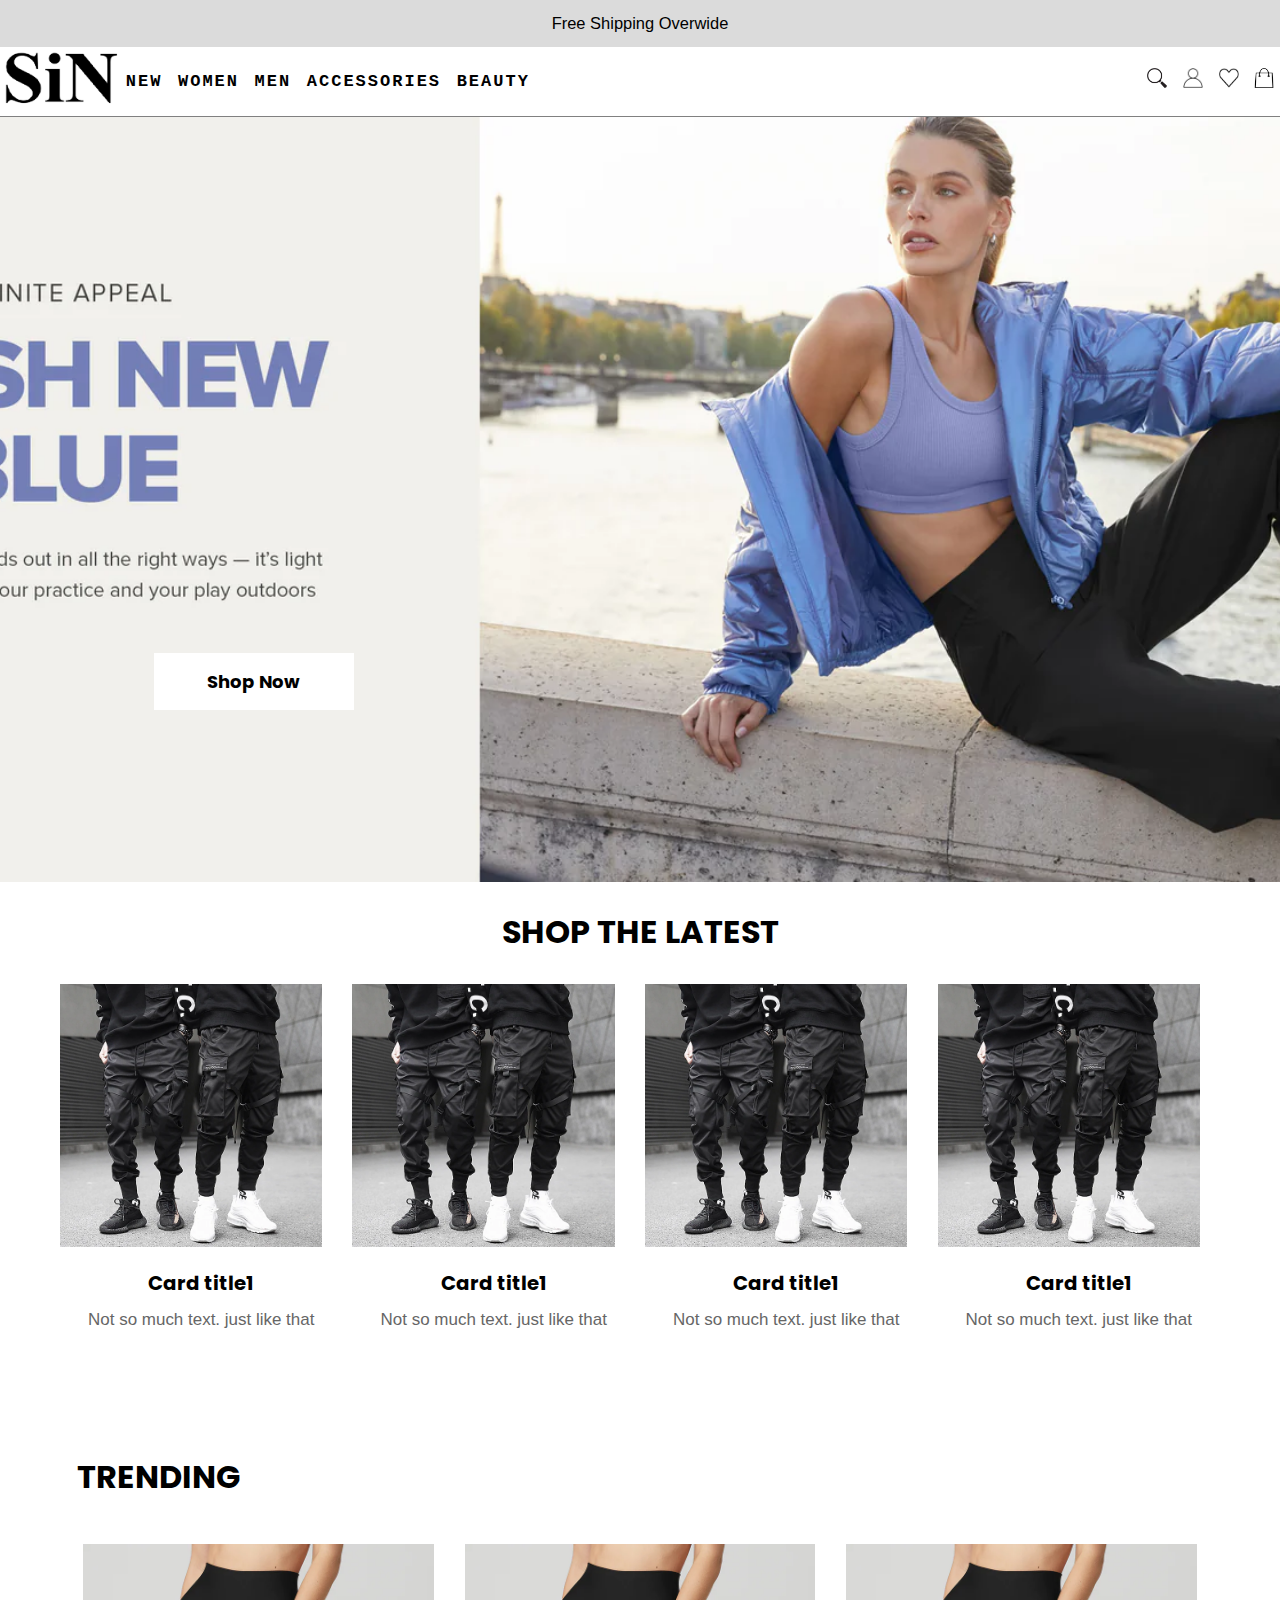
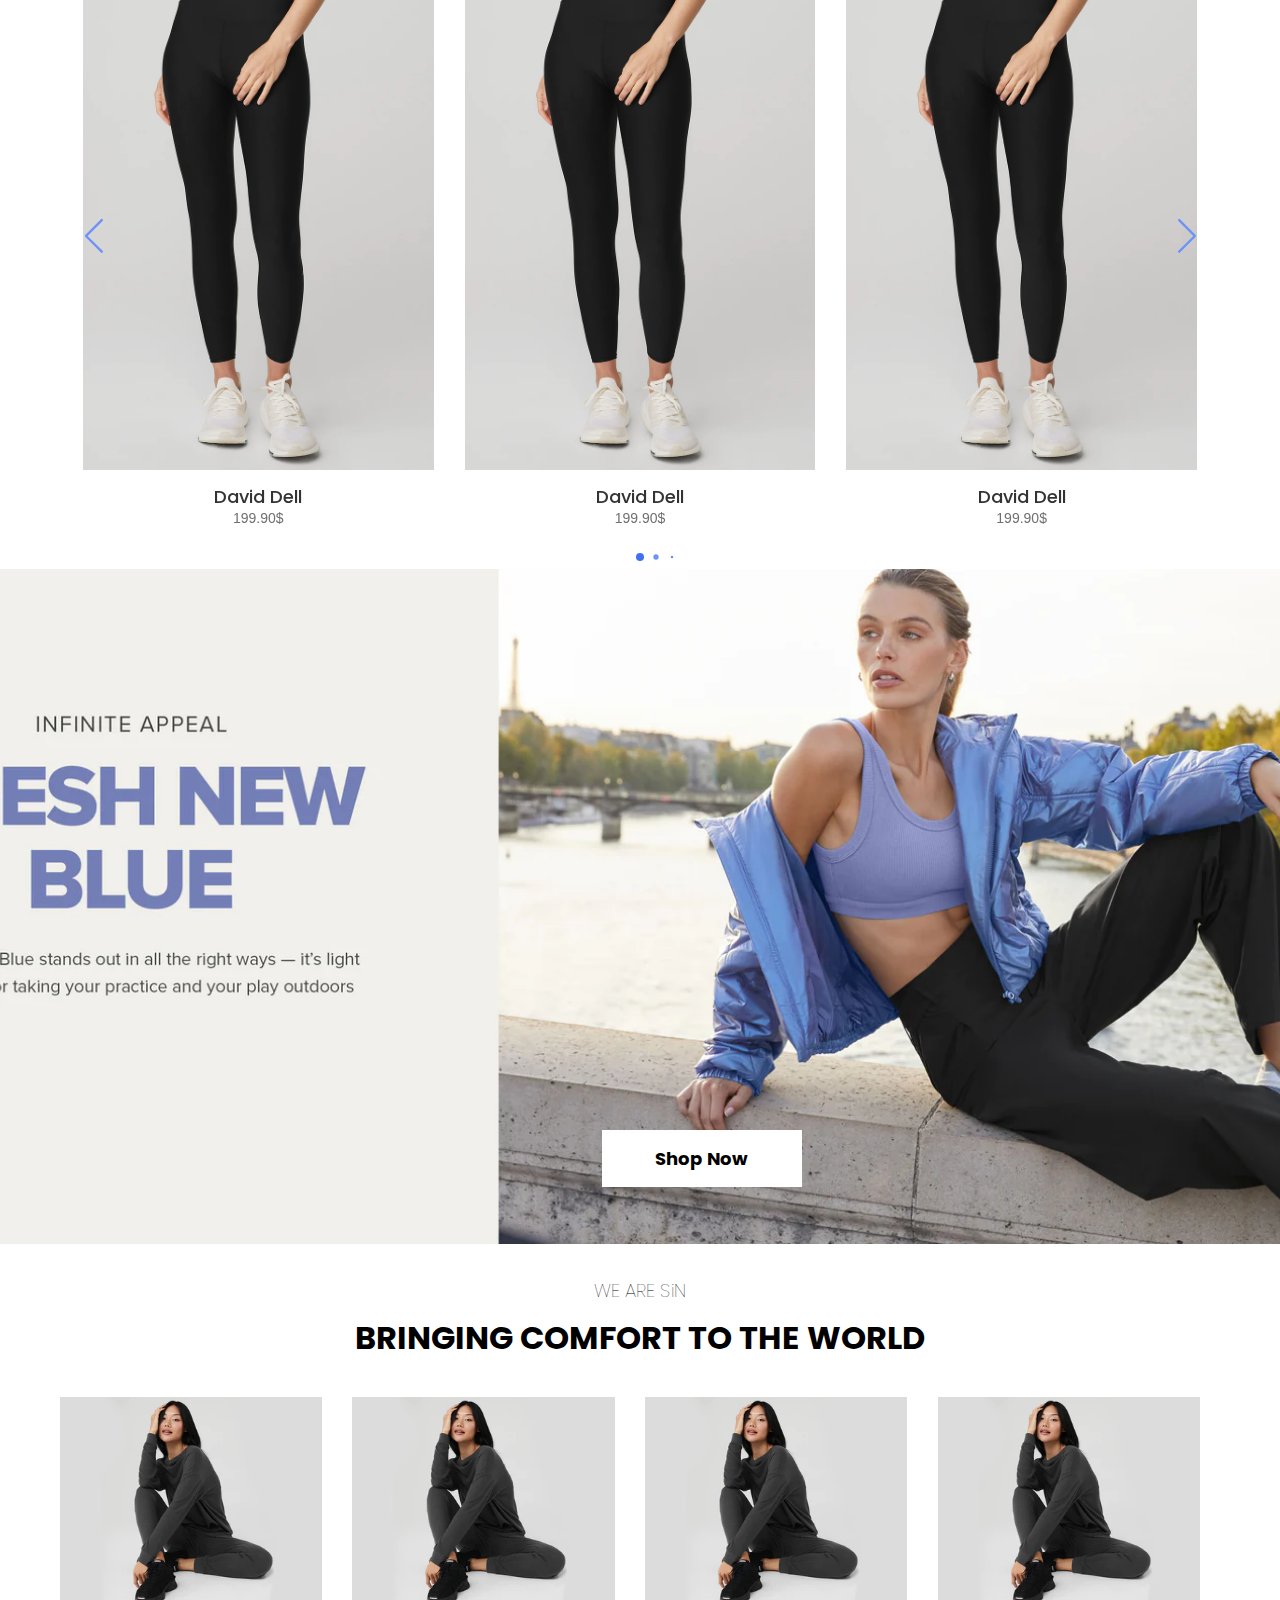
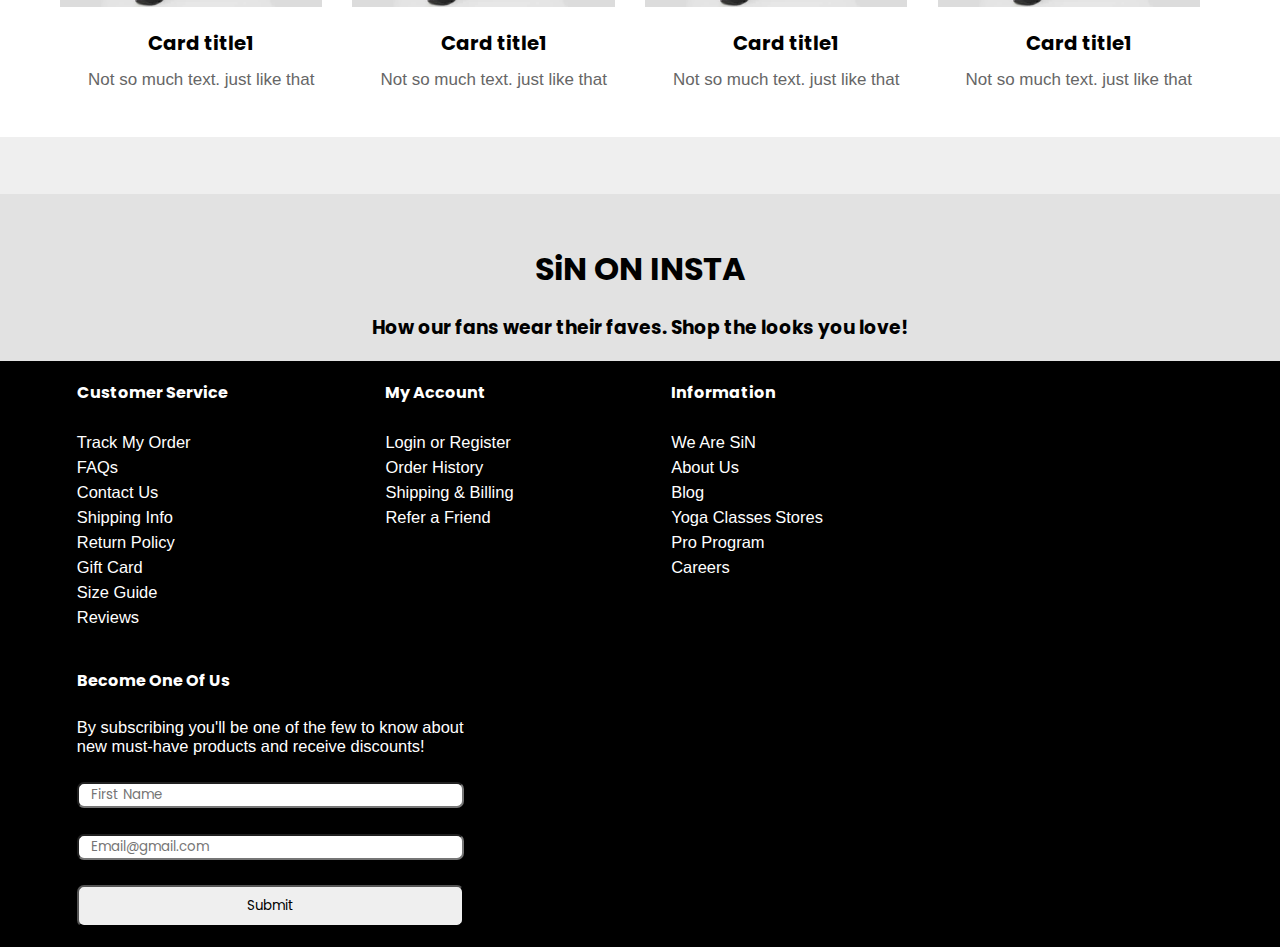
<file: index.html>
<!DOCTYPE html>
<html lang="en">
<head>
    <meta charset="UTF-8">
    <meta http-equiv="X-UA-Compatible" content="IE=edge">
    <meta name="viewport" content="width=device-width, initial-scale=1.0">
    <title> SiN Fashion </title>
    <link rel="stylesheet" href="https://unpkg.com/swiper/swiper-bundle.min.css">
    <link rel="stylesheet" href="https://cdnjs.cloudflare.com/ajax/libs/font-awesome/5.15.3/css/all.min.css"/>
    <link rel="stylesheet" href="home.css">
</head>
<body>
    <nav class="sidebar">
        <div class="nav_btn close_btn">
           <span class="fas fa-bars"></span>
        </div>
        <ul>
           <li class="one_phone phone_nav active">WOMEN</li>
           <ul class="dropdown_content_one dropdown_content">
               <li class="active">
                   <a href="#" class="women-btn" style="color: white;">NEW
                       <span class="fas fa-caret-down first"></span>
                   </a>
                   <ul class="women-show">
                       <li><a href="#">New Arrivals</a></li>
                       <li><a href="#">Most Loved</a></li>
                       <li><a href="#">Back In Stock</a></li>
                       <li><a href="#">Pilates Edit</a></li>
                       <li><a href="#">Cozy Lounge</a></li>
                       <li><a href="#">Best Sets</a></li>
                       <li><a href="#">Train In The Rain</a></li>
                       <li><a href="#">Movement Must Haves</a></li>
                       <li><a href="#">Warm Weather Escapes</a></li>
                       <li><a href="#">Court Sports</a></li>
                       <li><a href="#">Wardrobe Edit</a></li>
                       <li><a href="#">Embody</a></li>
                       <li><a href="#">Shop By Color Drop</a></li>
                   </ul>
               </li>
               <li>
                   <a href="#" class="men-btn" style="color: white;">BOTTOMS
                       <span class="fas fa-caret-down second"></span>
                   </a>
                   <ul class="men-show">
                       <li><a href="#">Shop All</a></li>
                       <li><a href="#">Leggings</a></li>
                       <li><a href="#">Capris</a></li>
                       <li><a href="#">Skirts</a></li>
                       <li><a href="#">Shorts</a></li>
                       <li><a href="#">Sweatpants</a></li>
                       <li><a href="#">Pants & Trousers</a></li>
                   </ul>
               </li>
               <li>
                   <a href="#" class="accessories-btn" style="color: white;">BRAS & TOPS
                       <span class="fas fa-caret-down third"></span>
                   </a>
                   <ul class="accessories-show">
                        <li><a href="#">Shop All</a></li>
                        <li><a href="#">Bras</a></li>
                        <li><a href="#">Tank Tops</a></li>
                        <li><a href="#">Short Sleeves</a></li>
                        <li><a href="#">Crop Tops</a></li>
                        <li><a href="#">Long Sleeves</a></li>
                        <li><a href="#">Full Length Tops</a></li>
                   </ul>
               </li>
               <li>
                   <a href="#" class="beauty-btn" style="color: white;">ONESIES & DRESSES
                       <span class="fas fa-caret-down fourth"></span>
                   </a>
                   <ul class="beauty-show">
                        <li><a href="#">Shop All</a></li>
                        <li><a href="#">Dresses</a></li>
                        <li><a href="#">Onesies</a></li>
                        <li><a href="#">Bodysuits</a></li>
                   </ul>
               </li>
               <li>
                   <a href="#" class="rewards-btn" style="color: white;">JACKETS & COVERUPS
                       <span class="fas fa-caret-down fifth"></span>
                   </a>
                   <ul class="rewards-show">
                        <li><a href="#">Shop All</a></li>
                        <li><a href="#">Sweatshirts & Hoodies</a></li>
                        <li><a href="#">Jackets & Coats</a></li>
                        <li><a href="#">Sherpa</a></li>
                   </ul>
               </li>
               <li>
                   <a href="#" class="rewards2-btn" style="color: white;">ACCESSORIES
                       <span class="fas fa-caret-down fifth"></span>
                   </a>
                   <ul class="rewards2-show">
                        <li><a href="#">Shop All</a></li>
                        <li><a href="#">Yoga Mats & Equipment</a></li>
                        <li><a href="#">Shoes & Socks</a></li>
                        <li><a href="#">Hats & Hair Accessories</a></li>
                        <li><a href="#">Bags</a></li>
                        <li><a href="#">Sunglasses</a></li>
                        <li><a href="#">Underwear</a></li>
                        <li><a href="#">Jewelry</a></li>
                        <li><a href="#">Books</a></li>
                        <li><a href="#">Gift Cards</a></li>
                   </ul>
               </li>
           </ul>
           
           <li class="two_phone phone_nav">MEN</li>
           <ul class="dropdown_content_two dropdown_content">
               <li class="active">
                   <a href="#" class="women-btn" style="color: white;">NEW ARRIVALS</a>
               </li>
               <li>
                   <a href="#" class="men-btn" style="color: white;">FEATURED
                       <span class="fas fa-caret-down second"></span>
                   </a>
                   <ul class="men-show">
                        <li><a href="#">New Arrivals</a></li>
                        <li><a href="#">Best Sellers</a></li>
                        <li><a href="#">Pant Shop</a></li>
                        <li><a href="#">Performance</a></li>
                        <li><a href="#">Lounge Shop</a></li>
                   </ul>
               </li>
               <li>
                   <a href="#" class="accessories-btn" style="color: white;">TOPS
                       <span class="fas fa-caret-down third"></span>
                   </a>
                   <ul class="accessories-show">
                        <li><a href="#">Shop All</a></li>
                        <li><a href="#">Short Sleeves</a></li>
                        <li><a href="#">Tank Tops</a></li>
                        <li><a href="#">Long Sleeves</a></li>
                   </ul>
               </li>
               <li>
                   <a href="#" class="beauty-btn" style="color: white;">BOTTOMS
                       <span class="fas fa-caret-down fourth"></span>
                   </a>
                   <ul class="beauty-show">
                    <li><a href="#">Shop All</a></li>
                    <li><a href="#">Pants</a></li>
                    <li><a href="#">Shorts</a></li>
                    <li><a href="#">Sweatpants</a></li>
                   </ul>
               </li>
               <li>
                   <a href="#" class="rewards-btn" style="color: white;">OUTERWEAR
                       <span class="fas fa-caret-down fifth"></span>
                   </a>
                   <ul class="rewards-show">
                        <li><a href="#">Shop All</a></li>
                        <li><a href="#">Sweatshirts & Hoodies</a></li>
                        <li><a href="#">Jackets</a></li>
                   </ul>
               </li>
               <li>
                   <a href="#" class="rewards2-btn" style="color: white;">ACCESSORIES
                       <span class="fas fa-caret-down fifth"></span>
                   </a>
                   <ul class="rewards2-show">
                    <li><a href="#">Shop All</a></li>
                    <li><a href="#">Hats</a></li>
                    <li><a href="#">Shoes & Socks</a></li>
                    <li><a href="#">Bags</a></li>
                    <li><a href="#">Underwear</a></li>
                    <li><a href="#">Books</a></li>
                    <li><a href="#">Gift Cards</a></li>
                   </ul>
               </li>
           </ul>
           
           <li class="three_phone phone_nav">ACCESSORIES</li>
           <ul class="dropdown_content_three dropdown_content">
               <li>
                   <a href="#" class="women-btn" style="color: white;">WOMEN'S ACCESSORIES
                       <span class="fas fa-caret-down first"></span>
                   </a>
                   <ul class="women-show">
                        <li><a href="#">Shop All</a></li>
                        <li><a href="#">Shoes & Socks</a></li>
                        <li><a href="#">Hats & Hair</a></li>
                        <li><a href="#">Bags</a></li>
                        <li><a href="#">Sunglasses</a></li>
                        <li><a href="#">Underwear</a></li>
                        <li><a href="#">Jewelry</a></li>
                        <li><a href="#">Books</a></li>
                        <li><a href="#">Gift Cards</a></li>
                   </ul>
               </li>
               <li>
                   <a href="#" class="men-btn" style="color: white;">MEN'S ACCESSORIES
                       <span class="fas fa-caret-down second"></span>
                   </a>
                   <ul class="men-show">
                        <li><a href="#">Shop All</a></li>
                        <li><a href="#">Hats</a></li>
                        <li><a href="#">Shoes & Socks</a></li>
                        <li><a href="#">Underwear</a></li>
                        <li><a href="#">Sunglasses</a></li>
                        <li><a href="#">Bags</a></li>
                        <li><a href="#">Books</a></li>
                        <li><a href="#">Gift Cards</a></li>
                   </ul>
               </li>
               <li>
                   <a href="#" class="accessories-btn" style="color: white;">YOGA MATS & EQUIPMENT
                       <span class="fas fa-caret-down third"></span>
                   </a>
                    <ul class="accessories-show">
                        <li><a href="#">Shop All</a></li>
                        <li><a href="#">Yoga Mats</a></li>
                        <li><a href="#">Equipment</a></li>
                        <li><a href="#">Alo Moves Subscription</a></li>
                        <li><a href="#">Premium Equipment</a></li>
                   </ul>
               </li>
           </ul>
           
           <li class="four_phone phone_nav">BEAUTY</li>
           <ul class="dropdown_content_four dropdown_content">
               <li class="active">
                   <a href="#" class="women-btn" style="color: white;">BEAUTY
                       <span class="fas fa-caret-down first"></span>
                   </a>
                   <ul class="women-show">
                        <li><a href="#">Shop All</a></li>
                        <li><a href="#">Face</a></li>
                        <li><a href="#">Body</a></li>
                        <li><a href="#">Haircare</a></li>
                        <li><a href="#">Beauty Sets</a></li>
                   </ul>
               </li>
               <li>
                   <a href="#" class="men-btn" style="color: white;">ESSENTIAL OILS</a>
               </li>
           </ul>
           
           <li class="five_phone phone_nav">REWARDS</li>
           <ul class="dropdown_content_five dropdown_content">
               <li class="active">
                   <a href="#" class="women-btn" style="color: white;">JOIN THE CLUB</a>
               </li>
           </ul>
           
        </ul>
     </nav>
    <!-- Top And Navigation -->
    <div id="top">
        <p>Free Shipping Overwide</p>
    </div>
    <div class="navbar">
        <div class="navbarEl nav_btn open_nav">
           <span class="fas fa-bars"></span>
        </div>
        <a href="index.html"><img src="photos/logo2.png" id="logo" class="navbarEl"></a>
        <ul class="navbarEl stuff">
            <li class="one">NEW</li>
            <div class="dropdown_content_one">
                <div class="col">
                    <a style="background-color: #f1f1f1; font-weight: bolder;">Discover</a><a href="#">New Arrivals</a><a href="#">Most Loved</a><a href="#">Back In Stock</a><a href="#">Cozy Lounge</a><a href="#">Best Sets</a><a href="#">Movement Must Haves</a><a href="#">Warm Weather Escapes</a><a href="#">Court Sports</a><a href="#">Wardrobe Edit</a><a href="#">Embody</a><a href="#">Shop By Color</a>
                </div>
            </div>
            <li class="two">WOMEN</li>
            <div class="dropdown_content_two">
                <div class="col">
                    <a href="#" style="font-weight: bolder;">Bottoms</a><a href="#">Leggings</a><a href="#">Shorts</a><a href="#">Skirts</a><a href="#">Capris</a><a href="#">Sweatpants</a><a href="#">Pants & Trousers</a><br><a href="#">Sale</a>
                </div>
                <div class="col">
                    <a href="#" style="font-weight: bolder;">Bras & Tops</a><a href="#">Bras</a><a href="#">Tank Tops</a><a href="#">Short Sleeves</a><a href="#">Long Sleeves</a><a href="#">Crop Tops</a><a href="#">Full Length Tops</a>
                </div>
                <div class="col">
                    <a href="#" style="font-weight: bolder;">Onesies & Dresses</a><a href="#">Dresses</a><a href="#">Onesies</a><a href="#">Bodysuits</a>
                </div>
                <div class="col">
                    <a href="#" style="font-weight: bolder;">Jackets & Coverups</a><a href="#">Sweatshirts & Hoodies</a><a href="#">Jackets & Coats</a><a href="#">Sherpa</a>
                </div>
                <div class="col">
                    <a href="#" style="font-weight: bolder;">Accessories</a><a href="#">Yoga Mats & Equipment</a><a href="#">Shoes & Socks</a><a href="#">Hats & Hair accessories</a><a href="#">Bags</a><a href="#">Sunglasses</a><a href="#">Underwear</a><a href="#">Jewelry</a><a href="#">Books</a><a href="#">Gift Card</a>
                </div>
            </div>
            <li class="three">MEN</li>
            <div class="dropdown_content_three">
                <div class="col">
                    <a style="background-color: #f1f1f1;font-weight: bolder;">Featured</a><a href="#">New Arrivals</a><a href="#">Bestsellers</a><a href="#">Pant Shop</a><a href="#">Performance</a><a href="#">Lounge Shop</a><br><a href="#">Sale</a>
                </div>
                <div class="col">
                    <a href="#" style="font-weight: bolder;">Tops</a><a href="#">Short Sleeves</a><a href="#">Long Sleeves</a><a href="#">Tank Tops</a>
                </div>
                <div class="col">
                    <a href="#" style="font-weight: bolder;">Bottoms</a><a href="#">Shorts</a><a href="#">Pants</a><a href="#">Sweatpants</a>
                </div>
                <div class="col">
                    <a href="#" style="font-weight: bolder;">Outerwear</a><a href="#">Sweatshirts & Hoodies</a><a href="#">Jackets</a>
                </div>
                <div class="col">
                    <a href="#" style="font-weight: bolder;">Accessories</a><a href="#">Yoga Mats & Equipment</a><a href="#">Hats</a><a href="#">Shoes & Socks</a><a href="#">Underwear</a><a href="#">Sunglasses</a><a href="#">Bags</a><a href="#">Books</a><a href="#">Gift Card</a>
                </div>
                <div class="col">
                    <a href="#" style="background-color: #f1f1f1;font-weight: bolder;">Activity</a><a href="#">Yoga</a><a href="#">Train</a><a href="#">Run</a><a href="#">Explore</a><a href="#">Cardio</a><a href="#">Lounge</a>
                </div>
            </div>
            <li class="four">ACCESSORIES</li>
            <div class="dropdown_content_four">
                <div class="col">
                    <a href="#" style="font-weight: bolder;">Women's Accessories</a><a href="#">Shoes & Socks</a><a href="#">Hats & Hair accessories</a><a href="#">Bags</a><a href="#">Sunglasses</a><a href="#">Underwear</a><a href="#">Jewelry</a><a href="#">Books</a><a href="#">Gift Card</a><br><a href="#">Sale</a>
                </div>
                <div class="col">
                    <a href="#" style="font-weight: bolder;">Men's Accessories</a><a href="#">Hats</a><a href="#">Shoes & Socks</a><a href="#">Underwear</a><a href="#">Sunglasses</a><a href="#">Bags</a><a href="#">Books</a><a href="#">Gift Card</a>
                </div>
                <div class="col">
                    <a href="#" style="font-weight: bolder;">Yoga Mats & Equipment</a><a href="#">Yoga Mats</a><a href="#">Equipment</a><a href="#">Sin Moves Subscription</a><a href="#">Premium Equipment</a>
                </div>
            </div>
            <li class="five">BEAUTY</li>
            <div class="dropdown_content_five">
                <div class="col">
                    <a href="#" style="font-weight: bolder;">Beauty</a><a href="#">Face</a><a href="#">Body</a><a href="#">Haircare</a><a href="#">Beauty Sets</a>
                </div>
            </div>
        </ul>
        
        <ul class="navbarEl explore">
            <li><a href="openNav"><div class="search">
                <img src="photos/search.png" style="width: 20px; height: 20px;">
                <img src="photos/search2.png" class="search2" style="width: 20px; height: 20px;">
            </div></a></li>
            <li><a href="openNav"><div class="account">
                <img src="photos/account.png" style="width: 20px; height: 20px;">
                <img src="photos/account2.png" class="account2" style="width: 20px; height: 20px;">
            </div></a></li>
            <li><a href="openNav"><div class="heart">
                <img src="photos/heart.png" style="width: 20px; height: 20px;">
                <img src="photos/heart2.png" class="heart2" style="width: 20px; height: 20px;">
            </div></a></li>
            <li><a href="openNav"><div class="bag">
                <img src="photos/bag.jpg" style="width: 20px; height: 20px;">
                <img src="photos/bag2.jpg" class="bag2" style="width: 20px; height: 20px;">
            </div></a></li>
        </ul>
    </div>

    <!-- Background -->
    <div class="banner">
        <div>
            <a href="new_arrivals.html"><button type="button" class="button">Shop Now</button></a>
        </div>
    </div>

    <!-- Product -->
    <div class="shop_the_latest">
        <h1 style="padding: 2% 0;">SHOP THE LATEST</h1>
        <div class="latest" style="margin: 0 4%;">
            <a class="cardL" href="#">
                <div style="width: 93%; height: 100%;" class="card_img">
                    <img src="/photos/pants/pants.webp" alt="..." style="width: 100%; height: 100%;">
                    <img src="/photos/pants/pants2.png" alt="..." style="width: 100%; height: 100%;" class="second-img">
                </div>
                <h5 class="card-title">Card title1</h5>
                <p class="card-text">Not so much text. just like that</p>
            </a>
            <a class="cardL" href="#">
                <div style="width: 93%; height: 100%;" class="card_img">
                    <img src="/photos/pants/pants.webp" alt="..." style="width: 100%; height: 100%;">
                    <img src="/photos/pants/pants2.png" alt="..." style="width: 100%; height: 100%;" class="second-img">
                </div>
                <h5 class="card-title">Card title1</h5>
                <p class="card-text">Not so much text. just like that</p>
            </a>
            <a class="cardL" href="#">
                <div style="width: 93%; height: 100%;" class="card_img">
                    <img src="/photos/pants/pants.webp" alt="..." style="width: 100%; height: 100%;">
                    <img src="/photos/pants/pants2.png" alt="..." style="width: 100%; height: 100%;" class="second-img">
                </div>
                <h5 class="card-title">Card title1</h5>
                <p class="card-text">Not so much text. just like that</p>
            </a>
            <a class="cardL" href="#">
                <div style="width: 93%; height: 100%;" class="card_img">
                    <img src="/photos/pants/pants.webp" alt="..." style="width: 100%; height: 100%;">
                    <img src="/photos/pants/pants2.png" alt="..." style="width: 100%; height: 100%;" class="second-img">
                </div>
                <h5 class="card-title">Card title1</h5>
                <p class="card-text">Not so much text. just like that</p>
            </a>
        </div>
    </div>

    <div style="background-color: white;">
    <h1 style="padding-top: 6%; margin-left: 6%;">TRENDING</h1>
    <div class="slide-container swiper">
            <div class="slide-content">
                <div class="card-wrapper swiper-wrapper">
                    <div class="swiper-slide">
                        <div class="card_img">
                            <img src="photos/pants/leggings2.webp" alt="" class="card-img">
                            <img src="photos/pants/leggings.webp" alt="" class="card-img second-img">
                        </div>
                        <div class="card_img">
                            <h2 class="name">David Dell</h2>
                            <p class="price">199.90$</p>
                        </div>
                    </div>
                    <div class="swiper-slide">
                        <div class="card_img">
                            <img src="photos/pants/leggings2.webp" alt="" class="card-img">
                            <img src="photos/pants/leggings.webp" alt="" class="card-img second-img">
                        </div>
                        <div class="card_img">
                            <h2 class="name">David Dell</h2>
                            <p class="price">199.90$</p>
                        </div>
                    </div>
                    <div class="swiper-slide">
                        <div class="card_img">
                            <img src="photos/pants/leggings2.webp" alt="" class="card-img">
                            <img src="photos/pants/leggings.webp" alt="" class="card-img second-img">
                        </div>
                        <div class="card_img">
                            <h2 class="name">David Dell</h2>
                            <p class="price">199.90$</p>
                        </div>
                    </div>
                    <div class="swiper-slide">
                        <div class="card_img">
                            <img src="photos/pants/leggings2.webp" alt="" class="card-img">
                            <img src="photos/pants/leggings.webp" alt="" class="card-img second-img">
                        </div>
                        <div class="card_img">
                            <h2 class="name">David Dell</h2>
                            <p class="price">199.90$</p>
                        </div>
                    </div>
                    <div class="swiper-slide">
                        <div class="card_img">
                            <img src="photos/pants/leggings2.webp" alt="" class="card-img">
                            <img src="photos/pants/leggings.webp" alt="" class="card-img second-img">
                        </div>
                        <div class="card_img">
                            <h2 class="name">David Dell</h2>
                            <p class="price">199.90$</p>
                        </div>
                    </div>
                    <div class="swiper-slide">
                        <div class="card_img">
                            <img src="photos/pants/leggings2.webp" alt="" class="card-img">
                            <img src="photos/pants/leggings.webp" alt="" class="card-img second-img">
                        </div>
                        <div class="card_img">
                            <h2 class="name">David Dell</h2>
                            <p class="price">199.90$</p>
                        </div>
                    </div>
                </div>
            </div>

            <div class="swiper-button-next swiper-navBtn"></div>
            <div class="swiper-button-prev swiper-navBtn"></div>
            <div class="swiper-pagination"></div>
    </div>
    </div>

    <div class="banner2">
        <a href="new_arrivals.html"><button type="button" class="button shopn">Shop Now</button></a>
    </div>

    <div class="shop_the_latest">
        <h3 style="font-weight: 100; padding-top: 2.5%;">WE ARE SiN</h3>
        <h1 style="padding: 0.7% 0% 2.5% 0%;">BRINGING COMFORT TO THE WORLD</h1>
        <div class="latest" style="margin: 0 4%;">
            <a class="cardL" href="#">
                <div style="width: 93%; height: 100%;" class="card_img">
                    <img src="/photos/sitting.webp" alt="..." style="width: 100%; height: 95%;">
                    <img src="/photos/sitting2.png" alt="..." style="width: 100%; height: 95%;" class="second-img">
                </div>
                <h5 class="card-title">Card title1</h5>
                <p class="card-text">Not so much text. just like that</p>
            </a>
            <a class="cardL" href="#">
                <div style="width: 93%; height: 100%;" class="card_img">
                    <img src="/photos/sitting.webp" alt="..." style="width: 100%; height: 95%;">
                    <img src="/photos/sitting2.png" alt="..." style="width: 100%; height: 95%;" class="second-img">
                </div>
                <h5 class="card-title">Card title1</h5>
                <p class="card-text">Not so much text. just like that</p>
            </a>
            <a class="cardL" href="#">
                <div style="width: 93%; height: 100%;" class="card_img">
                    <img src="/photos/sitting.webp" alt="..." style="width: 100%; height: 95%;">
                    <img src="/photos/sitting2.png" alt="..." style="width: 100%; height: 95%;" class="second-img">
                </div>
                <h5 class="card-title">Card title1</h5>
                <p class="card-text">Not so much text. just like that</p>
            </a>
            <a class="cardL" href="#">
                <div style="width: 93%; height: 100%;" class="card_img">
                    <img src="/photos/sitting.webp" alt="..." style="width: 100%; height: 95%;">
                    <img src="/photos/sitting2.png" alt="..." style="width: 100%; height: 95%;" class="second-img">
                </div>
                <h5 class="card-title">Card title1</h5>
                <p class="card-text">Not so much text. just like that</p>
            </a>
        </div>
    </div>
    <div class="sin_on_insta">
        <h1 style="padding-top: 4%;">SiN ON INSTA</h1>
        <h3 style="padding: 1.5% 0;">How our fans wear their faves. Shop the looks you love!</h3>
    </div>

    <div class="about_us">
        <div class="aqb">
            <h4>Customer Service</h4><br>
            <a href="#">Track My Order</a><br>
            <a href="#">FAQs</a><br>
            <a href="#">Contact Us</a><br>
            <a href="#">Shipping Info</a><br>
            <a href="#">Return Policy</a><br>
            <a href="#">Gift Card</a><br>
            <a href="#">Size Guide</a><br>
            <a href="#">Reviews</a>
        </div>
        <div class="aqb">
            <h4>My Account</h4><br>
            <a href="#">Login or Register</a><br>
            <a href="#">Order History</a><br>
            <a href="#">Shipping & Billing</a><br>
            <a href="#">Refer a Friend</a>
        </div>
        <div class="aqb">
            <h4>Information</h4><br>
            <a href="#">We Are SiN</a><br>
            <a href="#">About Us</a><br>
            <a href="#">Blog</a><br>
            <a href="#">Yoga Classes</a>
            <a href="#">Stores</a><br>
            <a href="#">Pro Program</a><br>
            <a href="#">Careers</a>
        </div>
        <div class="aqb">
            <h4>Become One Of Us</h4><br>
            <p>By subscribing you'll be one of the few to know about<br>new must-have products and receive discounts!</p><br>
            <form>
                <input type="text" placeholder="   First Name"><br><br>
                <input type="text" placeholder="   Email@gmail.com"><br><br>
                <input type="submit" style="height: 42px;">
            </form>
        </div>
    </div>
    <button onclick="scrollToTop()" id="myBtn" >^</button>
    
</body>
<script src="https://code.jquery.com/jquery-3.4.1.js"></script>
<script src="https://unpkg.com/swiper/swiper-bundle.min.js"></script>
<script src="script.js"></script>
</html>
</file>
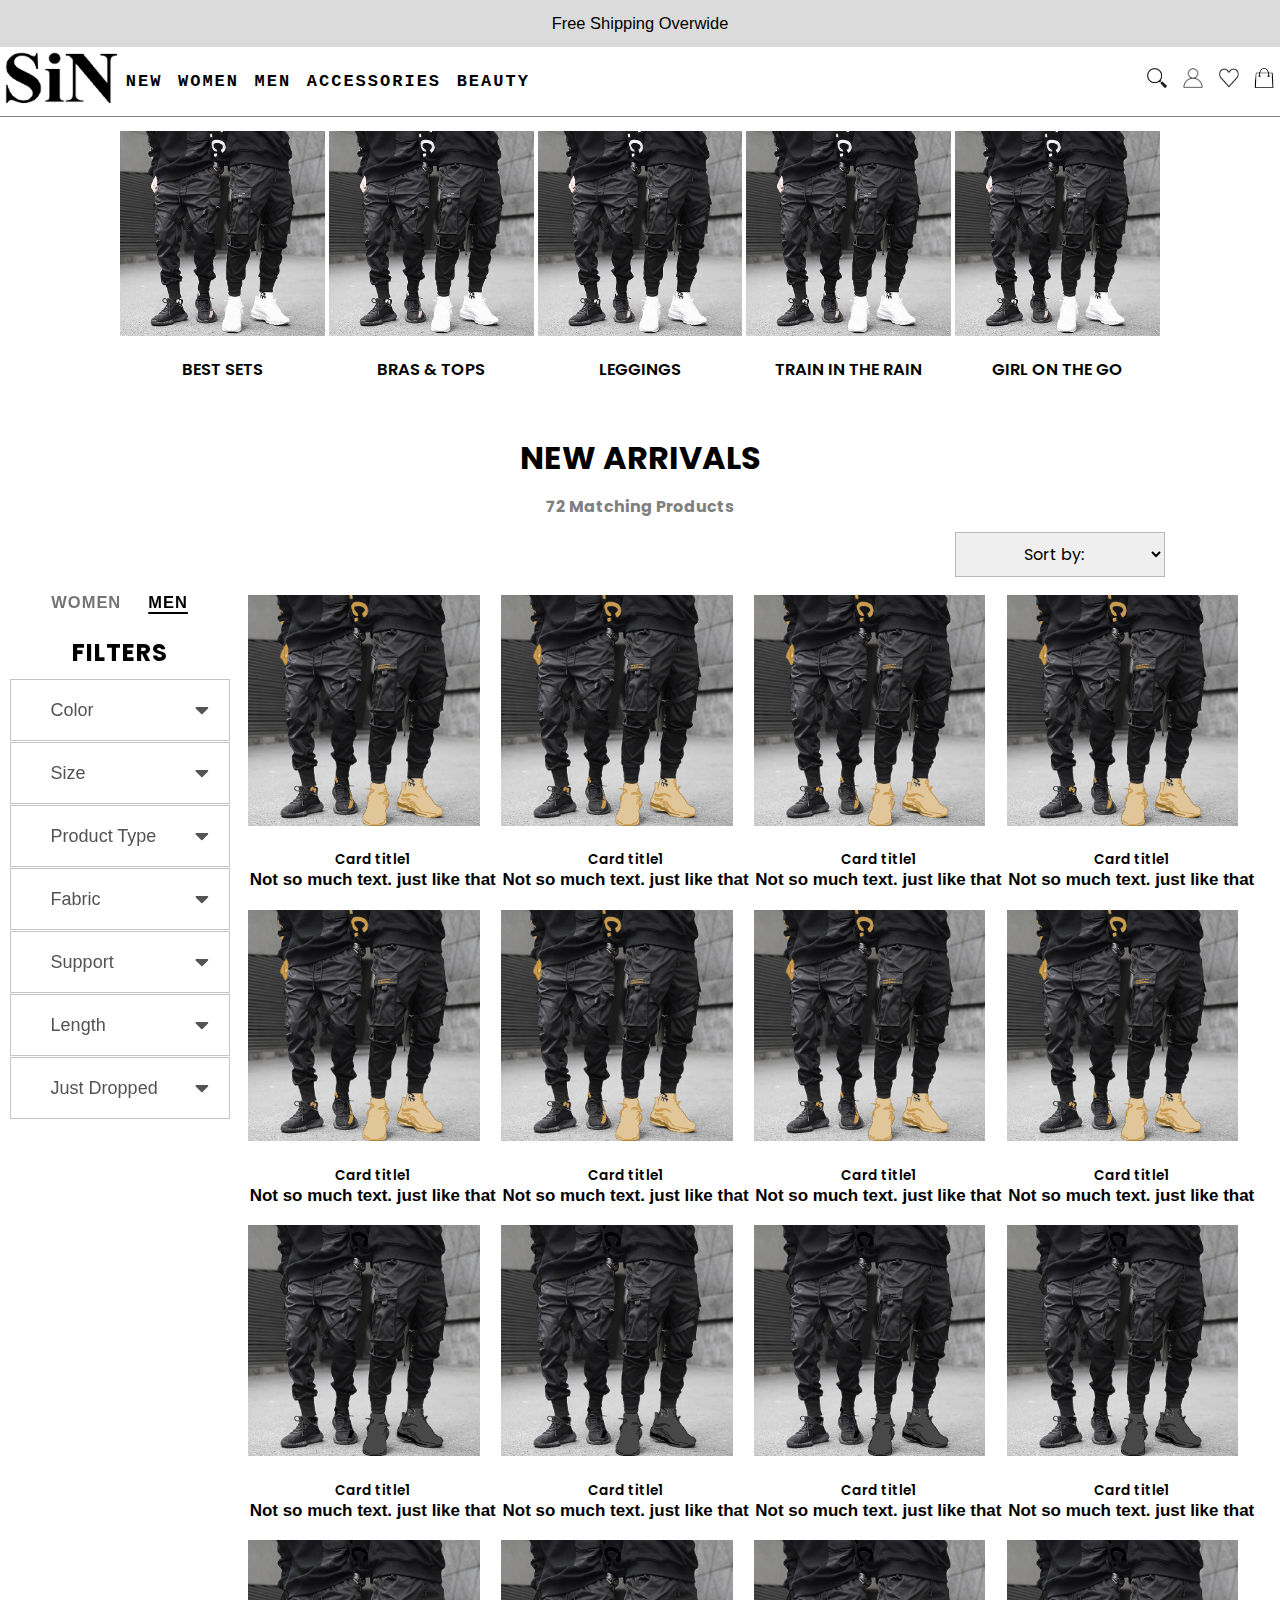
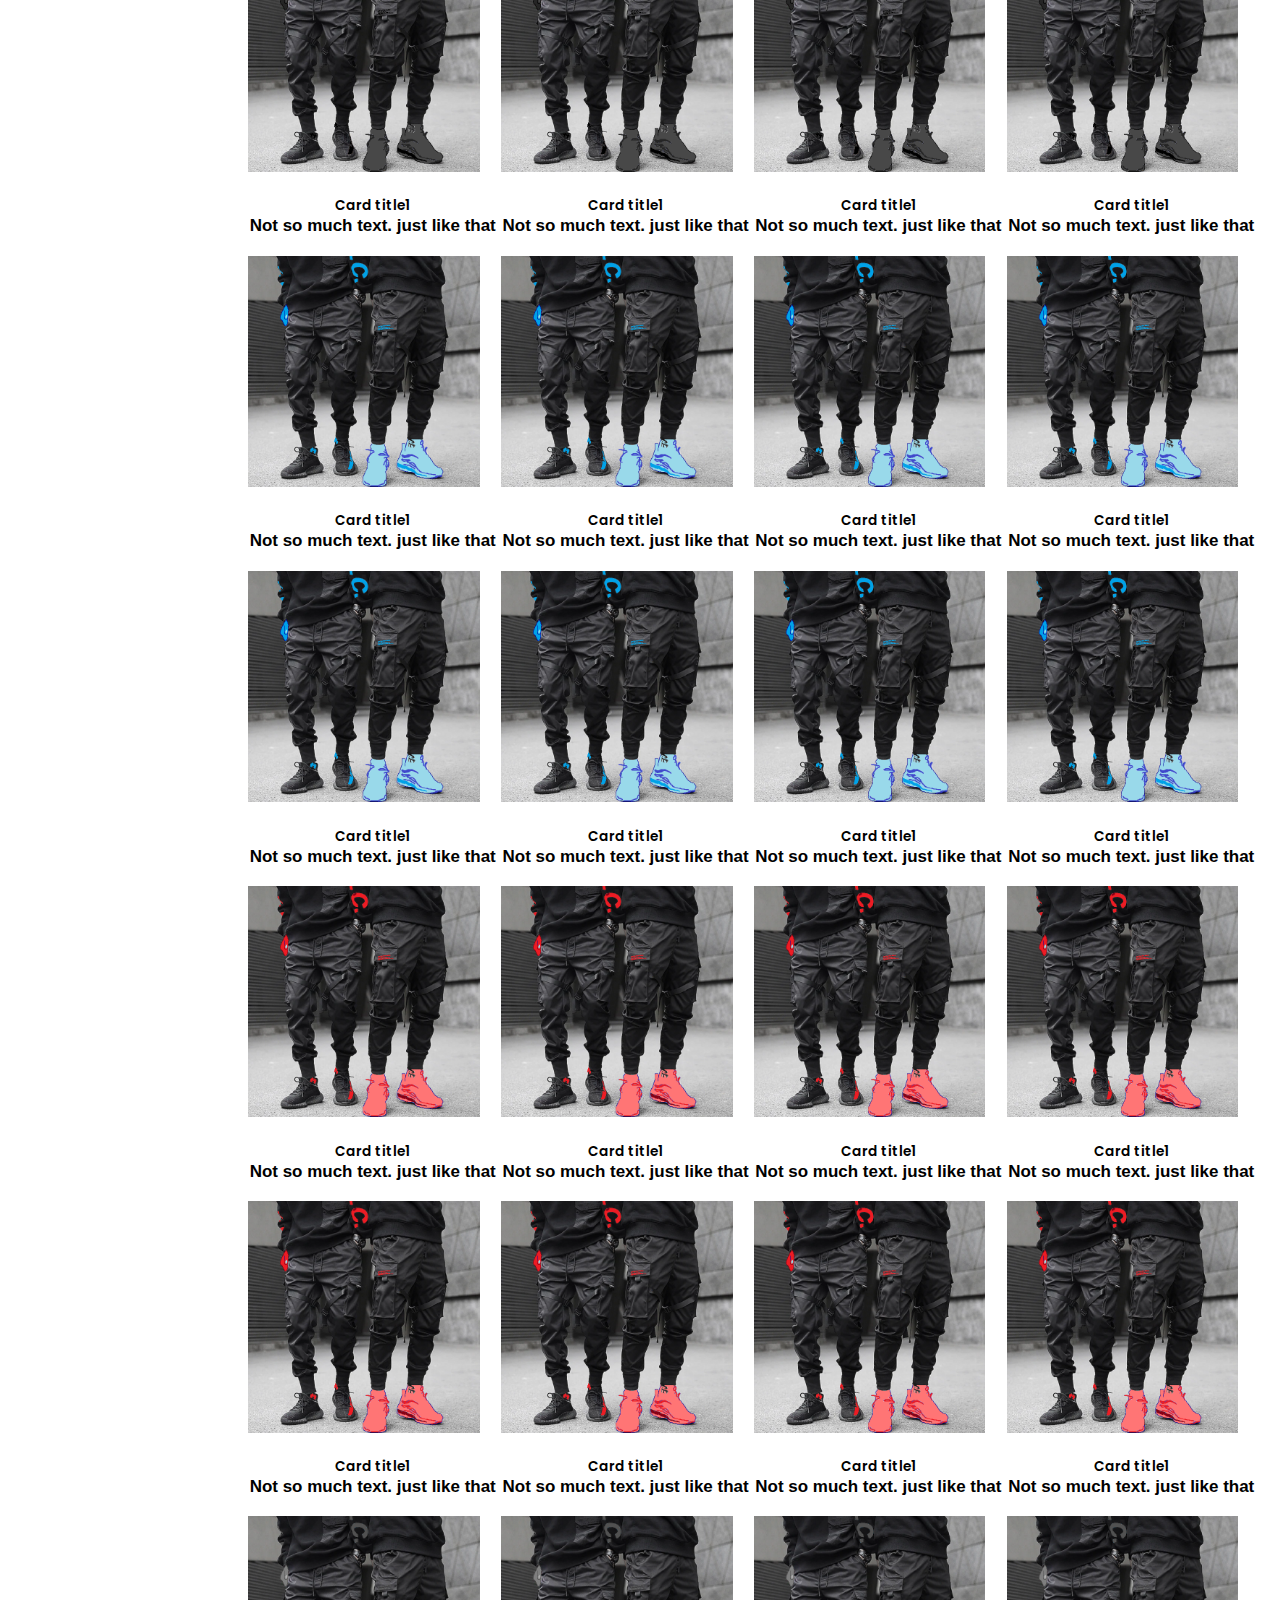
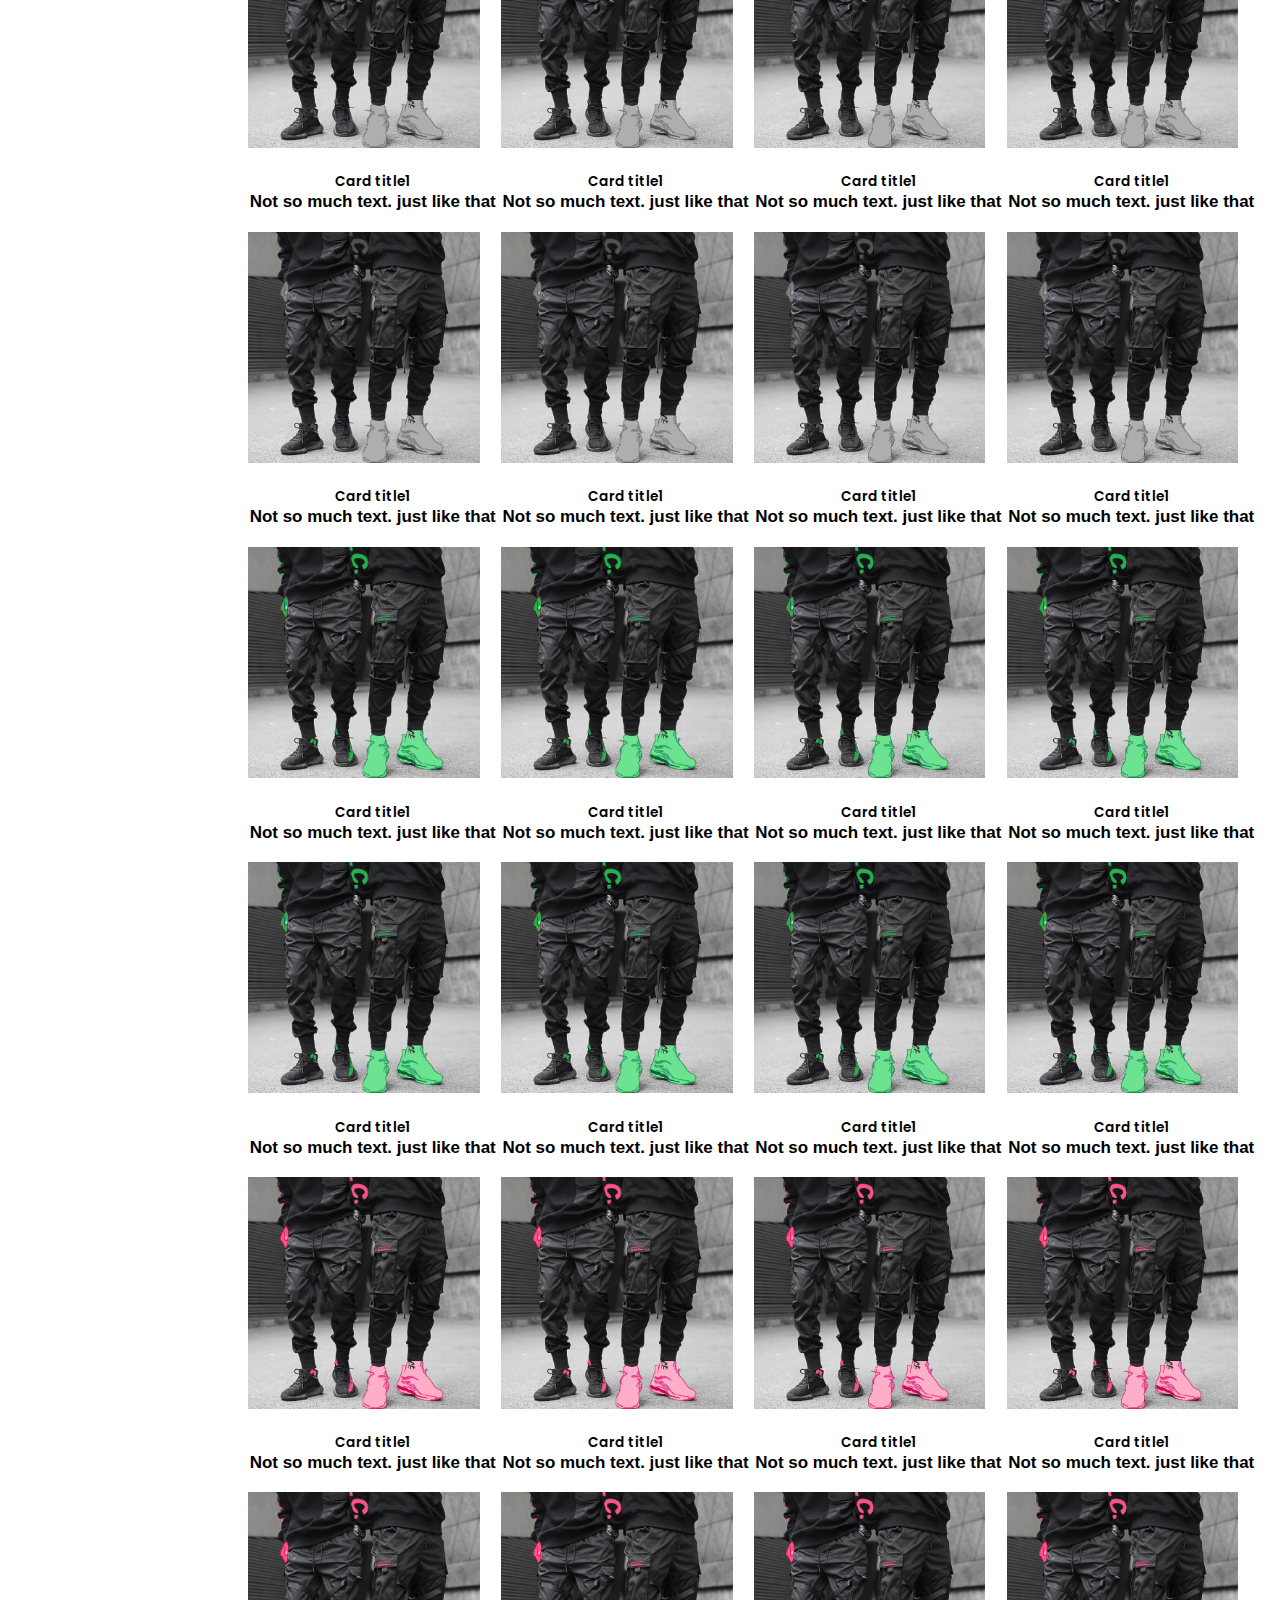
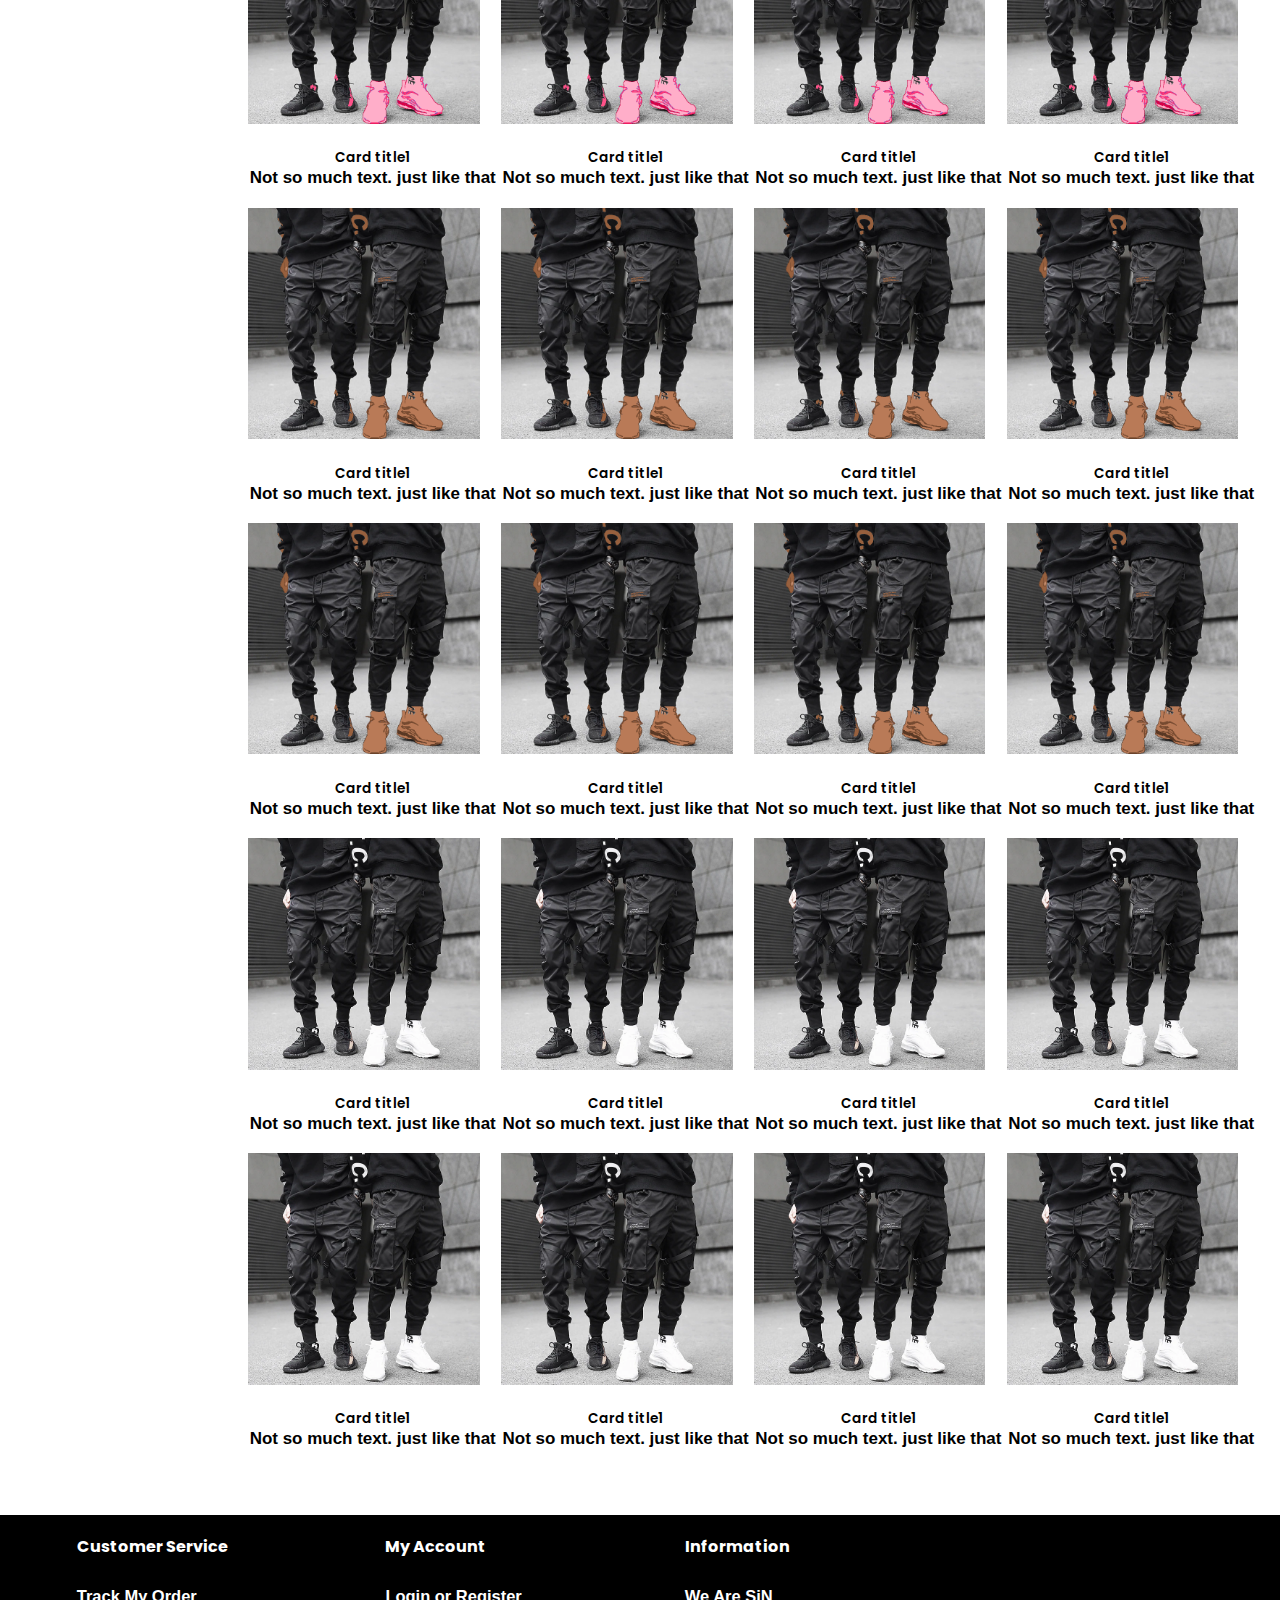
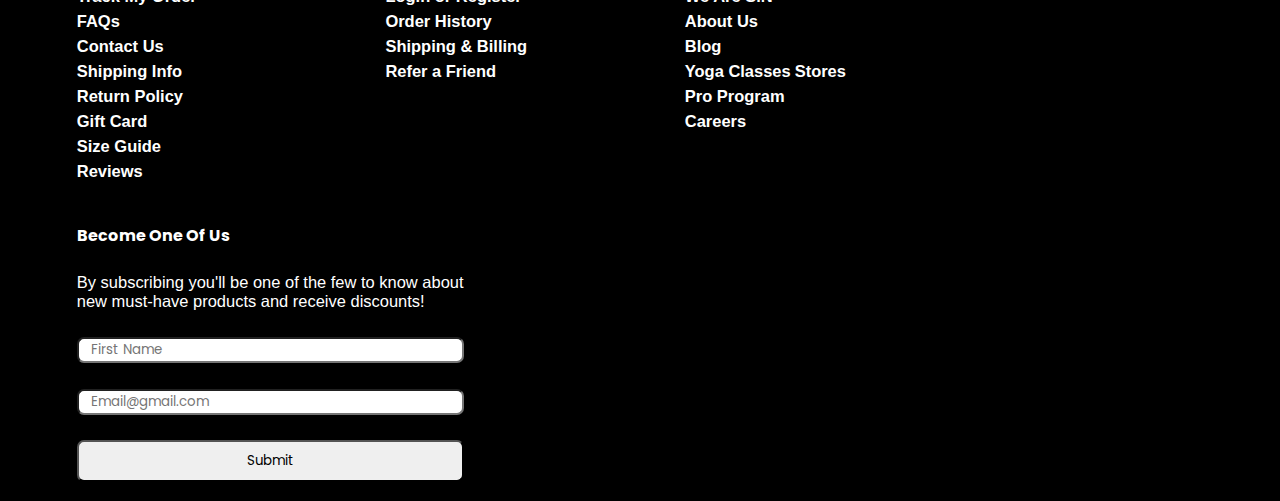
<file: men_new_arrivals.html>
<!DOCTYPE html>
<html lang="en">
<head>
    <meta charset="UTF-8">
    <meta http-equiv="X-UA-Compatible" content="IE=edge">
    <meta name="viewport" content="width=device-width, initial-scale=1.0">
    <title> SiN Fashion </title>
    <link rel="stylesheet" href="https://unpkg.com/swiper/swiper-bundle.min.css">
    <link rel="stylesheet" href="https://cdnjs.cloudflare.com/ajax/libs/font-awesome/5.15.3/css/all.min.css"/>
    <link rel="stylesheet" href="men_new_arrivals.css">
</head>
<body>
    <nav class="sidebar">
        <div class="nav_btn close_btn">
           <span class="fas fa-bars"></span>
        </div>
        <ul>
           <li class="one_phone phone_nav active">WOMEN</li>
           <ul class="dropdown_content_one dropdown_content">
               <li class="active">
                   <a href="#" class="women-btn" style="color: white;">NEW
                       <span class="fas fa-caret-down first"></span>
                   </a>
                   <ul class="women-show">
                       <li><a href="#">New Arrivals</a></li>
                       <li><a href="#">Most Loved</a></li>
                       <li><a href="#">Back In Stock</a></li>
                       <li><a href="#">Pilates Edit</a></li>
                       <li><a href="#">Cozy Lounge</a></li>
                       <li><a href="#">Best Sets</a></li>
                       <li><a href="#">Train In The Rain</a></li>
                       <li><a href="#">Movement Must Haves</a></li>
                       <li><a href="#">Warm Weather Escapes</a></li>
                       <li><a href="#">Court Sports</a></li>
                       <li><a href="#">Wardrobe Edit</a></li>
                       <li><a href="#">Embody</a></li>
                       <li><a href="#">Shop By Color Drop</a></li>
                   </ul>
               </li>
               <li>
                   <a href="#" class="men-btn" style="color: white;">BOTTOMS
                       <span class="fas fa-caret-down second"></span>
                   </a>
                   <ul class="men-show">
                       <li><a href="#">Shop All</a></li>
                       <li><a href="#">Leggings</a></li>
                       <li><a href="#">Capris</a></li>
                       <li><a href="#">Skirts</a></li>
                       <li><a href="#">Shorts</a></li>
                       <li><a href="#">Sweatpants</a></li>
                       <li><a href="#">Pants & Trousers</a></li>
                   </ul>
               </li>
               <li>
                   <a href="#" class="accessories-btn" style="color: white;">BRAS & TOPS
                       <span class="fas fa-caret-down third"></span>
                   </a>
                   <ul class="accessories-show">
                        <li><a href="#">Shop All</a></li>
                        <li><a href="#">Bras</a></li>
                        <li><a href="#">Tank Tops</a></li>
                        <li><a href="#">Short Sleeves</a></li>
                        <li><a href="#">Crop Tops</a></li>
                        <li><a href="#">Long Sleeves</a></li>
                        <li><a href="#">Full Length Tops</a></li>
                   </ul>
               </li>
               <li>
                   <a href="#" class="beauty-btn" style="color: white;">ONESIES & DRESSES
                       <span class="fas fa-caret-down fourth"></span>
                   </a>
                   <ul class="beauty-show">
                        <li><a href="#">Shop All</a></li>
                        <li><a href="#">Dresses</a></li>
                        <li><a href="#">Onesies</a></li>
                        <li><a href="#">Bodysuits</a></li>
                   </ul>
               </li>
               <li>
                   <a href="#" class="rewards-btn" style="color: white;">JACKETS & COVERUPS
                       <span class="fas fa-caret-down fifth"></span>
                   </a>
                   <ul class="rewards-show">
                        <li><a href="#">Shop All</a></li>
                        <li><a href="#">Sweatshirts & Hoodies</a></li>
                        <li><a href="#">Jackets & Coats</a></li>
                        <li><a href="#">Sherpa</a></li>
                   </ul>
               </li>
               <li>
                   <a href="#" class="rewards2-btn" style="color: white;">ACCESSORIES
                       <span class="fas fa-caret-down fifth"></span>
                   </a>
                   <ul class="rewards2-show">
                        <li><a href="#">Shop All</a></li>
                        <li><a href="#">Yoga Mats & Equipment</a></li>
                        <li><a href="#">Shoes & Socks</a></li>
                        <li><a href="#">Hats & Hair Accessories</a></li>
                        <li><a href="#">Bags</a></li>
                        <li><a href="#">Sunglasses</a></li>
                        <li><a href="#">Underwear</a></li>
                        <li><a href="#">Jewelry</a></li>
                        <li><a href="#">Books</a></li>
                        <li><a href="#">Gift Cards</a></li>
                   </ul>
               </li>
           </ul>
           
           <li class="two_phone phone_nav">MEN</li>
           <ul class="dropdown_content_two dropdown_content">
               <li class="active">
                   <a href="#" class="women-btn" style="color: white;">NEW ARRIVALS</a>
               </li>
               <li>
                   <a href="#" class="men-btn" style="color: white;">FEATURED
                       <span class="fas fa-caret-down second"></span>
                   </a>
                   <ul class="men-show">
                        <li><a href="#">New Arrivals</a></li>
                        <li><a href="#">Best Sellers</a></li>
                        <li><a href="#">Pant Shop</a></li>
                        <li><a href="#">Performance</a></li>
                        <li><a href="#">Lounge Shop</a></li>
                   </ul>
               </li>
               <li>
                   <a href="#" class="accessories-btn" style="color: white;">TOPS
                       <span class="fas fa-caret-down third"></span>
                   </a>
                   <ul class="accessories-show">
                        <li><a href="#">Shop All</a></li>
                        <li><a href="#">Short Sleeves</a></li>
                        <li><a href="#">Tank Tops</a></li>
                        <li><a href="#">Long Sleeves</a></li>
                   </ul>
               </li>
               <li>
                   <a href="#" class="beauty-btn" style="color: white;">BOTTOMS
                       <span class="fas fa-caret-down fourth"></span>
                   </a>
                   <ul class="beauty-show">
                    <li><a href="#">Shop All</a></li>
                    <li><a href="#">Pants</a></li>
                    <li><a href="#">Shorts</a></li>
                    <li><a href="#">Sweatpants</a></li>
                   </ul>
               </li>
               <li>
                   <a href="#" class="rewards-btn" style="color: white;">OUTERWEAR
                       <span class="fas fa-caret-down fifth"></span>
                   </a>
                   <ul class="rewards-show">
                        <li><a href="#">Shop All</a></li>
                        <li><a href="#">Sweatshirts & Hoodies</a></li>
                        <li><a href="#">Jackets</a></li>
                   </ul>
               </li>
               <li>
                   <a href="#" class="rewards2-btn" style="color: white;">ACCESSORIES
                       <span class="fas fa-caret-down fifth"></span>
                   </a>
                   <ul class="rewards2-show">
                    <li><a href="#">Shop All</a></li>
                    <li><a href="#">Hats</a></li>
                    <li><a href="#">Shoes & Socks</a></li>
                    <li><a href="#">Bags</a></li>
                    <li><a href="#">Underwear</a></li>
                    <li><a href="#">Books</a></li>
                    <li><a href="#">Gift Cards</a></li>
                   </ul>
               </li>
           </ul>
           
           <li class="three_phone phone_nav">ACCESSORIES</li>
           <ul class="dropdown_content_three dropdown_content">
               <li>
                   <a href="#" class="women-btn" style="color: white;">WOMEN'S ACCESSORIES
                       <span class="fas fa-caret-down first"></span>
                   </a>
                   <ul class="women-show">
                        <li><a href="#">Shop All</a></li>
                        <li><a href="#">Shoes & Socks</a></li>
                        <li><a href="#">Hats & Hair</a></li>
                        <li><a href="#">Bags</a></li>
                        <li><a href="#">Sunglasses</a></li>
                        <li><a href="#">Underwear</a></li>
                        <li><a href="#">Jewelry</a></li>
                        <li><a href="#">Books</a></li>
                        <li><a href="#">Gift Cards</a></li>
                   </ul>
               </li>
               <li>
                   <a href="#" class="men-btn" style="color: white;">MEN'S ACCESSORIES
                       <span class="fas fa-caret-down second"></span>
                   </a>
                   <ul class="men-show">
                        <li><a href="#">Shop All</a></li>
                        <li><a href="#">Hats</a></li>
                        <li><a href="#">Shoes & Socks</a></li>
                        <li><a href="#">Underwear</a></li>
                        <li><a href="#">Sunglasses</a></li>
                        <li><a href="#">Bags</a></li>
                        <li><a href="#">Books</a></li>
                        <li><a href="#">Gift Cards</a></li>
                   </ul>
               </li>
               <li>
                   <a href="#" class="accessories-btn" style="color: white;">YOGA MATS & EQUIPMENT
                       <span class="fas fa-caret-down third"></span>
                   </a>
                    <ul class="accessories-show">
                        <li><a href="#">Shop All</a></li>
                        <li><a href="#">Yoga Mats</a></li>
                        <li><a href="#">Equipment</a></li>
                        <li><a href="#">Alo Moves Subscription</a></li>
                        <li><a href="#">Premium Equipment</a></li>
                   </ul>
               </li>
           </ul>
           
           <li class="four_phone phone_nav">BEAUTY</li>
           <ul class="dropdown_content_four dropdown_content">
               <li class="active">
                   <a href="#" class="women-btn" style="color: white;">BEAUTY
                       <span class="fas fa-caret-down first"></span>
                   </a>
                   <ul class="women-show">
                        <li><a href="#">Shop All</a></li>
                        <li><a href="#">Face</a></li>
                        <li><a href="#">Body</a></li>
                        <li><a href="#">Haircare</a></li>
                        <li><a href="#">Beauty Sets</a></li>
                   </ul>
               </li>
               <li>
                   <a href="#" class="men-btn" style="color: white;">ESSENTIAL OILS</a>
               </li>
           </ul>
           
           <li class="five_phone phone_nav">REWARDS</li>
           <ul class="dropdown_content_five dropdown_content">
               <li class="active">
                   <a href="#" class="women-btn" style="color: white;">JOIN THE CLUB</a>
               </li>
           </ul>
           
        </ul>
     </nav>
     <nav class="filterbar">
        <div class="filter_btn close_btn">
           <span class="fas fa-bars"></span>
        </div>
        <div class="text">
            <a href="new_arrivals.html" class="women">WOMEN</a>
            <a href="men_new_arrivals.html" class="men">MEN</a>
            <h2>FILTERS</h2>
        </div>
        <ul>
            <li>
                <a class="color-btn">Color
                    <span class="fas fa-caret-down first"></span>
                </a>
                <ul class="color-show">
                    <li class="before_color">
                        <img src="/photos/filters/color_beige.png" class="colorr">
                        <a href="#">Beige</a>
                    </li>
                    <li class="before_color">
                        <img src="/photos/filters/color_black.png" class="colorr">
                        <a href="#">Black</a>
                    </li>
                    <li class="before_color">
                        <img src="/photos/filters/color_blue.png" class="colorr">
                        <a href="#">Blue</a>
                    </li>
                    <li class="before_color">
                        <img src="/photos/filters/color_brown.png" class="colorr">
                        <a href="#">Brown</a>
                    </li>
                    <li class="before_color">
                        <img src="/photos/filters/color_green.png" class="colorr">
                        <a href="#">Green</a>
                    </li>
                    <li class="before_color">
                        <img src="/photos/filters/color_gray.png" class="colorr">
                        <a href="#">Gray</a>
                    </li>
                    <li class="before_color">
                        <img src="/photos/filters/color_pink.png" class="colorr">
                        <a href="#">Pink</a>
                    </li>
                    <li class="before_color">
                        <img src="/photos/filters/color_red.png" class="colorr">
                        <a href="#">Red</a>
                    </li>
                    <li class="before_color">
                        <img src="/photos/filters/color_white.png" class="colorr">
                        <a href="#">White</a>
                    </li>
                </ul>
            </li>
            <li>
                <a class="size-btn">Size
                    <span class="fas fa-caret-down second"></span>
                </a>
                <ul class="size-show">
                    <li><a href="#">XXS</a></li>
                    <li><a href="#">XS</a></li>
                    <li><a href="#">S</a></li>
                    <li><a href="#">M</a></li>
                    <li><a href="#">L</a></li>
                    <li><a href="#">XL</a></li>
                    <li><a href="#">XXL</a></li>
                </ul>
            </li>
            <li>
                <a class="product_type-btn">Product Type
                    <span class="fas fa-caret-down third"></span>
                </a>
                <ul class="product_type-show">
                    <li><a href="#">Bodysuit</a></li>
                    <li><a href="#">Bras</a></li>
                    <li><a href="#">Dress</a></li>
                    <li><a href="#">Hoodies</a></li>
                    <li><a href="#">Jackets</a></li>
                    <li><a href="#">Leggings</a></li>
                    <li><a href="#">Long Sleeve</a></li>
                    <li><a href="#">Other Bottoms</a></li>
                    <li><a href="#">Pullovers</a></li>
                    <li><a href="#">Short Sleeve</a></li>
                    <li><a href="#">Shorts</a></li>
                    <li><a href="#">Skirts</a></li>
                    <li><a href="#">Tanks</a></li>
                    <li><a href="#">Vests</a></li>
                </ul>
            </li>
            <li>
                <a class="fabric-btn">Fabric
                    <span class="fas fa-caret-down fourth"></span>
                </a>
                <ul class="fabric-show">
                    <li><a href="#">Airbrush</a></li>
                    <li><a href="#">Airlift</a></li>
                    <li><a href="#">Soft</a></li>
                    <li><a href="#">Ribbed</a></li>
                    <li><a href="#">Seamless</a></li>
                </ul>
            </li>
            <li>
                <a class="support-btn">Support
                    <span class="fas fa-caret-down fifth"></span>
                </a>
                <ul class="support-show">
                    <li><a href="#">Low</a></li>
                    <li><a href="#">Low-Medium</a></li>
                    <li><a href="#">Medium</a></li>
                </ul>
            </li>
            <li>
                <a class="length-btn">Length
                    <span class="fas fa-caret-down sixth"></span>
                </a>
                <ul class="length-show">
                <li><a href="#">Capris</a></li>
                <li><a href="#">7/8</a></li>
                <li><a href="#">Full Length</a></li>
                <li><a href="#">Regular Length</a></li>
                <li><a href="#">Cropped</a></li>
                </ul>
            </li>
            <li>
                <a class="just_dropped-btn">Just Dropped
                    <span class="fas fa-caret-down seventh"></span>
                </a>
                <ul class="just_dropped-show">
                    <li><a href="#">New This Week</a></li>
                    <li><a href="#">New This Month</a></li>
                    <li><a href="#">New This Season</a></li>
                </ul>
            </li>
        </ul>
    </nav>
    <!-- Top And Navigation -->
    <div id="top">
        <p>Free Shipping Overwide</p>
    </div>

    <div class="navbar">
        <div class="navbarEl nav_btn open_nav">
           <span class="fas fa-bars"></span>
        </div>
        <a href="index.html"><img src="photos/logo2.png" id="logo" class="navbarEl"></a>
        <ul class="navbarEl stuff">
            <li class="one">NEW</li>
            <div class="dropdown_content_one">
                <div class="col">
                    <a style="background-color: #f1f1f1; font-weight: bolder;">Discover</a><a href="#">New Arrivals</a><a href="#">Most Loved</a><a href="#">Back In Stock</a><a href="#">Cozy Lounge</a><a href="#">Best Sets</a><a href="#">Movement Must Haves</a><a href="#">Warm Weather Escapes</a><a href="#">Court Sports</a><a href="#">Wardrobe Edit</a><a href="#">Embody</a><a href="#">Shop By Color</a>
                </div>
            </div>
            <li class="two">WOMEN</li>
            <div class="dropdown_content_two">
                <div class="col">
                    <a href="#" style="font-weight: bolder;">Bottoms</a><a href="#">Leggings</a><a href="#">Shorts</a><a href="#">Skirts</a><a href="#">Capris</a><a href="#">Sweatpants</a><a href="#">Pants & Trousers</a><br><a href="#">Sale</a>
                </div>
                <div class="col">
                    <a href="#" style="font-weight: bolder;">Bras & Tops</a><a href="#">Bras</a><a href="#">Tank Tops</a><a href="#">Short Sleeves</a><a href="#">Long Sleeves</a><a href="#">Crop Tops</a><a href="#">Full Length Tops</a>
                </div>
                <div class="col">
                    <a href="#" style="font-weight: bolder;">Onesies & Dresses</a><a href="#">Dresses</a><a href="#">Onesies</a><a href="#">Bodysuits</a>
                </div>
                <div class="col">
                    <a href="#" style="font-weight: bolder;">Jackets & Coverups</a><a href="#">Sweatshirts & Hoodies</a><a href="#">Jackets & Coats</a><a href="#">Sherpa</a>
                </div>
                <div class="col">
                    <a href="#" style="font-weight: bolder;">Accessories</a><a href="#">Yoga Mats & Equipment</a><a href="#">Shoes & Socks</a><a href="#">Hats & Hair accessories</a><a href="#">Bags</a><a href="#">Sunglasses</a><a href="#">Underwear</a><a href="#">Jewelry</a><a href="#">Books</a><a href="#">Gift Card</a>
                </div>
            </div>
            <li class="three">MEN</li>
            <div class="dropdown_content_three">
                <div class="col">
                    <a style="background-color: #f1f1f1;font-weight: bolder;">Featured</a><a href="#">New Arrivals</a><a href="#">Bestsellers</a><a href="#">Pant Shop</a><a href="#">Performance</a><a href="#">Lounge Shop</a><br><a href="#">Sale</a>
                </div>
                <div class="col">
                    <a href="#" style="font-weight: bolder;">Tops</a><a href="#">Short Sleeves</a><a href="#">Long Sleeves</a><a href="#">Tank Tops</a>
                </div>
                <div class="col">
                    <a href="#" style="font-weight: bolder;">Bottoms</a><a href="#">Shorts</a><a href="#">Pants</a><a href="#">Sweatpants</a>
                </div>
                <div class="col">
                    <a href="#" style="font-weight: bolder;">Outerwear</a><a href="#">Sweatshirts & Hoodies</a><a href="#">Jackets</a>
                </div>
                <div class="col">
                    <a href="#" style="font-weight: bolder;">Accessories</a><a href="#">Yoga Mats & Equipment</a><a href="#">Hats</a><a href="#">Shoes & Socks</a><a href="#">Underwear</a><a href="#">Sunglasses</a><a href="#">Bags</a><a href="#">Books</a><a href="#">Gift Card</a>
                </div>
                <div class="col">
                    <a href="#" style="background-color: #f1f1f1;font-weight: bolder;">Activity</a><a href="#">Yoga</a><a href="#">Train</a><a href="#">Run</a><a href="#">Explore</a><a href="#">Cardio</a><a href="#">Lounge</a>
                </div>
            </div>
            <li class="four">ACCESSORIES</li>
            <div class="dropdown_content_four">
                <div class="col">
                    <a href="#" style="font-weight: bolder;">Women's Accessories</a><a href="#">Shoes & Socks</a><a href="#">Hats & Hair accessories</a><a href="#">Bags</a><a href="#">Sunglasses</a><a href="#">Underwear</a><a href="#">Jewelry</a><a href="#">Books</a><a href="#">Gift Card</a><br><a href="#">Sale</a>
                </div>
                <div class="col">
                    <a href="#" style="font-weight: bolder;">Men's Accessories</a><a href="#">Hats</a><a href="#">Shoes & Socks</a><a href="#">Underwear</a><a href="#">Sunglasses</a><a href="#">Bags</a><a href="#">Books</a><a href="#">Gift Card</a>
                </div>
                <div class="col">
                    <a href="#" style="font-weight: bolder;">Yoga Mats & Equipment</a><a href="#">Yoga Mats</a><a href="#">Equipment</a><a href="#">Sin Moves Subscription</a><a href="#">Premium Equipment</a>
                </div>
            </div>
            <li class="five">BEAUTY</li>
            <div class="dropdown_content_five">
                <div class="col">
                    <a href="#" style="font-weight: bolder;">Beauty</a><a href="#">Face</a><a href="#">Body</a><a href="#">Haircare</a><a href="#">Beauty Sets</a>
                </div>
            </div>
        </ul>
        
        <ul class="navbarEl explore">
            <li><a href="openNav"><div class="search">
                <img src="photos/search.png" style="width: 20px; height: 20px;">
                <img src="photos/search2.png" class="search2" style="width: 20px; height: 20px;">
            </div></a></li>
            <li><a href="openNav"><div class="account">
                <img src="photos/account.png" style="width: 20px; height: 20px;">
                <img src="photos/account2.png" class="account2" style="width: 20px; height: 20px;">
            </div></a></li>
            <li><a href="openNav"><div class="heart">
                <img src="photos/heart.png" style="width: 20px; height: 20px;">
                <img src="photos/heart2.png" class="heart2" style="width: 20px; height: 20px;">
            </div></a></li>
            <li><a href="openNav"><div class="bag">
                <img src="photos/bag.jpg" style="width: 20px; height: 20px;">
                <img src="photos/bag2.jpg" class="bag2" style="width: 20px; height: 20px;">
            </div></a></li>
        </ul>
    </div>

    <div class="types">
        <div class="latest">
            <a class="cardL" href="#">
                <div class="card_img">
                    <img src="/photos/pants/pants.webp" alt="..." style="width: 100%; height: 100%;">
                    <img src="/photos/pants/pants2.png" alt="..." style="width: 100%; height: 100%;" class="second-img">
                </div>
                <div class="card-title">BEST SETS</div>
            </a>
            <a class="cardL" href="#">
                <div class="card_img">
                    <img src="/photos/pants/pants.webp" alt="..." style="width: 100%; height: 100%;">
                    <img src="/photos/pants/pants2.png" alt="..." style="width: 100%; height: 100%;" class="second-img">
                </div>
                <div class="card-title">BRAS & TOPS</div>
            </a>
            <a class="cardL" href="#">
                <div class="card_img">
                    <img src="/photos/pants/pants.webp" alt="..." style="width: 100%; height: 100%;">
                    <img src="/photos/pants/pants2.png" alt="..." style="width: 100%; height: 100%;" class="second-img">
                </div>
                <div class="card-title">LEGGINGS</div>
            </a>
            <a class="cardL" href="#">
                <div class="card_img">
                    <img src="/photos/pants/pants.webp" alt="..." style="width: 100%; height: 100%;">
                    <img src="/photos/pants/pants2.png" alt="..." style="width: 100%; height: 100%;" class="second-img">
                </div>
                <div class="card-title">TRAIN IN THE RAIN</div>
            </a>
            <a class="cardL" href="#">
                <div class="card_img">
                    <img src="/photos/pants/pants.webp" alt="..." style="width: 100%; height: 100%;">
                    <img src="/photos/pants/pants2.png" alt="..." style="width: 100%; height: 100%;" class="second-img">
                </div>
                <div class="card-title">GIRL ON THE GO</div>
            </a>
        </div>
    </div>

    <div class="new_arrivals_top">
        <h1>NEW ARRIVALS</h1>
        <h4 style="padding: 1% 0; color: gray;">72 Matching Products</h4>
    </div>
    
    <div class="sort_by second_sort filter_btn">
        <span>filters</span>
    </div>
    <div class="sort_by">
        <form>
            <select class="sort" name="color">
                <option>Sort by:</option>
                <option>Best Sellers</option>
                <option>Price: Low to High</option>
                <option>Price: High to Low</option>
                <option>Newest</option>
            </select>
        </form>
    </div>
    <div class="new_arrivals_container">
        <div class="new_arrivals filters">
            <div class="filters_container">
                <nav class="leftbar">
                    <div class="text">
                        <a href="new_arrivals.html" class="women">WOMEN</a>
                        <a href="men_new_arrivals.html" class="men">MEN</a>
                        <h2>FILTERS</h2>
                    </div>
                    <ul>
                        <li>
                            <a class="color-btn">Color
                                <span class="fas fa-caret-down first"></span>
                            </a>
                            <ul class="color-show">
                                <li class="before_color">
                                    <img src="/photos/filters/color_beige.png" class="colorr">
                                    <a class="beige_btn">Beige</a>
                                </li>
                                <li class="before_color">
                                    <img src="/photos/filters/color_black.png" class="colorr">
                                    <a class="black_btn">Black</a>
                                </li>
                                <li class="before_color">
                                    <img src="/photos/filters/color_blue.png" class="colorr">
                                    <a class="blue_btn">Blue</a>
                                </li>
                                <li class="before_color">
                                    <img src="/photos/filters/color_brown.png" class="colorr">
                                    <a class="brown_btn">Brown</a>
                                </li>
                                <li class="before_color">
                                    <img src="/photos/filters/color_green.png" class="colorr">
                                    <a class="green_btn">Green</a>
                                </li>
                                <li class="before_color">
                                    <img src="/photos/filters/color_gray.png" class="colorr">
                                    <a class="gray_btn">Gray</a>
                                </li>
                                <li class="before_color">
                                    <img src="/photos/filters/color_pink.png" class="colorr">
                                    <a class="pink_btn">Pink</a>
                                </li>
                                <li class="before_color">
                                    <img src="/photos/filters/color_red.png" class="colorr">
                                    <a class="red_btn">Red</a>
                                </li>
                                <li class="before_color">
                                    <img src="/photos/filters/color_white.png" class="colorr">
                                    <a class="white_btn">White</a>
                                </li>
                            </ul>
                        </li>
                        <li>
                            <a class="size-btn">Size
                                <span class="fas fa-caret-down second"></span>
                            </a>
                            <ul class="size-show">
                                <li><a href="#">XXS</a></li>
                                <li><a href="#">XS</a></li>
                                <li><a href="#">S</a></li>
                                <li><a href="#">M</a></li>
                                <li><a href="#">L</a></li>
                                <li><a href="#">XL</a></li>
                                <li><a href="#">XXL</a></li>
                            </ul>
                        </li>
                        <li>
                            <a class="product_type-btn">Product Type
                                <span class="fas fa-caret-down third"></span>
                            </a>
                            <ul class="product_type-show">
                                <li><a href="#">Bodysuit</a></li>
                                <li><a href="#">Bras</a></li>
                                <li><a href="#">Dress</a></li>
                                <li><a href="#">Hoodies</a></li>
                                <li><a href="#">Jackets</a></li>
                                <li><a href="#">Leggings</a></li>
                                <li><a href="#">Long Sleeve</a></li>
                                <li><a href="#">Other Bottoms</a></li>
                                <li><a href="#">Pullovers</a></li>
                                <li><a href="#">Short Sleeve</a></li>
                                <li><a href="#">Shorts</a></li>
                                <li><a href="#">Skirts</a></li>
                                <li><a href="#">Tanks</a></li>
                                <li><a href="#">Vests</a></li>
                            </ul>
                        </li>
                        <li>
                            <a class="fabric-btn">Fabric
                                <span class="fas fa-caret-down fourth"></span>
                            </a>
                            <ul class="fabric-show">
                                <li><a href="#">Airbrush</a></li>
                                <li><a href="#">Airlift</a></li>
                                <li><a href="#">Soft</a></li>
                                <li><a href="#">Ribbed</a></li>
                                <li><a href="#">Seamless</a></li>
                            </ul>
                        </li>
                        <li>
                            <a class="support-btn">Support
                                <span class="fas fa-caret-down fifth"></span>
                            </a>
                            <ul class="support-show">
                                <li><a href="#">Low</a></li>
                                <li><a href="#">Low-Medium</a></li>
                                <li><a href="#">Medium</a></li>
                            </ul>
                        </li>
                        <li>
                            <a class="length-btn">Length
                                <span class="fas fa-caret-down sixth"></span>
                            </a>
                            <ul class="length-show">
                            <li><a href="#">Capris</a></li>
                            <li><a href="#">7/8</a></li>
                            <li><a href="#">Full Length</a></li>
                            <li><a href="#">Regular Length</a></li>
                            <li><a href="#">Cropped</a></li>
                            </ul>
                        </li>
                        <li>
                            <a class="just_dropped-btn">Just Dropped
                                <span class="fas fa-caret-down seventh"></span>
                            </a>
                            <ul class="just_dropped-show">
                                <li><a href="#">New This Week</a></li>
                                <li><a href="#">New This Month</a></li>
                                <li><a href="#">New This Season</a></li>
                            </ul>
                        </li>
                    </ul>
                </nav>
            </div>
        </div>
        <div class="new_arrivals cards_container">
            <div>
                <a class="card_na beige_pants" href="#">
                    <div style="width: 93%; height: 100%;" class="card_img">
                        <img src="/photos/pants/pants_beige.png" alt="..." style="width: 100%; height: 100%;">
                        <img src="/photos/pants/pants_beige.png" alt="..." style="width: 100%; height: 100%;" class="second-img">
                    </div>
                    <h5 class="card-title">Card title1</h5>
                    <p class="card-text">Not so much text. just like that</p>
                </a>
                <a class="card_na beige_pants" href="#">
                    <div style="width: 93%; height: 100%;" class="card_img">
                        <img src="/photos/pants/pants_beige.png" alt="..." style="width: 100%; height: 100%;">
                        <img src="/photos/pants/pants_beige.png" alt="..." style="width: 100%; height: 100%;" class="second-img">
                    </div>
                    <h5 class="card-title">Card title1</h5>
                    <p class="card-text">Not so much text. just like that</p>
                </a>
                <a class="card_na beige_pants" href="#">
                    <div style="width: 93%; height: 100%;" class="card_img">
                        <img src="/photos/pants/pants_beige.png" alt="..." style="width: 100%; height: 100%;">
                        <img src="/photos/pants/pants_beige.png" alt="..." style="width: 100%; height: 100%;" class="second-img">
                    </div>
                    <h5 class="card-title">Card title1</h5>
                    <p class="card-text">Not so much text. just like that</p>
                </a>
                <a class="card_na beige_pants" href="#">
                    <div style="width: 93%; height: 100%;" class="card_img">
                        <img src="/photos/pants/pants_beige.png" alt="..." style="width: 100%; height: 100%;">
                        <img src="/photos/pants/pants_beige.png" alt="..." style="width: 100%; height: 100%;" class="second-img">
                    </div>
                    <h5 class="card-title">Card title1</h5>
                    <p class="card-text">Not so much text. just like that</p>
                </a>
                <a class="card_na beige_pants" href="#">
                    <div style="width: 93%; height: 100%;" class="card_img">
                        <img src="/photos/pants/pants_beige.png" alt="..." style="width: 100%; height: 100%;">
                        <img src="/photos/pants/pants_beige.png" alt="..." style="width: 100%; height: 100%;" class="second-img">
                    </div>
                    <h5 class="card-title">Card title1</h5>
                    <p class="card-text">Not so much text. just like that</p>
                </a>
                <a class="card_na beige_pants" href="#">
                    <div style="width: 93%; height: 100%;" class="card_img">
                        <img src="/photos/pants/pants_beige.png" alt="..." style="width: 100%; height: 100%;">
                        <img src="/photos/pants/pants_beige.png" alt="..." style="width: 100%; height: 100%;" class="second-img">
                    </div>
                    <h5 class="card-title">Card title1</h5>
                    <p class="card-text">Not so much text. just like that</p>
                </a>
                <a class="card_na beige_pants" href="#">
                    <div style="width: 93%; height: 100%;" class="card_img">
                        <img src="/photos/pants/pants_beige.png" alt="..." style="width: 100%; height: 100%;">
                        <img src="/photos/pants/pants_beige.png" alt="..." style="width: 100%; height: 100%;" class="second-img">
                    </div>
                    <h5 class="card-title">Card title1</h5>
                    <p class="card-text">Not so much text. just like that</p>
                </a>
                <a class="card_na beige_pants" href="#">
                    <div style="width: 93%; height: 100%;" class="card_img">
                        <img src="/photos/pants/pants_beige.png" alt="..." style="width: 100%; height: 100%;">
                        <img src="/photos/pants/pants_beige.png" alt="..." style="width: 100%; height: 100%;" class="second-img">
                    </div>
                    <h5 class="card-title">Card title1</h5>
                    <p class="card-text">Not so much text. just like that</p>
                </a>
                <a class="card_na black_pants" href="#">
                    <div style="width: 93%; height: 100%;" class="card_img">
                        <img src="/photos/pants/pants_black.png" alt="..." style="width: 100%; height: 100%;">
                        <img src="/photos/pants/pants_black.png" alt="..." style="width: 100%; height: 100%;" class="second-img">
                    </div>
                    <h5 class="card-title">Card title1</h5>
                    <p class="card-text">Not so much text. just like that</p>
                </a>
                <a class="card_na black_pants" href="#">
                    <div style="width: 93%; height: 100%;" class="card_img">
                        <img src="/photos/pants/pants_black.png" alt="..." style="width: 100%; height: 100%;">
                        <img src="/photos/pants/pants_black.png" alt="..." style="width: 100%; height: 100%;" class="second-img">
                    </div>
                    <h5 class="card-title">Card title1</h5>
                    <p class="card-text">Not so much text. just like that</p>
                </a>
                <a class="card_na black_pants" href="#">
                    <div style="width: 93%; height: 100%;" class="card_img">
                        <img src="/photos/pants/pants_black.png" alt="..." style="width: 100%; height: 100%;">
                        <img src="/photos/pants/pants_black.png" alt="..." style="width: 100%; height: 100%;" class="second-img">
                    </div>
                    <h5 class="card-title">Card title1</h5>
                    <p class="card-text">Not so much text. just like that</p>
                </a>
                <a class="card_na black_pants" href="#">
                    <div style="width: 93%; height: 100%;" class="card_img">
                        <img src="/photos/pants/pants_black.png" alt="..." style="width: 100%; height: 100%;">
                        <img src="/photos/pants/pants_black.png" alt="..." style="width: 100%; height: 100%;" class="second-img">
                    </div>
                    <h5 class="card-title">Card title1</h5>
                    <p class="card-text">Not so much text. just like that</p>
                </a>
                <a class="card_na black_pants" href="#">
                    <div style="width: 93%; height: 100%;" class="card_img">
                        <img src="/photos/pants/pants_black.png" alt="..." style="width: 100%; height: 100%;">
                        <img src="/photos/pants/pants_black.png" alt="..." style="width: 100%; height: 100%;" class="second-img">
                    </div>
                    <h5 class="card-title">Card title1</h5>
                    <p class="card-text">Not so much text. just like that</p>
                </a>
                <a class="card_na black_pants" href="#">
                    <div style="width: 93%; height: 100%;" class="card_img">
                        <img src="/photos/pants/pants_black.png" alt="..." style="width: 100%; height: 100%;">
                        <img src="/photos/pants/pants_black.png" alt="..." style="width: 100%; height: 100%;" class="second-img">
                    </div>
                    <h5 class="card-title">Card title1</h5>
                    <p class="card-text">Not so much text. just like that</p>
                </a>
                <a class="card_na black_pants" href="#">
                    <div style="width: 93%; height: 100%;" class="card_img">
                        <img src="/photos/pants/pants_black.png" alt="..." style="width: 100%; height: 100%;">
                        <img src="/photos/pants/pants_black.png" alt="..." style="width: 100%; height: 100%;" class="second-img">
                    </div>
                    <h5 class="card-title">Card title1</h5>
                    <p class="card-text">Not so much text. just like that</p>
                </a>
                <a class="card_na black_pants" href="#">
                    <div style="width: 93%; height: 100%;" class="card_img">
                        <img src="/photos/pants/pants_black.png" alt="..." style="width: 100%; height: 100%;">
                        <img src="/photos/pants/pants_black.png" alt="..." style="width: 100%; height: 100%;" class="second-img">
                    </div>
                    <h5 class="card-title">Card title1</h5>
                    <p class="card-text">Not so much text. just like that</p>
                </a>
                <a class="card_na blue_pants" href="#">
                    <div style="width: 93%; height: 100%;" class="card_img">
                        <img src="/photos/pants/pants_blue.png" alt="..." style="width: 100%; height: 100%;">
                        <img src="/photos/pants/pants_blue.png" alt="..." style="width: 100%; height: 100%;" class="second-img">
                    </div>
                    <h5 class="card-title">Card title1</h5>
                    <p class="card-text">Not so much text. just like that</p>
                </a>
                <a class="card_na blue_pants" href="#">
                    <div style="width: 93%; height: 100%;" class="card_img">
                        <img src="/photos/pants/pants_blue.png" alt="..." style="width: 100%; height: 100%;">
                        <img src="/photos/pants/pants_blue.png" alt="..." style="width: 100%; height: 100%;" class="second-img">
                    </div>
                    <h5 class="card-title">Card title1</h5>
                    <p class="card-text">Not so much text. just like that</p>
                </a>
                <a class="card_na blue_pants" href="#">
                    <div style="width: 93%; height: 100%;" class="card_img">
                        <img src="/photos/pants/pants_blue.png" alt="..." style="width: 100%; height: 100%;">
                        <img src="/photos/pants/pants_blue.png" alt="..." style="width: 100%; height: 100%;" class="second-img">
                    </div>
                    <h5 class="card-title">Card title1</h5>
                    <p class="card-text">Not so much text. just like that</p>
                </a>
                <a class="card_na blue_pants" href="#">
                    <div style="width: 93%; height: 100%;" class="card_img">
                        <img src="/photos/pants/pants_blue.png" alt="..." style="width: 100%; height: 100%;">
                        <img src="/photos/pants/pants_blue.png" alt="..." style="width: 100%; height: 100%;" class="second-img">
                    </div>
                    <h5 class="card-title">Card title1</h5>
                    <p class="card-text">Not so much text. just like that</p>
                </a>
                <a class="card_na blue_pants" href="#">
                    <div style="width: 93%; height: 100%;" class="card_img">
                        <img src="/photos/pants/pants_blue.png" alt="..." style="width: 100%; height: 100%;">
                        <img src="/photos/pants/pants_blue.png" alt="..." style="width: 100%; height: 100%;" class="second-img">
                    </div>
                    <h5 class="card-title">Card title1</h5>
                    <p class="card-text">Not so much text. just like that</p>
                </a>
                <a class="card_na blue_pants" href="#">
                    <div style="width: 93%; height: 100%;" class="card_img">
                        <img src="/photos/pants/pants_blue.png" alt="..." style="width: 100%; height: 100%;">
                        <img src="/photos/pants/pants_blue.png" alt="..." style="width: 100%; height: 100%;" class="second-img">
                    </div>
                    <h5 class="card-title">Card title1</h5>
                    <p class="card-text">Not so much text. just like that</p>
                </a>
                <a class="card_na blue_pants" href="#">
                    <div style="width: 93%; height: 100%;" class="card_img">
                        <img src="/photos/pants/pants_blue.png" alt="..." style="width: 100%; height: 100%;">
                        <img src="/photos/pants/pants_blue.png" alt="..." style="width: 100%; height: 100%;" class="second-img">
                    </div>
                    <h5 class="card-title">Card title1</h5>
                    <p class="card-text">Not so much text. just like that</p>
                </a>
                <a class="card_na blue_pants" href="#">
                    <div style="width: 93%; height: 100%;" class="card_img">
                        <img src="/photos/pants/pants_blue.png" alt="..." style="width: 100%; height: 100%;">
                        <img src="/photos/pants/pants_blue.png" alt="..." style="width: 100%; height: 100%;" class="second-img">
                    </div>
                    <h5 class="card-title">Card title1</h5>
                    <p class="card-text">Not so much text. just like that</p>
                </a>
                <a class="card_na red_pants" href="#">
                    <div style="width: 93%; height: 100%;" class="card_img">
                        <img src="/photos/pants/pants_red.png" alt="..." style="width: 100%; height: 100%;">
                        <img src="/photos/pants/pants_red.png" alt="..." style="width: 100%; height: 100%;" class="second-img">
                    </div>
                    <h5 class="card-title">Card title1</h5>
                    <p class="card-text">Not so much text. just like that</p>
                </a>
                <a class="card_na red_pants" href="#">
                    <div style="width: 93%; height: 100%;" class="card_img">
                        <img src="/photos/pants/pants_red.png" alt="..." style="width: 100%; height: 100%;">
                        <img src="/photos/pants/pants_red.png" alt="..." style="width: 100%; height: 100%;" class="second-img">
                    </div>
                    <h5 class="card-title">Card title1</h5>
                    <p class="card-text">Not so much text. just like that</p>
                </a>
                <a class="card_na red_pants" href="#">
                    <div style="width: 93%; height: 100%;" class="card_img">
                        <img src="/photos/pants/pants_red.png" alt="..." style="width: 100%; height: 100%;">
                        <img src="/photos/pants/pants_red.png" alt="..." style="width: 100%; height: 100%;" class="second-img">
                    </div>
                    <h5 class="card-title">Card title1</h5>
                    <p class="card-text">Not so much text. just like that</p>
                </a>
                <a class="card_na red_pants" href="#">
                    <div style="width: 93%; height: 100%;" class="card_img">
                        <img src="/photos/pants/pants_red.png" alt="..." style="width: 100%; height: 100%;">
                        <img src="/photos/pants/pants_red.png" alt="..." style="width: 100%; height: 100%;" class="second-img">
                    </div>
                    <h5 class="card-title">Card title1</h5>
                    <p class="card-text">Not so much text. just like that</p>
                </a>
                <a class="card_na red_pants" href="#">
                    <div style="width: 93%; height: 100%;" class="card_img">
                        <img src="/photos/pants/pants_red.png" alt="..." style="width: 100%; height: 100%;">
                        <img src="/photos/pants/pants_red.png" alt="..." style="width: 100%; height: 100%;" class="second-img">
                    </div>
                    <h5 class="card-title">Card title1</h5>
                    <p class="card-text">Not so much text. just like that</p>
                </a>
                <a class="card_na red_pants" href="#">
                    <div style="width: 93%; height: 100%;" class="card_img">
                        <img src="/photos/pants/pants_red.png" alt="..." style="width: 100%; height: 100%;">
                        <img src="/photos/pants/pants_red.png" alt="..." style="width: 100%; height: 100%;" class="second-img">
                    </div>
                    <h5 class="card-title">Card title1</h5>
                    <p class="card-text">Not so much text. just like that</p>
                </a>
                <a class="card_na red_pants" href="#">
                    <div style="width: 93%; height: 100%;" class="card_img">
                        <img src="/photos/pants/pants_red.png" alt="..." style="width: 100%; height: 100%;">
                        <img src="/photos/pants/pants_red.png" alt="..." style="width: 100%; height: 100%;" class="second-img">
                    </div>
                    <h5 class="card-title">Card title1</h5>
                    <p class="card-text">Not so much text. just like that</p>
                </a>
                <a class="card_na red_pants" href="#">
                    <div style="width: 93%; height: 100%;" class="card_img">
                        <img src="/photos/pants/pants_red.png" alt="..." style="width: 100%; height: 100%;">
                        <img src="/photos/pants/pants_red.png" alt="..." style="width: 100%; height: 100%;" class="second-img">
                    </div>
                    <h5 class="card-title">Card title1</h5>
                    <p class="card-text">Not so much text. just like that</p>
                </a>
                <a class="card_na gray_pants" href="#">
                    <div style="width: 93%; height: 100%;" class="card_img">
                        <img src="/photos/pants/pants_gray.png" alt="..." style="width: 100%; height: 100%;">
                        <img src="/photos/pants/pants_gray.png" alt="..." style="width: 100%; height: 100%;" class="second-img">
                    </div>
                    <h5 class="card-title">Card title1</h5>
                    <p class="card-text">Not so much text. just like that</p>
                </a>
                <a class="card_na gray_pants" href="#">
                    <div style="width: 93%; height: 100%;" class="card_img">
                        <img src="/photos/pants/pants_gray.png" alt="..." style="width: 100%; height: 100%;">
                        <img src="/photos/pants/pants_gray.png" alt="..." style="width: 100%; height: 100%;" class="second-img">
                    </div>
                    <h5 class="card-title">Card title1</h5>
                    <p class="card-text">Not so much text. just like that</p>
                </a>
                <a class="card_na gray_pants" href="#">
                    <div style="width: 93%; height: 100%;" class="card_img">
                        <img src="/photos/pants/pants_gray.png" alt="..." style="width: 100%; height: 100%;">
                        <img src="/photos/pants/pants_gray.png" alt="..." style="width: 100%; height: 100%;" class="second-img">
                    </div>
                    <h5 class="card-title">Card title1</h5>
                    <p class="card-text">Not so much text. just like that</p>
                </a>
                <a class="card_na gray_pants" href="#">
                    <div style="width: 93%; height: 100%;" class="card_img">
                        <img src="/photos/pants/pants_gray.png" alt="..." style="width: 100%; height: 100%;">
                        <img src="/photos/pants/pants_gray.png" alt="..." style="width: 100%; height: 100%;" class="second-img">
                    </div>
                    <h5 class="card-title">Card title1</h5>
                    <p class="card-text">Not so much text. just like that</p>
                </a>
                <a class="card_na gray_pants" href="#">
                    <div style="width: 93%; height: 100%;" class="card_img">
                        <img src="/photos/pants/pants_gray.png" alt="..." style="width: 100%; height: 100%;">
                        <img src="/photos/pants/pants_gray.png" alt="..." style="width: 100%; height: 100%;" class="second-img">
                    </div>
                    <h5 class="card-title">Card title1</h5>
                    <p class="card-text">Not so much text. just like that</p>
                </a>
                <a class="card_na gray_pants" href="#">
                    <div style="width: 93%; height: 100%;" class="card_img">
                        <img src="/photos/pants/pants_gray.png" alt="..." style="width: 100%; height: 100%;">
                        <img src="/photos/pants/pants_gray.png" alt="..." style="width: 100%; height: 100%;" class="second-img">
                    </div>
                    <h5 class="card-title">Card title1</h5>
                    <p class="card-text">Not so much text. just like that</p>
                </a>
                <a class="card_na gray_pants" href="#">
                    <div style="width: 93%; height: 100%;" class="card_img">
                        <img src="/photos/pants/pants_gray.png" alt="..." style="width: 100%; height: 100%;">
                        <img src="/photos/pants/pants_gray.png" alt="..." style="width: 100%; height: 100%;" class="second-img">
                    </div>
                    <h5 class="card-title">Card title1</h5>
                    <p class="card-text">Not so much text. just like that</p>
                </a>
                <a class="card_na gray_pants" href="#">
                    <div style="width: 93%; height: 100%;" class="card_img">
                        <img src="/photos/pants/pants_gray.png" alt="..." style="width: 100%; height: 100%;">
                        <img src="/photos/pants/pants_gray.png" alt="..." style="width: 100%; height: 100%;" class="second-img">
                    </div>
                    <h5 class="card-title">Card title1</h5>
                    <p class="card-text">Not so much text. just like that</p>
                </a>
                <a class="card_na green_pants" href="#">
                    <div style="width: 93%; height: 100%;" class="card_img">
                        <img src="/photos/pants/pants_green.png" alt="..." style="width: 100%; height: 100%;">
                        <img src="/photos/pants/pants_green.png" alt="..." style="width: 100%; height: 100%;" class="second-img">
                    </div>
                    <h5 class="card-title">Card title1</h5>
                    <p class="card-text">Not so much text. just like that</p>
                </a>
                <a class="card_na green_pants" href="#">
                    <div style="width: 93%; height: 100%;" class="card_img">
                        <img src="/photos/pants/pants_green.png" alt="..." style="width: 100%; height: 100%;">
                        <img src="/photos/pants/pants_green.png" alt="..." style="width: 100%; height: 100%;" class="second-img">
                    </div>
                    <h5 class="card-title">Card title1</h5>
                    <p class="card-text">Not so much text. just like that</p>
                </a>
                <a class="card_na green_pants" href="#">
                    <div style="width: 93%; height: 100%;" class="card_img">
                        <img src="/photos/pants/pants_green.png" alt="..." style="width: 100%; height: 100%;">
                        <img src="/photos/pants/pants_green.png" alt="..." style="width: 100%; height: 100%;" class="second-img">
                    </div>
                    <h5 class="card-title">Card title1</h5>
                    <p class="card-text">Not so much text. just like that</p>
                </a>
                <a class="card_na green_pants" href="#">
                    <div style="width: 93%; height: 100%;" class="card_img">
                        <img src="/photos/pants/pants_green.png" alt="..." style="width: 100%; height: 100%;">
                        <img src="/photos/pants/pants_green.png" alt="..." style="width: 100%; height: 100%;" class="second-img">
                    </div>
                    <h5 class="card-title">Card title1</h5>
                    <p class="card-text">Not so much text. just like that</p>
                </a>
                <a class="card_na green_pants" href="#">
                    <div style="width: 93%; height: 100%;" class="card_img">
                        <img src="/photos/pants/pants_green.png" alt="..." style="width: 100%; height: 100%;">
                        <img src="/photos/pants/pants_green.png" alt="..." style="width: 100%; height: 100%;" class="second-img">
                    </div>
                    <h5 class="card-title">Card title1</h5>
                    <p class="card-text">Not so much text. just like that</p>
                </a>
                <a class="card_na green_pants" href="#">
                    <div style="width: 93%; height: 100%;" class="card_img">
                        <img src="/photos/pants/pants_green.png" alt="..." style="width: 100%; height: 100%;">
                        <img src="/photos/pants/pants_green.png" alt="..." style="width: 100%; height: 100%;" class="second-img">
                    </div>
                    <h5 class="card-title">Card title1</h5>
                    <p class="card-text">Not so much text. just like that</p>
                </a>
                <a class="card_na green_pants" href="#">
                    <div style="width: 93%; height: 100%;" class="card_img">
                        <img src="/photos/pants/pants_green.png" alt="..." style="width: 100%; height: 100%;">
                        <img src="/photos/pants/pants_green.png" alt="..." style="width: 100%; height: 100%;" class="second-img">
                    </div>
                    <h5 class="card-title">Card title1</h5>
                    <p class="card-text">Not so much text. just like that</p>
                </a>
                <a class="card_na green_pants" href="#">
                    <div style="width: 93%; height: 100%;" class="card_img">
                        <img src="/photos/pants/pants_green.png" alt="..." style="width: 100%; height: 100%;">
                        <img src="/photos/pants/pants_green.png" alt="..." style="width: 100%; height: 100%;" class="second-img">
                    </div>
                    <h5 class="card-title">Card title1</h5>
                    <p class="card-text">Not so much text. just like that</p>
                </a>
                <a class="card_na pink_pants" href="#">
                    <div style="width: 93%; height: 100%;" class="card_img">
                        <img src="/photos/pants/pants_pink.png" alt="..." style="width: 100%; height: 100%;">
                        <img src="/photos/pants/pants_pink.png" alt="..." style="width: 100%; height: 100%;" class="second-img">
                    </div>
                    <h5 class="card-title">Card title1</h5>
                    <p class="card-text">Not so much text. just like that</p>
                </a>
                <a class="card_na pink_pants" href="#">
                    <div style="width: 93%; height: 100%;" class="card_img">
                        <img src="/photos/pants/pants_pink.png" alt="..." style="width: 100%; height: 100%;">
                        <img src="/photos/pants/pants_pink.png" alt="..." style="width: 100%; height: 100%;" class="second-img">
                    </div>
                    <h5 class="card-title">Card title1</h5>
                    <p class="card-text">Not so much text. just like that</p>
                </a>
                <a class="card_na pink_pants" href="#">
                    <div style="width: 93%; height: 100%;" class="card_img">
                        <img src="/photos/pants/pants_pink.png" alt="..." style="width: 100%; height: 100%;">
                        <img src="/photos/pants/pants_pink.png" alt="..." style="width: 100%; height: 100%;" class="second-img">
                    </div>
                    <h5 class="card-title">Card title1</h5>
                    <p class="card-text">Not so much text. just like that</p>
                </a>
                <a class="card_na pink_pants" href="#">
                    <div style="width: 93%; height: 100%;" class="card_img">
                        <img src="/photos/pants/pants_pink.png" alt="..." style="width: 100%; height: 100%;">
                        <img src="/photos/pants/pants_pink.png" alt="..." style="width: 100%; height: 100%;" class="second-img">
                    </div>
                    <h5 class="card-title">Card title1</h5>
                    <p class="card-text">Not so much text. just like that</p>
                </a>
                <a class="card_na pink_pants" href="#">
                    <div style="width: 93%; height: 100%;" class="card_img">
                        <img src="/photos/pants/pants_pink.png" alt="..." style="width: 100%; height: 100%;">
                        <img src="/photos/pants/pants_pink.png" alt="..." style="width: 100%; height: 100%;" class="second-img">
                    </div>
                    <h5 class="card-title">Card title1</h5>
                    <p class="card-text">Not so much text. just like that</p>
                </a>
                <a class="card_na pink_pants" href="#">
                    <div style="width: 93%; height: 100%;" class="card_img">
                        <img src="/photos/pants/pants_pink.png" alt="..." style="width: 100%; height: 100%;">
                        <img src="/photos/pants/pants_pink.png" alt="..." style="width: 100%; height: 100%;" class="second-img">
                    </div>
                    <h5 class="card-title">Card title1</h5>
                    <p class="card-text">Not so much text. just like that</p>
                </a>
                <a class="card_na pink_pants" href="#">
                    <div style="width: 93%; height: 100%;" class="card_img">
                        <img src="/photos/pants/pants_pink.png" alt="..." style="width: 100%; height: 100%;">
                        <img src="/photos/pants/pants_pink.png" alt="..." style="width: 100%; height: 100%;" class="second-img">
                    </div>
                    <h5 class="card-title">Card title1</h5>
                    <p class="card-text">Not so much text. just like that</p>
                </a>
                <a class="card_na pink_pants" href="#">
                    <div style="width: 93%; height: 100%;" class="card_img">
                        <img src="/photos/pants/pants_pink.png" alt="..." style="width: 100%; height: 100%;">
                        <img src="/photos/pants/pants_pink.png" alt="..." style="width: 100%; height: 100%;" class="second-img">
                    </div>
                    <h5 class="card-title">Card title1</h5>
                    <p class="card-text">Not so much text. just like that</p>
                </a>
                <a class="card_na brown_pants" href="#">
                    <div style="width: 93%; height: 100%;" class="card_img">
                        <img src="/photos/pants/pants_brown.png" alt="..." style="width: 100%; height: 100%;">
                        <img src="/photos/pants/pants_brown.png" alt="..." style="width: 100%; height: 100%;" class="second-img">
                    </div>
                    <h5 class="card-title">Card title1</h5>
                    <p class="card-text">Not so much text. just like that</p>
                </a>
                <a class="card_na brown_pants" href="#">
                    <div style="width: 93%; height: 100%;" class="card_img">
                        <img src="/photos/pants/pants_brown.png" alt="..." style="width: 100%; height: 100%;">
                        <img src="/photos/pants/pants_brown.png" alt="..." style="width: 100%; height: 100%;" class="second-img">
                    </div>
                    <h5 class="card-title">Card title1</h5>
                    <p class="card-text">Not so much text. just like that</p>
                </a>
                <a class="card_na brown_pants" href="#">
                    <div style="width: 93%; height: 100%;" class="card_img">
                        <img src="/photos/pants/pants_brown.png" alt="..." style="width: 100%; height: 100%;">
                        <img src="/photos/pants/pants_brown.png" alt="..." style="width: 100%; height: 100%;" class="second-img">
                    </div>
                    <h5 class="card-title">Card title1</h5>
                    <p class="card-text">Not so much text. just like that</p>
                </a>
                <a class="card_na brown_pants" href="#">
                    <div style="width: 93%; height: 100%;" class="card_img">
                        <img src="/photos/pants/pants_brown.png" alt="..." style="width: 100%; height: 100%;">
                        <img src="/photos/pants/pants_brown.png" alt="..." style="width: 100%; height: 100%;" class="second-img">
                    </div>
                    <h5 class="card-title">Card title1</h5>
                    <p class="card-text">Not so much text. just like that</p>
                </a>
                <a class="card_na brown_pants" href="#">
                    <div style="width: 93%; height: 100%;" class="card_img">
                        <img src="/photos/pants/pants_brown.png" alt="..." style="width: 100%; height: 100%;">
                        <img src="/photos/pants/pants_brown.png" alt="..." style="width: 100%; height: 100%;" class="second-img">
                    </div>
                    <h5 class="card-title">Card title1</h5>
                    <p class="card-text">Not so much text. just like that</p>
                </a>
                <a class="card_na brown_pants" href="#">
                    <div style="width: 93%; height: 100%;" class="card_img">
                        <img src="/photos/pants/pants_brown.png" alt="..." style="width: 100%; height: 100%;">
                        <img src="/photos/pants/pants_brown.png" alt="..." style="width: 100%; height: 100%;" class="second-img">
                    </div>
                    <h5 class="card-title">Card title1</h5>
                    <p class="card-text">Not so much text. just like that</p>
                </a>
                <a class="card_na brown_pants" href="#">
                    <div style="width: 93%; height: 100%;" class="card_img">
                        <img src="/photos/pants/pants_brown.png" alt="..." style="width: 100%; height: 100%;">
                        <img src="/photos/pants/pants_brown.png" alt="..." style="width: 100%; height: 100%;" class="second-img">
                    </div>
                    <h5 class="card-title">Card title1</h5>
                    <p class="card-text">Not so much text. just like that</p>
                </a>
                <a class="card_na brown_pants" href="#">
                    <div style="width: 93%; height: 100%;" class="card_img">
                        <img src="/photos/pants/pants_brown.png" alt="..." style="width: 100%; height: 100%;">
                        <img src="/photos/pants/pants_brown.png" alt="..." style="width: 100%; height: 100%;" class="second-img">
                    </div>
                    <h5 class="card-title">Card title1</h5>
                    <p class="card-text">Not so much text. just like that</p>
                </a>
                <a class="card_na white_pants" href="#">
                    <div style="width: 93%; height: 100%;" class="card_img">
                        <img src="/photos/pants/pants.webp" alt="..." style="width: 100%; height: 100%;">
                        <img src="/photos/pants/pants2.png" alt="..." style="width: 100%; height: 100%;" class="second-img">
                    </div>
                    <h5 class="card-title">Card title1</h5>
                    <p class="card-text">Not so much text. just like that</p>
                </a>
                <a class="card_na white_pants" href="#">
                    <div style="width: 93%; height: 100%;" class="card_img">
                        <img src="/photos/pants/pants.webp" alt="..." style="width: 100%; height: 100%;">
                        <img src="/photos/pants/pants2.png" alt="..." style="width: 100%; height: 100%;" class="second-img">
                    </div>
                    <h5 class="card-title">Card title1</h5>
                    <p class="card-text">Not so much text. just like that</p>
                </a>
                <a class="card_na white_pants" href="#">
                    <div style="width: 93%; height: 100%;" class="card_img">
                        <img src="/photos/pants/pants.webp" alt="..." style="width: 100%; height: 100%;">
                        <img src="/photos/pants/pants2.png" alt="..." style="width: 100%; height: 100%;" class="second-img">
                    </div>
                    <h5 class="card-title">Card title1</h5>
                    <p class="card-text">Not so much text. just like that</p>
                </a>
                <a class="card_na white_pants" href="#">
                    <div style="width: 93%; height: 100%;" class="card_img">
                        <img src="/photos/pants/pants.webp" alt="..." style="width: 100%; height: 100%;">
                        <img src="/photos/pants/pants2.png" alt="..." style="width: 100%; height: 100%;" class="second-img">
                    </div>
                    <h5 class="card-title">Card title1</h5>
                    <p class="card-text">Not so much text. just like that</p>
                </a>
                <a class="card_na white_pants" href="#">
                    <div style="width: 93%; height: 100%;" class="card_img">
                        <img src="/photos/pants/pants.webp" alt="..." style="width: 100%; height: 100%;">
                        <img src="/photos/pants/pants2.png" alt="..." style="width: 100%; height: 100%;" class="second-img">
                    </div>
                    <h5 class="card-title">Card title1</h5>
                    <p class="card-text">Not so much text. just like that</p>
                </a>
                <a class="card_na white_pants" href="#">
                    <div style="width: 93%; height: 100%;" class="card_img">
                        <img src="/photos/pants/pants.webp" alt="..." style="width: 100%; height: 100%;">
                        <img src="/photos/pants/pants2.png" alt="..." style="width: 100%; height: 100%;" class="second-img">
                    </div>
                    <h5 class="card-title">Card title1</h5>
                    <p class="card-text">Not so much text. just like that</p>
                </a>
                <a class="card_na white_pants" href="#">
                    <div style="width: 93%; height: 100%;" class="card_img">
                        <img src="/photos/pants/pants.webp" alt="..." style="width: 100%; height: 100%;">
                        <img src="/photos/pants/pants2.png" alt="..." style="width: 100%; height: 100%;" class="second-img">
                    </div>
                    <h5 class="card-title">Card title1</h5>
                    <p class="card-text">Not so much text. just like that</p>
                </a>
                <a class="card_na white_pants" href="#">
                    <div style="width: 93%; height: 100%;" class="card_img">
                        <img src="/photos/pants/pants.webp" alt="..." style="width: 100%; height: 100%;">
                        <img src="/photos/pants/pants2.png" alt="..." style="width: 100%; height: 100%;" class="second-img">
                    </div>
                    <h5 class="card-title">Card title1</h5>
                    <p class="card-text">Not so much text. just like that</p>
                </a>
            </div>
        </div>
    </div>

    <div class="about_us">
        <div class="aqb">
            <h4>Customer Service</h4><br>
            <a href="#">Track My Order</a><br>
            <a href="#">FAQs</a><br>
            <a href="#">Contact Us</a><br>
            <a href="#">Shipping Info</a><br>
            <a href="#">Return Policy</a><br>
            <a href="#">Gift Card</a><br>
            <a href="#">Size Guide</a><br>
            <a href="#">Reviews</a>
        </div>
        <div class="aqb">
            <h4>My Account</h4><br>
            <a href="#">Login or Register</a><br>
            <a href="#">Order History</a><br>
            <a href="#">Shipping & Billing</a><br>
            <a href="#">Refer a Friend</a>
        </div>
        <div class="aqb">
            <h4>Information</h4><br>
            <a href="#">We Are SiN</a><br>
            <a href="#">About Us</a><br>
            <a href="#">Blog</a><br>
            <a href="#">Yoga Classes</a>
            <a href="#">Stores</a><br>
            <a href="#">Pro Program</a><br>
            <a href="#">Careers</a>
        </div>
        <div class="aqb">
            <h4>Become One Of Us</h4><br>
            <p>By subscribing you'll be one of the few to know about<br>new must-have products and receive discounts!</p><br>
            <form>
                <input type="text" placeholder="   First Name"><br><br>
                <input type="text" placeholder="   Email@gmail.com"><br><br>
                <input type="submit" style="height: 42px;">
            </form>
        </div>
    </div>
    <button onclick="scrollToTop()" id="myBtn" >^</button>
</body>
<script src="https://code.jquery.com/jquery-3.4.1.js"></script>
<script src="https://unpkg.com/swiper/swiper-bundle.min.js"></script>
<script src="script.js"></script>
</html>
</file>
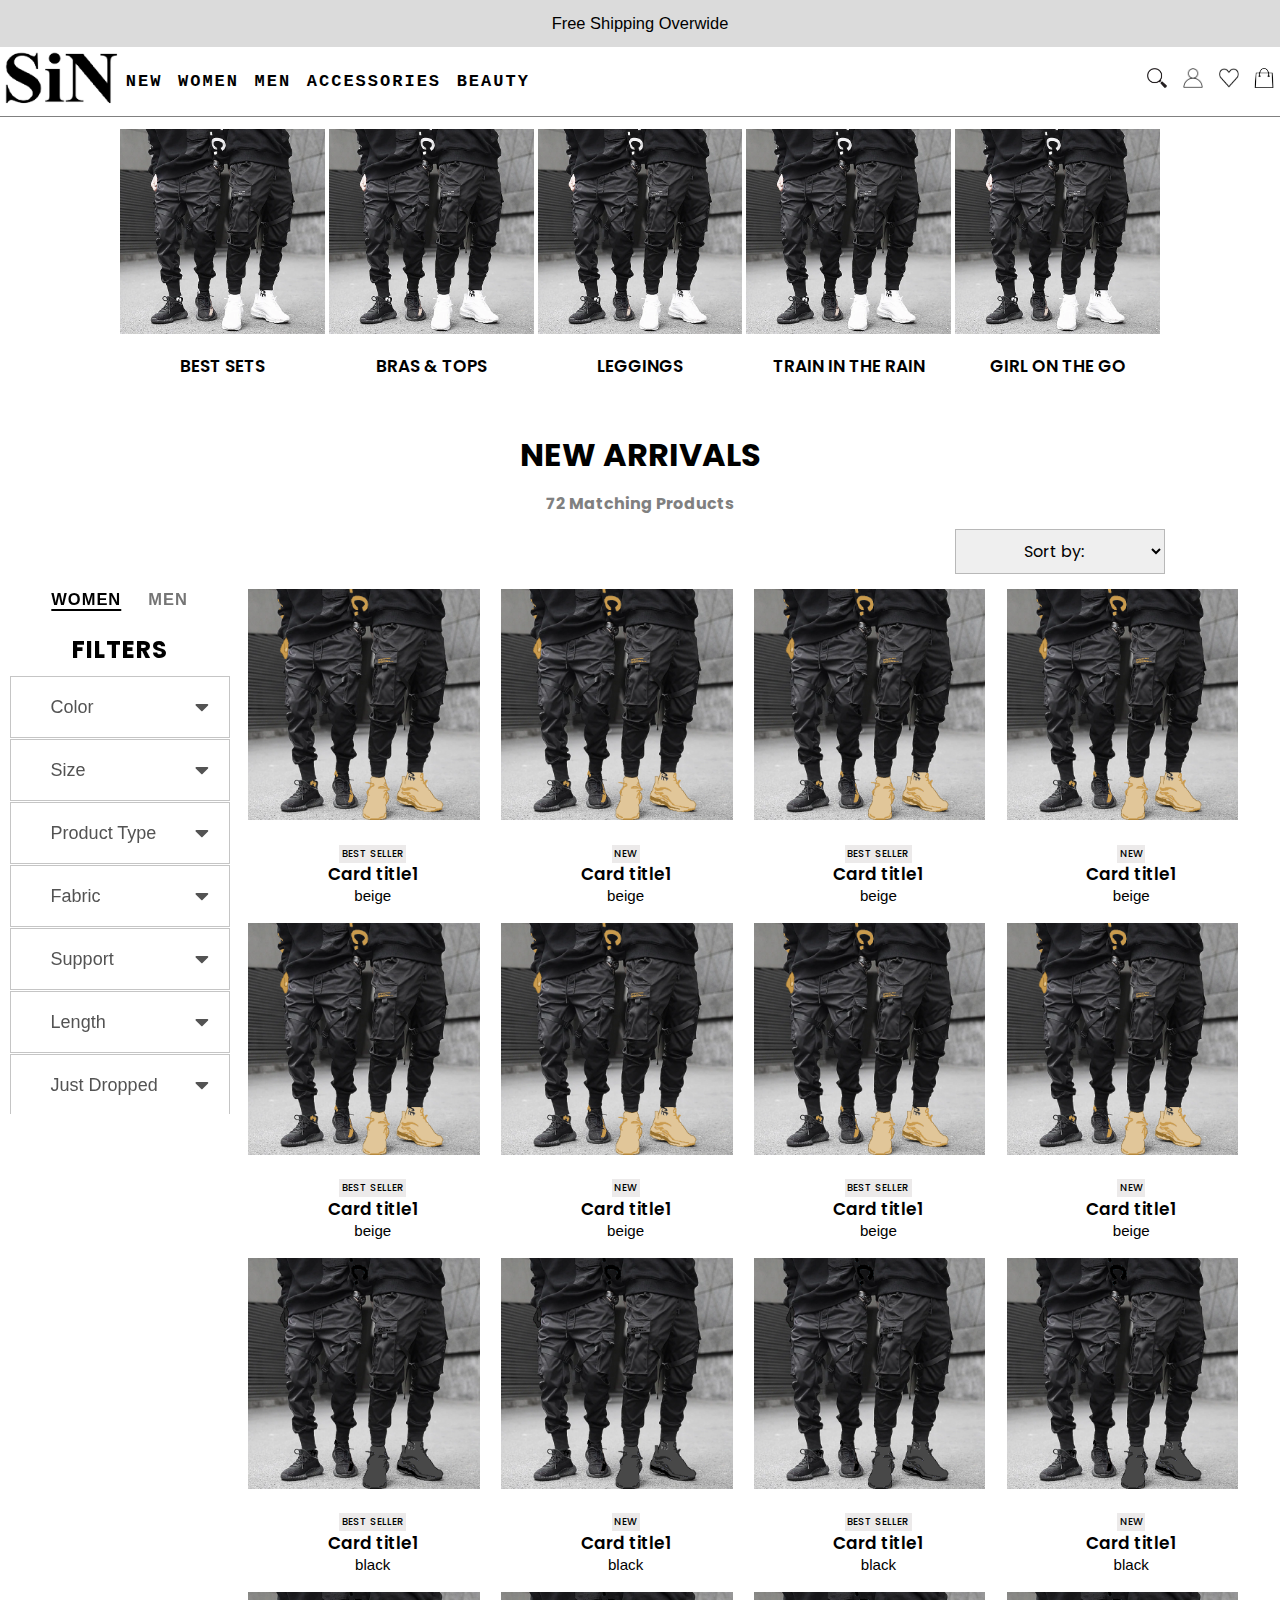
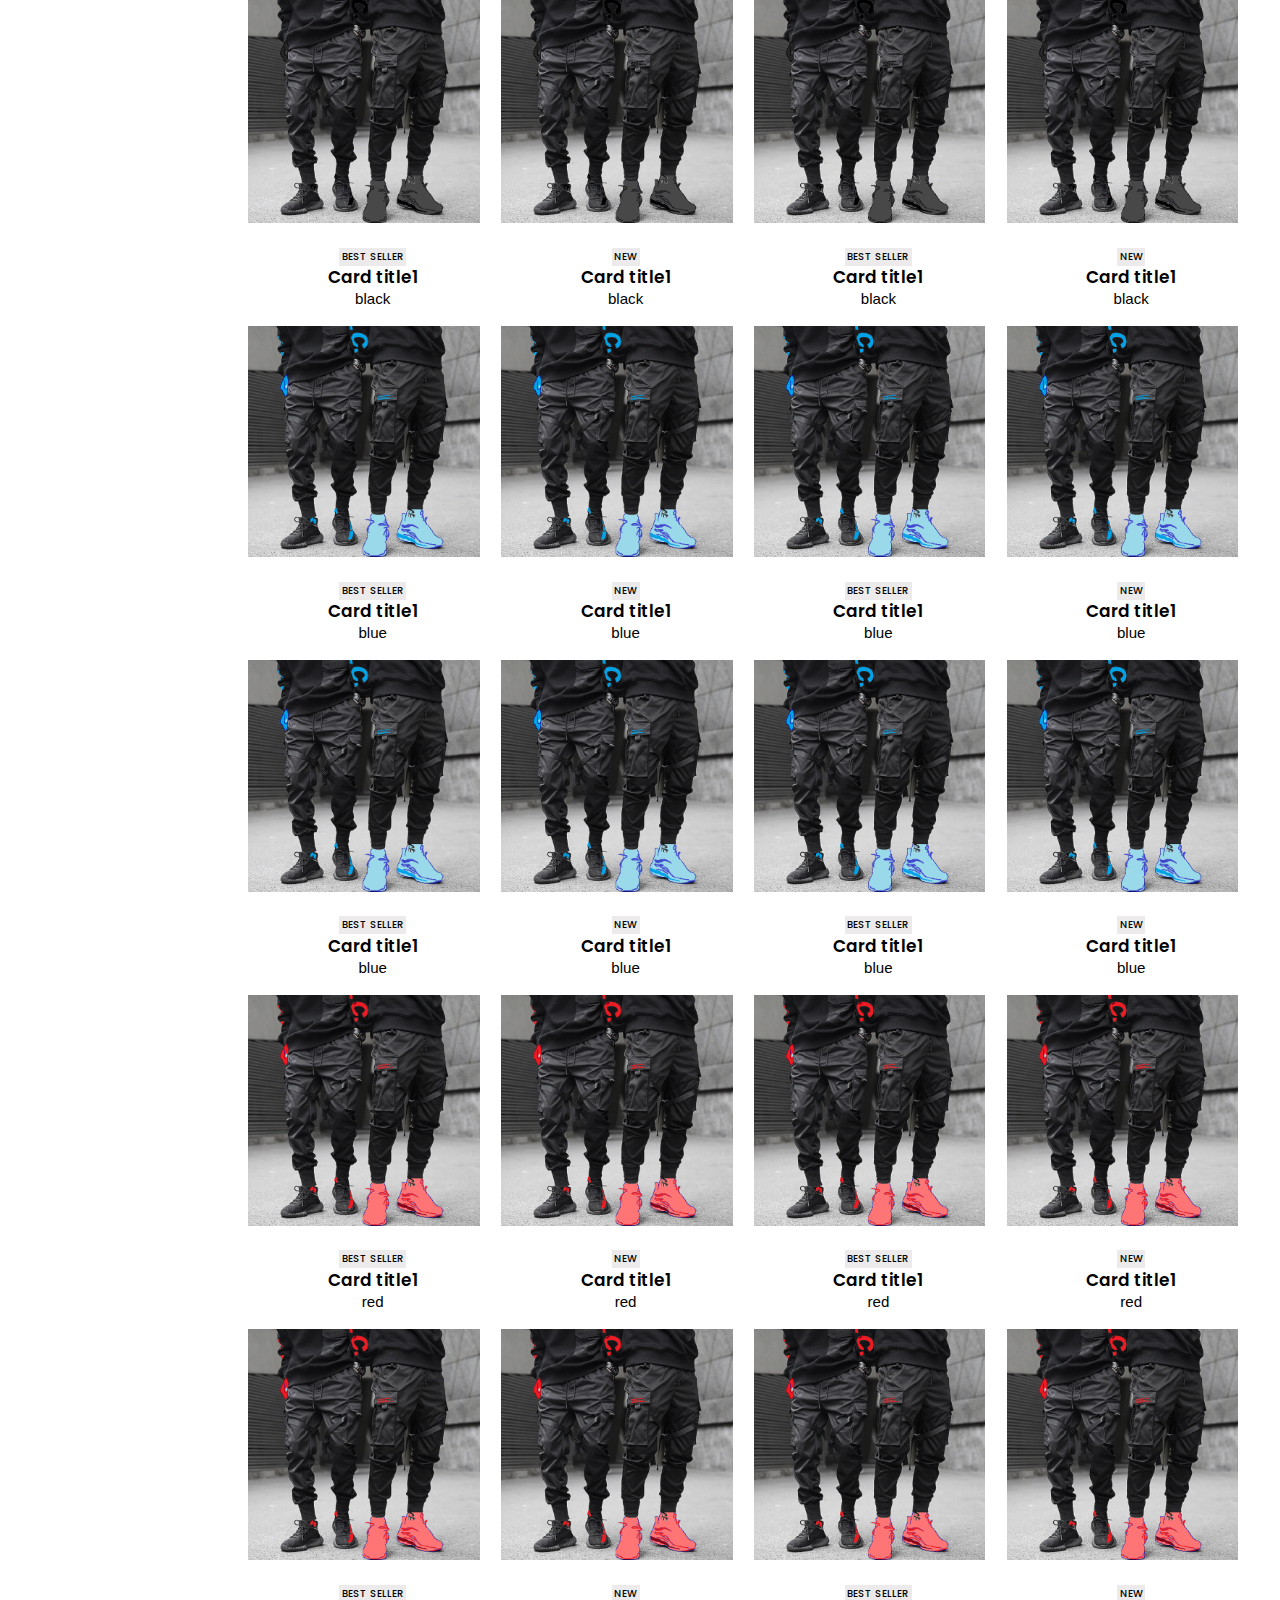
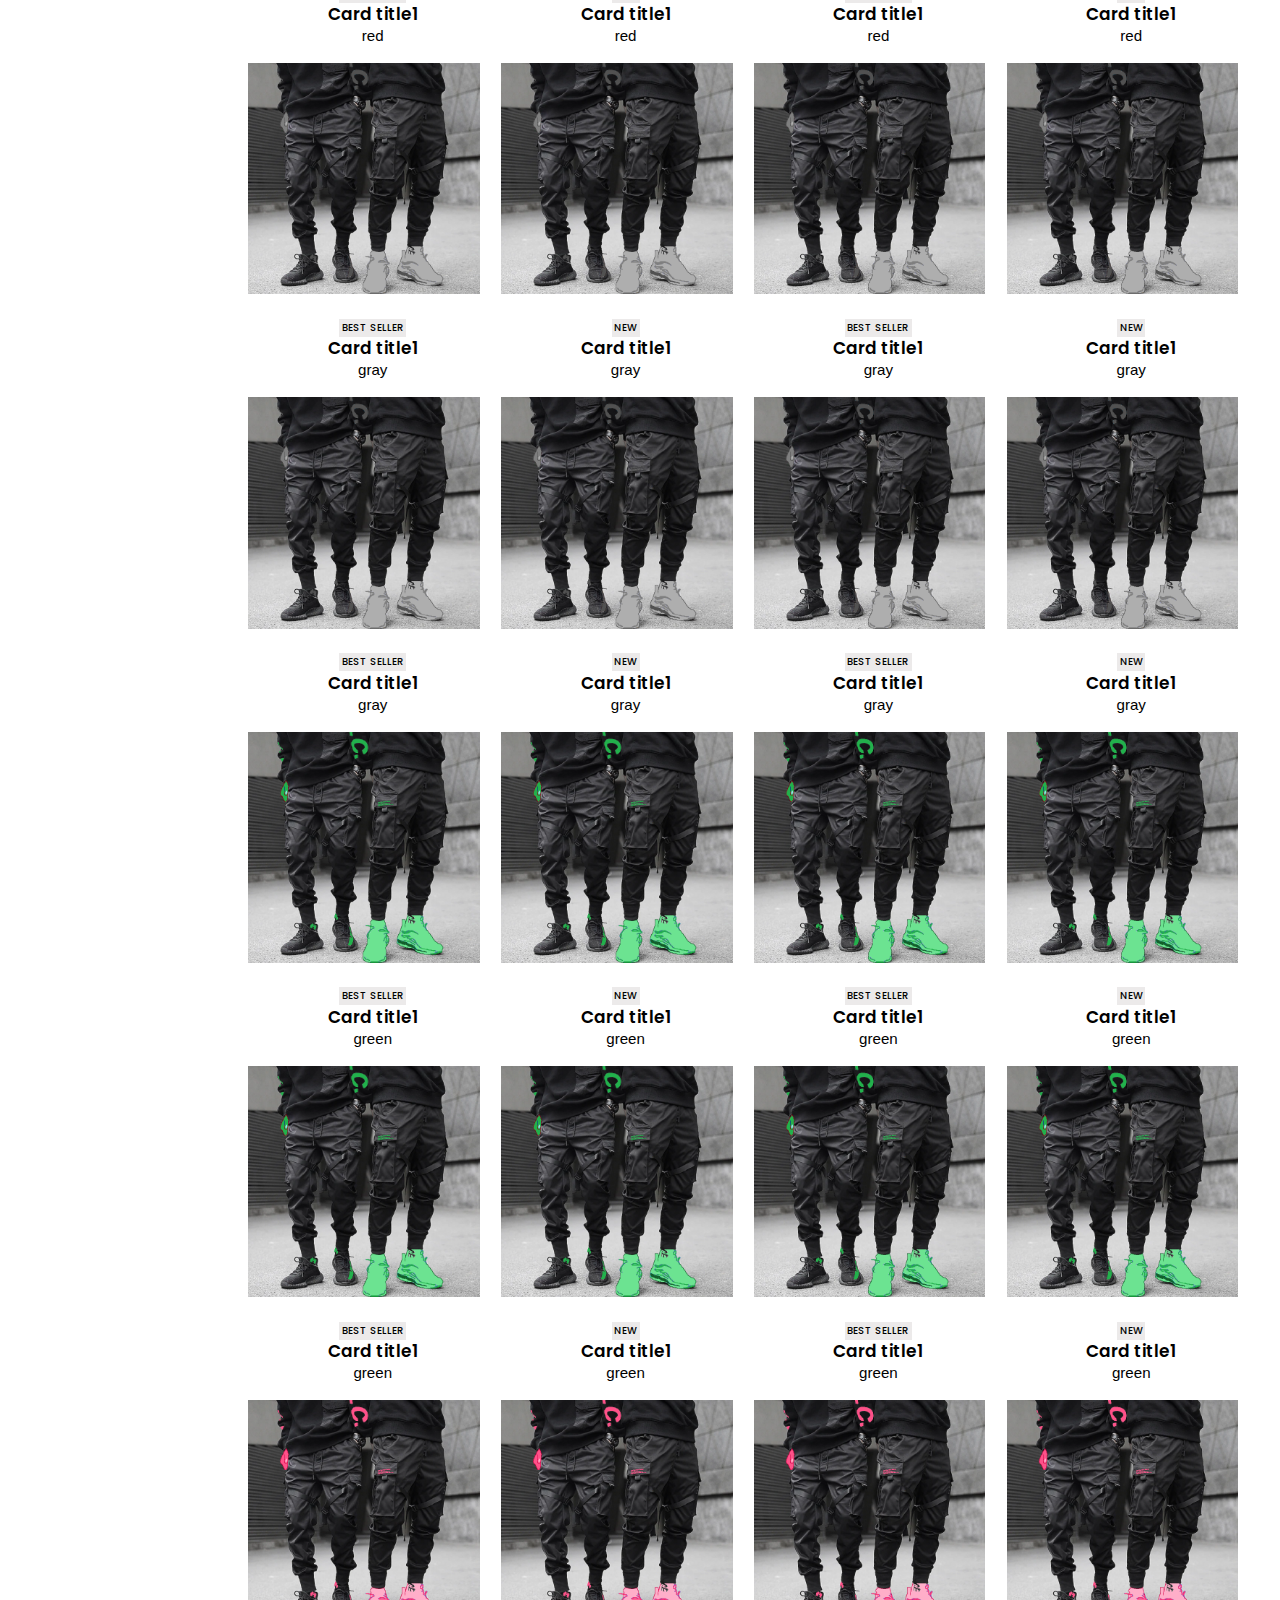
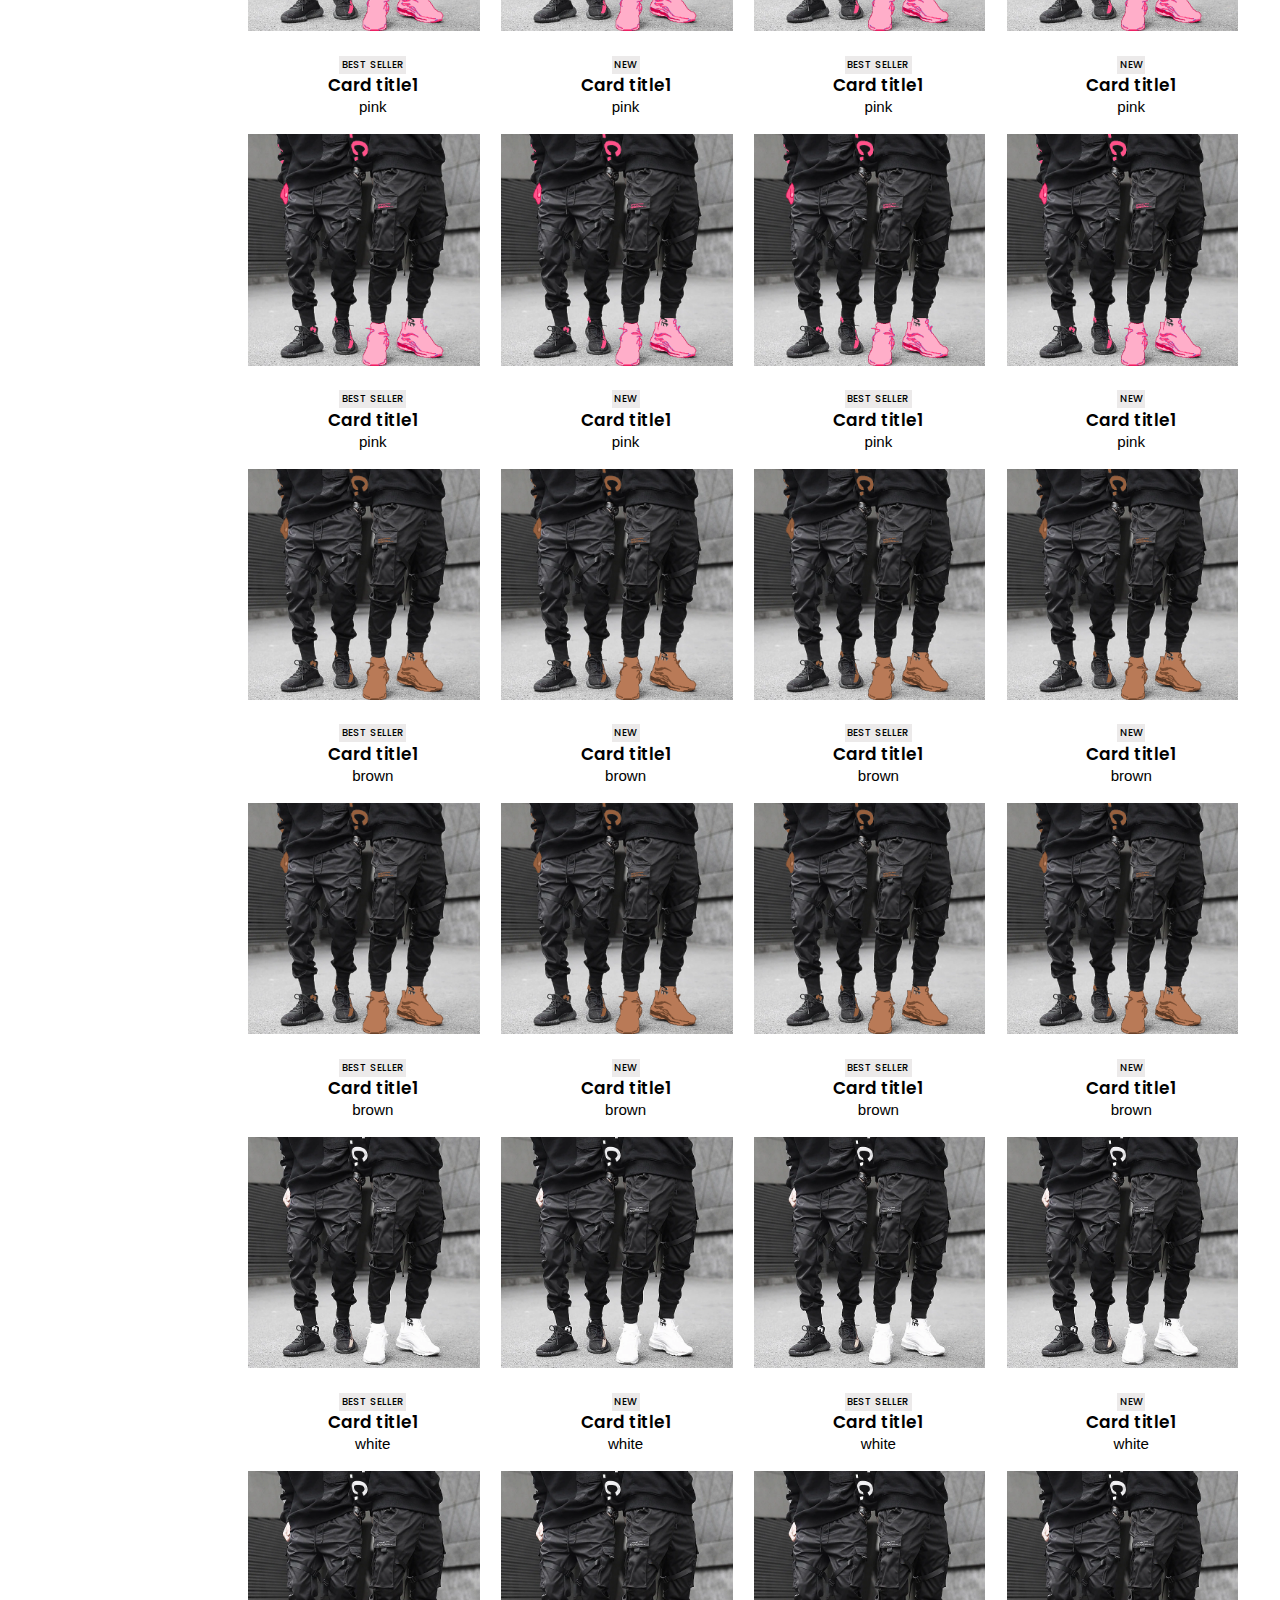
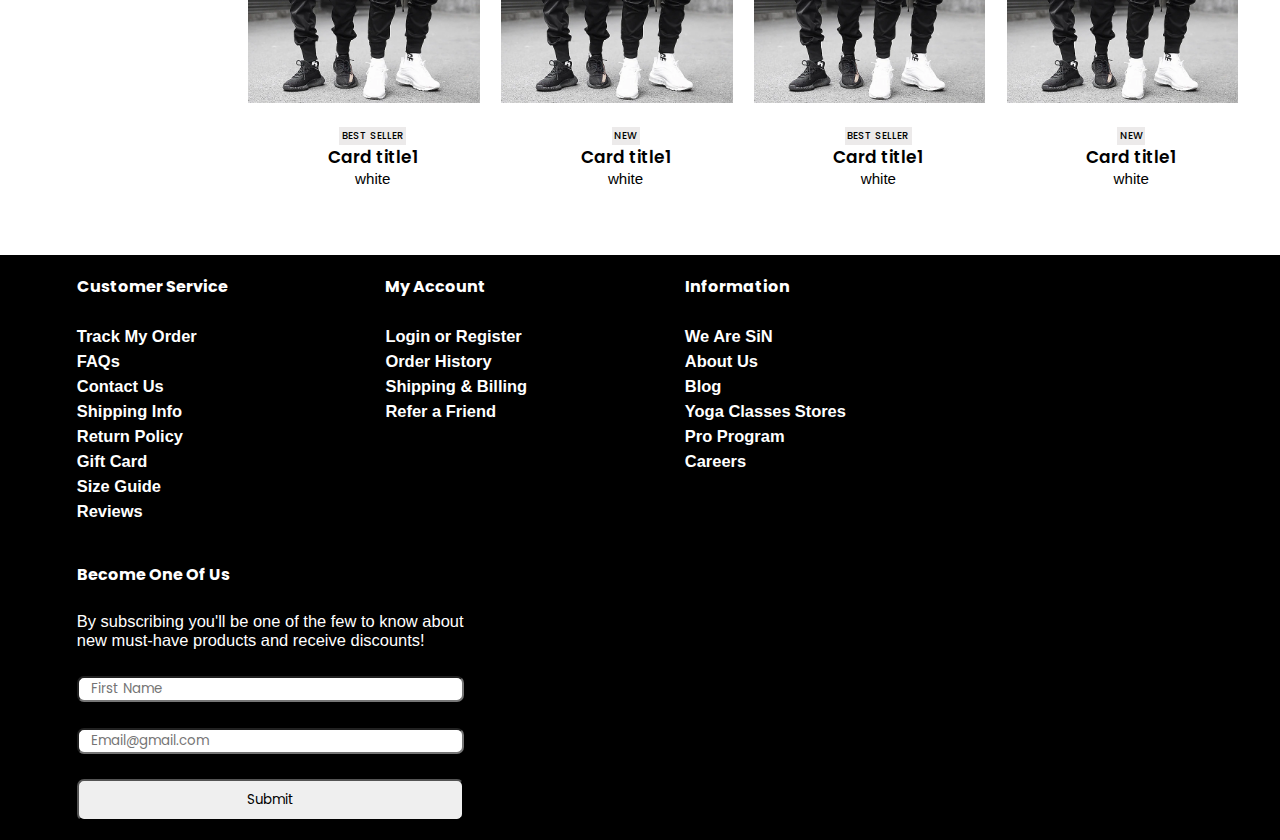
<file: new_arrivals.html>
<!DOCTYPE html>
<html lang="en">
<head>
    <meta charset="UTF-8">
    <meta http-equiv="X-UA-Compatible" content="IE=edge">
    <meta name="viewport" content="width=device-width, initial-scale=1.0">
    <title> SiN Fashion </title>
    <link rel="stylesheet" href="https://unpkg.com/swiper/swiper-bundle.min.css">
    <link rel="stylesheet" href="https://cdnjs.cloudflare.com/ajax/libs/font-awesome/5.15.3/css/all.min.css"/>
    <link rel="stylesheet" href="new_arrivals.css">
</head>
<body>
    <nav class="sidebar">
        <div class="nav_btn close_btn">
           <span class="fas fa-bars"></span>
        </div>
        <ul>
           <li class="one_phone phone_nav active">WOMEN</li>
           <ul class="dropdown_content_one dropdown_content">
               <li class="active">
                   <a href="#" class="women-btn" style="color: white;">NEW
                       <span class="fas fa-caret-down first"></span>
                   </a>
                   <ul class="women-show">
                       <li><a href="#">New Arrivals</a></li>
                       <li><a href="#">Most Loved</a></li>
                       <li><a href="#">Back In Stock</a></li>
                       <li><a href="#">Pilates Edit</a></li>
                       <li><a href="#">Cozy Lounge</a></li>
                       <li><a href="#">Best Sets</a></li>
                       <li><a href="#">Train In The Rain</a></li>
                       <li><a href="#">Movement Must Haves</a></li>
                       <li><a href="#">Warm Weather Escapes</a></li>
                       <li><a href="#">Court Sports</a></li>
                       <li><a href="#">Wardrobe Edit</a></li>
                       <li><a href="#">Embody</a></li>
                       <li><a href="#">Shop By Color Drop</a></li>
                   </ul>
               </li>
               <li>
                   <a href="#" class="men-btn" style="color: white;">BOTTOMS
                       <span class="fas fa-caret-down second"></span>
                   </a>
                   <ul class="men-show">
                       <li><a href="#">Shop All</a></li>
                       <li><a href="#">Leggings</a></li>
                       <li><a href="#">Capris</a></li>
                       <li><a href="#">Skirts</a></li>
                       <li><a href="#">Shorts</a></li>
                       <li><a href="#">Sweatpants</a></li>
                       <li><a href="#">Pants & Trousers</a></li>
                   </ul>
               </li>
               <li>
                   <a href="#" class="accessories-btn" style="color: white;">BRAS & TOPS
                       <span class="fas fa-caret-down third"></span>
                   </a>
                   <ul class="accessories-show">
                        <li><a href="#">Shop All</a></li>
                        <li><a href="#">Bras</a></li>
                        <li><a href="#">Tank Tops</a></li>
                        <li><a href="#">Short Sleeves</a></li>
                        <li><a href="#">Crop Tops</a></li>
                        <li><a href="#">Long Sleeves</a></li>
                        <li><a href="#">Full Length Tops</a></li>
                   </ul>
               </li>
               <li>
                   <a href="#" class="beauty-btn" style="color: white;">ONESIES & DRESSES
                       <span class="fas fa-caret-down fourth"></span>
                   </a>
                   <ul class="beauty-show">
                        <li><a href="#">Shop All</a></li>
                        <li><a href="#">Dresses</a></li>
                        <li><a href="#">Onesies</a></li>
                        <li><a href="#">Bodysuits</a></li>
                   </ul>
               </li>
               <li>
                   <a href="#" class="rewards-btn" style="color: white;">JACKETS & COVERUPS
                       <span class="fas fa-caret-down fifth"></span>
                   </a>
                   <ul class="rewards-show">
                        <li><a href="#">Shop All</a></li>
                        <li><a href="#">Sweatshirts & Hoodies</a></li>
                        <li><a href="#">Jackets & Coats</a></li>
                        <li><a href="#">Sherpa</a></li>
                   </ul>
               </li>
               <li>
                   <a href="#" class="rewards2-btn" style="color: white;">ACCESSORIES
                       <span class="fas fa-caret-down fifth"></span>
                   </a>
                   <ul class="rewards2-show">
                        <li><a href="#">Shop All</a></li>
                        <li><a href="#">Yoga Mats & Equipment</a></li>
                        <li><a href="#">Shoes & Socks</a></li>
                        <li><a href="#">Hats & Hair Accessories</a></li>
                        <li><a href="#">Bags</a></li>
                        <li><a href="#">Sunglasses</a></li>
                        <li><a href="#">Underwear</a></li>
                        <li><a href="#">Jewelry</a></li>
                        <li><a href="#">Books</a></li>
                        <li><a href="#">Gift Cards</a></li>
                   </ul>
               </li>
           </ul>
           
           <li class="two_phone phone_nav">MEN</li>
           <ul class="dropdown_content_two dropdown_content">
               <li class="active">
                   <a href="#" class="women-btn" style="color: white;">NEW ARRIVALS</a>
               </li>
               <li>
                   <a href="#" class="men-btn" style="color: white;">FEATURED
                       <span class="fas fa-caret-down second"></span>
                   </a>
                   <ul class="men-show">
                        <li><a href="#">New Arrivals</a></li>
                        <li><a href="#">Best Sellers</a></li>
                        <li><a href="#">Pant Shop</a></li>
                        <li><a href="#">Performance</a></li>
                        <li><a href="#">Lounge Shop</a></li>
                   </ul>
               </li>
               <li>
                   <a href="#" class="accessories-btn" style="color: white;">TOPS
                       <span class="fas fa-caret-down third"></span>
                   </a>
                   <ul class="accessories-show">
                        <li><a href="#">Shop All</a></li>
                        <li><a href="#">Short Sleeves</a></li>
                        <li><a href="#">Tank Tops</a></li>
                        <li><a href="#">Long Sleeves</a></li>
                   </ul>
               </li>
               <li>
                   <a href="#" class="beauty-btn" style="color: white;">BOTTOMS
                       <span class="fas fa-caret-down fourth"></span>
                   </a>
                   <ul class="beauty-show">
                    <li><a href="#">Shop All</a></li>
                    <li><a href="#">Pants</a></li>
                    <li><a href="#">Shorts</a></li>
                    <li><a href="#">Sweatpants</a></li>
                   </ul>
               </li>
               <li>
                   <a href="#" class="rewards-btn" style="color: white;">OUTERWEAR
                       <span class="fas fa-caret-down fifth"></span>
                   </a>
                   <ul class="rewards-show">
                        <li><a href="#">Shop All</a></li>
                        <li><a href="#">Sweatshirts & Hoodies</a></li>
                        <li><a href="#">Jackets</a></li>
                   </ul>
               </li>
               <li>
                   <a href="#" class="rewards2-btn" style="color: white;">ACCESSORIES
                       <span class="fas fa-caret-down fifth"></span>
                   </a>
                   <ul class="rewards2-show">
                    <li><a href="#">Shop All</a></li>
                    <li><a href="#">Hats</a></li>
                    <li><a href="#">Shoes & Socks</a></li>
                    <li><a href="#">Bags</a></li>
                    <li><a href="#">Underwear</a></li>
                    <li><a href="#">Books</a></li>
                    <li><a href="#">Gift Cards</a></li>
                   </ul>
               </li>
           </ul>
           
           <li class="three_phone phone_nav">ACCESSORIES</li>
           <ul class="dropdown_content_three dropdown_content">
               <li>
                   <a href="#" class="women-btn" style="color: white;">WOMEN'S ACCESSORIES
                       <span class="fas fa-caret-down first"></span>
                   </a>
                   <ul class="women-show">
                        <li><a href="#">Shop All</a></li>
                        <li><a href="#">Shoes & Socks</a></li>
                        <li><a href="#">Hats & Hair</a></li>
                        <li><a href="#">Bags</a></li>
                        <li><a href="#">Sunglasses</a></li>
                        <li><a href="#">Underwear</a></li>
                        <li><a href="#">Jewelry</a></li>
                        <li><a href="#">Books</a></li>
                        <li><a href="#">Gift Cards</a></li>
                   </ul>
               </li>
               <li>
                   <a href="#" class="men-btn" style="color: white;">MEN'S ACCESSORIES
                       <span class="fas fa-caret-down second"></span>
                   </a>
                   <ul class="men-show">
                        <li><a href="#">Shop All</a></li>
                        <li><a href="#">Hats</a></li>
                        <li><a href="#">Shoes & Socks</a></li>
                        <li><a href="#">Underwear</a></li>
                        <li><a href="#">Sunglasses</a></li>
                        <li><a href="#">Bags</a></li>
                        <li><a href="#">Books</a></li>
                        <li><a href="#">Gift Cards</a></li>
                   </ul>
               </li>
               <li>
                   <a href="#" class="accessories-btn" style="color: white;">YOGA MATS & EQUIPMENT
                       <span class="fas fa-caret-down third"></span>
                   </a>
                    <ul class="accessories-show">
                        <li><a href="#">Shop All</a></li>
                        <li><a href="#">Yoga Mats</a></li>
                        <li><a href="#">Equipment</a></li>
                        <li><a href="#">Alo Moves Subscription</a></li>
                        <li><a href="#">Premium Equipment</a></li>
                   </ul>
               </li>
           </ul>
           
           <li class="four_phone phone_nav">BEAUTY</li>
           <ul class="dropdown_content_four dropdown_content">
               <li class="active">
                   <a href="#" class="women-btn" style="color: white;">BEAUTY
                       <span class="fas fa-caret-down first"></span>
                   </a>
                   <ul class="women-show">
                        <li><a href="#">Shop All</a></li>
                        <li><a href="#">Face</a></li>
                        <li><a href="#">Body</a></li>
                        <li><a href="#">Haircare</a></li>
                        <li><a href="#">Beauty Sets</a></li>
                   </ul>
               </li>
               <li>
                   <a href="#" class="men-btn" style="color: white;">ESSENTIAL OILS</a>
               </li>
           </ul>
           
           <li class="five_phone phone_nav">REWARDS</li>
           <ul class="dropdown_content_five dropdown_content">
               <li class="active">
                   <a href="#" class="women-btn" style="color: white;">JOIN THE CLUB</a>
               </li>
           </ul>
           
        </ul>
     </nav>
     <nav class="filterbar">
        <div class="filter_btn close_btn">
           <span class="fas fa-bars"></span>
        </div>
        <div class="text">
            <a href="new_arrivals.html" class="women">WOMEN</a>
            <a href="men_new_arrivals.html" class="men">MEN</a>
            <h2>FILTERS</h2>
        </div>
        <ul class="filter_leftbar_ul">
            <li>
                <a class="color-btn">Color
                    <span class="fas fa-caret-down first"></span>
                </a>
                <ul class="color-show">
                    <li class="before_color">
                        <img src="/photos/filters/color_beige.png" class="colorr">
                        <a href="#">Beige</a>
                    </li>
                    <li class="before_color">
                        <img src="/photos/filters/color_black.png" class="colorr">
                        <a href="#">Black</a>
                    </li>
                    <li class="before_color">
                        <img src="/photos/filters/color_blue.png" class="colorr">
                        <a href="#">Blue</a>
                    </li>
                    <li class="before_color">
                        <img src="/photos/filters/color_brown.png" class="colorr">
                        <a href="#">Brown</a>
                    </li>
                    <li class="before_color">
                        <img src="/photos/filters/color_green.png" class="colorr">
                        <a href="#">Green</a>
                    </li>
                    <li class="before_color">
                        <img src="/photos/filters/color_gray.png" class="colorr">
                        <a href="#">Gray</a>
                    </li>
                    <li class="before_color">
                        <img src="/photos/filters/color_pink.png" class="colorr">
                        <a href="#">Pink</a>
                    </li>
                    <li class="before_color">
                        <img src="/photos/filters/color_red.png" class="colorr">
                        <a href="#">Red</a>
                    </li>
                    <li class="before_color">
                        <img src="/photos/filters/color_white.png" class="colorr">
                        <a href="#">White</a>
                    </li>
                </ul>
            </li>
            <li>
                <a class="size-btn">Size
                    <span class="fas fa-caret-down second"></span>
                </a>
                <ul class="size-show">
                    <li><a href="#">XXS</a></li>
                    <li><a href="#">XS</a></li>
                    <li><a href="#">S</a></li>
                    <li><a href="#">M</a></li>
                    <li><a href="#">L</a></li>
                    <li><a href="#">XL</a></li>
                    <li><a href="#">XXL</a></li>
                </ul>
            </li>
            <li>
                <a class="product_type-btn">Product Type
                    <span class="fas fa-caret-down third"></span>
                </a>
                <ul class="product_type-show">
                    <li><a href="#">Bodysuit</a></li>
                    <li><a href="#">Bras</a></li>
                    <li><a href="#">Dress</a></li>
                    <li><a href="#">Hoodies</a></li>
                    <li><a href="#">Jackets</a></li>
                    <li><a href="#">Leggings</a></li>
                    <li><a href="#">Long Sleeve</a></li>
                    <li><a href="#">Other Bottoms</a></li>
                    <li><a href="#">Pullovers</a></li>
                    <li><a href="#">Short Sleeve</a></li>
                    <li><a href="#">Shorts</a></li>
                    <li><a href="#">Skirts</a></li>
                    <li><a href="#">Tanks</a></li>
                    <li><a href="#">Vests</a></li>
                </ul>
            </li>
            <li>
                <a class="fabric-btn">Fabric
                    <span class="fas fa-caret-down fourth"></span>
                </a>
                <ul class="fabric-show">
                    <li><a href="#">Airbrush</a></li>
                    <li><a href="#">Airlift</a></li>
                    <li><a href="#">Soft</a></li>
                    <li><a href="#">Ribbed</a></li>
                    <li><a href="#">Seamless</a></li>
                </ul>
            </li>
            <li>
                <a class="support-btn">Support
                    <span class="fas fa-caret-down fifth"></span>
                </a>
                <ul class="support-show">
                    <li><a href="#">Low</a></li>
                    <li><a href="#">Low-Medium</a></li>
                    <li><a href="#">Medium</a></li>
                </ul>
            </li>
            <li>
                <a class="length-btn">Length
                    <span class="fas fa-caret-down sixth"></span>
                </a>
                <ul class="length-show">
                <li><a href="#">Capris</a></li>
                <li><a href="#">7/8</a></li>
                <li><a href="#">Full Length</a></li>
                <li><a href="#">Regular Length</a></li>
                <li><a href="#">Cropped</a></li>
                </ul>
            </li>
            <li>
                <a class="just_dropped-btn">Just Dropped
                    <span class="fas fa-caret-down seventh"></span>
                </a>
                <ul class="just_dropped-show">
                    <li><a href="#">New This Week</a></li>
                    <li><a href="#">New This Month</a></li>
                    <li><a href="#">New This Season</a></li>
                </ul>
            </li>
        </ul>
    </nav>
    <!-- Top And Navigation -->
    <div id="top">
        <p>Free Shipping Overwide</p>
    </div>

    <div class="navbar">
        <div class="navbarEl nav_btn open_nav">
           <span class="fas fa-bars"></span>
        </div>
        <a href="index.html"><img src="photos/logo2.png" id="logo" class="navbarEl"></a>
        <ul class="navbarEl stuff">
            <li class="one">NEW</li>
            <div class="dropdown_content_one">
                <div class="col">
                    <a style="background-color: #f1f1f1; font-weight: bolder;">Discover</a><a href="#">New Arrivals</a><a href="#">Most Loved</a><a href="#">Back In Stock</a><a href="#">Cozy Lounge</a><a href="#">Best Sets</a><a href="#">Movement Must Haves</a><a href="#">Warm Weather Escapes</a><a href="#">Court Sports</a><a href="#">Wardrobe Edit</a><a href="#">Embody</a><a href="#">Shop By Color</a>
                </div>
            </div>
            <li class="two">WOMEN</li>
            <div class="dropdown_content_two">
                <div class="col">
                    <a href="#" style="font-weight: bolder;">Bottoms</a><a href="#">Leggings</a><a href="#">Shorts</a><a href="#">Skirts</a><a href="#">Capris</a><a href="#">Sweatpants</a><a href="#">Pants & Trousers</a><br><a href="#">Sale</a>
                </div>
                <div class="col">
                    <a href="#" style="font-weight: bolder;">Bras & Tops</a><a href="#">Bras</a><a href="#">Tank Tops</a><a href="#">Short Sleeves</a><a href="#">Long Sleeves</a><a href="#">Crop Tops</a><a href="#">Full Length Tops</a>
                </div>
                <div class="col">
                    <a href="#" style="font-weight: bolder;">Onesies & Dresses</a><a href="#">Dresses</a><a href="#">Onesies</a><a href="#">Bodysuits</a>
                </div>
                <div class="col">
                    <a href="#" style="font-weight: bolder;">Jackets & Coverups</a><a href="#">Sweatshirts & Hoodies</a><a href="#">Jackets & Coats</a><a href="#">Sherpa</a>
                </div>
                <div class="col">
                    <a href="#" style="font-weight: bolder;">Accessories</a><a href="#">Yoga Mats & Equipment</a><a href="#">Shoes & Socks</a><a href="#">Hats & Hair accessories</a><a href="#">Bags</a><a href="#">Sunglasses</a><a href="#">Underwear</a><a href="#">Jewelry</a><a href="#">Books</a><a href="#">Gift Card</a>
                </div>
            </div>
            <li class="three">MEN</li>
            <div class="dropdown_content_three">
                <div class="col">
                    <a style="background-color: #f1f1f1;font-weight: bolder;">Featured</a><a href="#">New Arrivals</a><a href="#">Bestsellers</a><a href="#">Pant Shop</a><a href="#">Performance</a><a href="#">Lounge Shop</a><br><a href="#">Sale</a>
                </div>
                <div class="col">
                    <a href="#" style="font-weight: bolder;">Tops</a><a href="#">Short Sleeves</a><a href="#">Long Sleeves</a><a href="#">Tank Tops</a>
                </div>
                <div class="col">
                    <a href="#" style="font-weight: bolder;">Bottoms</a><a href="#">Shorts</a><a href="#">Pants</a><a href="#">Sweatpants</a>
                </div>
                <div class="col">
                    <a href="#" style="font-weight: bolder;">Outerwear</a><a href="#">Sweatshirts & Hoodies</a><a href="#">Jackets</a>
                </div>
                <div class="col">
                    <a href="#" style="font-weight: bolder;">Accessories</a><a href="#">Yoga Mats & Equipment</a><a href="#">Hats</a><a href="#">Shoes & Socks</a><a href="#">Underwear</a><a href="#">Sunglasses</a><a href="#">Bags</a><a href="#">Books</a><a href="#">Gift Card</a>
                </div>
                <div class="col">
                    <a href="#" style="background-color: #f1f1f1;font-weight: bolder;">Activity</a><a href="#">Yoga</a><a href="#">Train</a><a href="#">Run</a><a href="#">Explore</a><a href="#">Cardio</a><a href="#">Lounge</a>
                </div>
            </div>
            <li class="four">ACCESSORIES</li>
            <div class="dropdown_content_four">
                <div class="col">
                    <a href="#" style="font-weight: bolder;">Women's Accessories</a><a href="#">Shoes & Socks</a><a href="#">Hats & Hair accessories</a><a href="#">Bags</a><a href="#">Sunglasses</a><a href="#">Underwear</a><a href="#">Jewelry</a><a href="#">Books</a><a href="#">Gift Card</a><br><a href="#">Sale</a>
                </div>
                <div class="col">
                    <a href="#" style="font-weight: bolder;">Men's Accessories</a><a href="#">Hats</a><a href="#">Shoes & Socks</a><a href="#">Underwear</a><a href="#">Sunglasses</a><a href="#">Bags</a><a href="#">Books</a><a href="#">Gift Card</a>
                </div>
                <div class="col">
                    <a href="#" style="font-weight: bolder;">Yoga Mats & Equipment</a><a href="#">Yoga Mats</a><a href="#">Equipment</a><a href="#">Sin Moves Subscription</a><a href="#">Premium Equipment</a>
                </div>
            </div>
            <li class="five">BEAUTY</li>
            <div class="dropdown_content_five">
                <div class="col">
                    <a href="#" style="font-weight: bolder;">Beauty</a><a href="#">Face</a><a href="#">Body</a><a href="#">Haircare</a><a href="#">Beauty Sets</a>
                </div>
            </div>
        </ul>
        
        <ul class="navbarEl explore">
            <li><a href="openNav"><div class="search">
                <img src="photos/search.png" style="width: 20px; height: 20px;">
                <img src="photos/search2.png" class="search2" style="width: 20px; height: 20px;">
            </div></a></li>
            <li><a href="openNav"><div class="account">
                <img src="photos/account.png" style="width: 20px; height: 20px;">
                <img src="photos/account2.png" class="account2" style="width: 20px; height: 20px;">
            </div></a></li>
            <li><a href="openNav"><div class="heart">
                <img src="photos/heart.png" style="width: 20px; height: 20px;">
                <img src="photos/heart2.png" class="heart2" style="width: 20px; height: 20px;">
            </div></a></li>
            <li><a href="openNav"><div class="bag">
                <img src="photos/bag.jpg" style="width: 20px; height: 20px;">
                <img src="photos/bag2.jpg" class="bag2" style="width: 20px; height: 20px;">
            </div></a></li>
        </ul>
    </div>

    <div class="types">
        <div class="latest">
            <a class="cardL" href="#">
                <div class="card_img">
                    <img src="/photos/pants/pants.webp" alt="..." style="width: 100%; height: 100%;">
                    <img src="/photos/pants/pants2.png" alt="..." style="width: 100%; height: 100%;" class="second-img">
                </div>
                <div class="card-title">BEST SETS</div>
            </a>
            <a class="cardL" href="#">
                <div class="card_img">
                    <img src="/photos/pants/pants.webp" alt="..." style="width: 100%; height: 100%;">
                    <img src="/photos/pants/pants2.png" alt="..." style="width: 100%; height: 100%;" class="second-img">
                </div>
                <div class="card-title">BRAS & TOPS</div>
            </a>
            <a class="cardL" href="#">
                <div class="card_img">
                    <img src="/photos/pants/pants.webp" alt="..." style="width: 100%; height: 100%;">
                    <img src="/photos/pants/pants2.png" alt="..." style="width: 100%; height: 100%;" class="second-img">
                </div>
                <div class="card-title">LEGGINGS</div>
            </a>
            <a class="cardL" href="#">
                <div class="card_img">
                    <img src="/photos/pants/pants.webp" alt="..." style="width: 100%; height: 100%;">
                    <img src="/photos/pants/pants2.png" alt="..." style="width: 100%; height: 100%;" class="second-img">
                </div>
                <div class="card-title">TRAIN IN THE RAIN</div>
            </a>
            <a class="cardL" href="#">
                <div class="card_img">
                    <img src="/photos/pants/pants.webp" alt="..." style="width: 100%; height: 100%;">
                    <img src="/photos/pants/pants2.png" alt="..." style="width: 100%; height: 100%;" class="second-img">
                </div>
                <div class="card-title">GIRL ON THE GO</div>
            </a>
        </div>
    </div>

    <div class="new_arrivals_top">
        <h1>NEW ARRIVALS</h1>
        <h4 style="padding: 1% 0; color: gray;">72 Matching Products</h4>
    </div>
    
    <div class="sort_by second_sort filter_btn">
        <span>filters</span>
    </div>
    <div class="sort_by">
        <form name="form">
            <select class="sort" name="sort" onchange="getSort()">
                <option>Sort by:</option>
                <option>Best Sellers</option>
                <option>Price: Low to High</option>
                <option>Price: High to Low</option>
                <option>Newest</option>
            </select>
        </form>
    </div>
    <div class="new_arrivals_container">
        <div class="new_arrivals filters">
            <div class="filters_container">
                <nav class="leftbar">
                    <div class="text">
                        <a href="new_arrivals.html" class="women">WOMEN</a>
                        <a href="men_new_arrivals.html" class="men">MEN</a>
                        <h2>FILTERS</h2>
                    </div>
                    <ul class="filter_leftbar_ul">
                        <li>
                            <a class="color-btn">Color
                                <span class="fas fa-caret-down first"></span>
                            </a>
                            <ul class="color-show">
                                <li class="before_color">
                                    <img src="/photos/filters/color_beige.png" class="colorr">
                                    <a class="beige_btn">Beige</a>
                                </li>
                                <li class="before_color">
                                    <img src="/photos/filters/color_black.png" class="colorr">
                                    <a class="black_btn">Black</a>
                                </li>
                                <li class="before_color">
                                    <img src="/photos/filters/color_blue.png" class="colorr">
                                    <a class="blue_btn">Blue</a>
                                </li>
                                <li class="before_color">
                                    <img src="/photos/filters/color_brown.png" class="colorr">
                                    <a class="brown_btn">Brown</a>
                                </li>
                                <li class="before_color">
                                    <img src="/photos/filters/color_green.png" class="colorr">
                                    <a class="green_btn">Green</a>
                                </li>
                                <li class="before_color">
                                    <img src="/photos/filters/color_gray.png" class="colorr">
                                    <a class="gray_btn">Gray</a>
                                </li>
                                <li class="before_color">
                                    <img src="/photos/filters/color_pink.png" class="colorr">
                                    <a class="pink_btn">Pink</a>
                                </li>
                                <li class="before_color">
                                    <img src="/photos/filters/color_red.png" class="colorr">
                                    <a class="red_btn">Red</a>
                                </li>
                                <li class="before_color">
                                    <img src="/photos/filters/color_white.png" class="colorr">
                                    <a class="white_btn">White</a>
                                </li>
                            </ul>
                        </li>
                        <li>
                            <a class="size-btn">Size
                                <span class="fas fa-caret-down second"></span>
                            </a>
                            <ul class="size-show">
                                <li><a href="#">XXS</a></li>
                                <li><a href="#">XS</a></li>
                                <li><a href="#">S</a></li>
                                <li><a href="#">M</a></li>
                                <li><a href="#">L</a></li>
                                <li><a href="#">XL</a></li>
                                <li><a href="#">XXL</a></li>
                            </ul>
                        </li>
                        <li>
                            <a class="product_type-btn">Product Type
                                <span class="fas fa-caret-down third"></span>
                            </a>
                            <ul class="product_type-show">
                                <li><a href="#">Bodysuit</a></li>
                                <li><a href="#">Bras</a></li>
                                <li><a href="#">Dress</a></li>
                                <li><a href="#">Hoodies</a></li>
                                <li><a href="#">Jackets</a></li>
                                <li><a href="#">Leggings</a></li>
                                <li><a href="#">Long Sleeve</a></li>
                                <li><a href="#">Other Bottoms</a></li>
                                <li><a href="#">Pullovers</a></li>
                                <li><a href="#">Short Sleeve</a></li>
                                <li><a href="#">Shorts</a></li>
                                <li><a href="#">Skirts</a></li>
                                <li><a href="#">Tanks</a></li>
                                <li><a href="#">Vests</a></li>
                            </ul>
                        </li>
                        <li>
                            <a class="fabric-btn">Fabric
                                <span class="fas fa-caret-down fourth"></span>
                            </a>
                            <ul class="fabric-show">
                                <li><a href="#">Airbrush</a></li>
                                <li><a href="#">Airlift</a></li>
                                <li><a href="#">Soft</a></li>
                                <li><a href="#">Ribbed</a></li>
                                <li><a href="#">Seamless</a></li>
                            </ul>
                        </li>
                        <li>
                            <a class="support-btn">Support
                                <span class="fas fa-caret-down fifth"></span>
                            </a>
                            <ul class="support-show">
                                <li><a href="#">Low</a></li>
                                <li><a href="#">Low-Medium</a></li>
                                <li><a href="#">Medium</a></li>
                            </ul>
                        </li>
                        <li>
                            <a class="length-btn">Length
                                <span class="fas fa-caret-down sixth"></span>
                            </a>
                            <ul class="length-show">
                            <li><a href="#">Capris</a></li>
                            <li><a href="#">7/8</a></li>
                            <li><a href="#">Full Length</a></li>
                            <li><a href="#">Regular Length</a></li>
                            <li><a href="#">Cropped</a></li>
                            </ul>
                        </li>
                        <li>
                            <a class="just_dropped-btn">Just Dropped
                                <span class="fas fa-caret-down seventh"></span>
                            </a>
                            <ul class="just_dropped-show">
                                <li><a href="#">New This Week</a></li>
                                <li><a href="#">New This Month</a></li>
                                <li><a href="#">New This Season</a></li>
                            </ul>
                        </li>
                    </ul>
                </nav>
            </div>
        </div>
        <div class="new_arrivals cards_container">
            <div>
                <a class="card_na beige_pants best_seller" href="#">
                    <div style="width: 93%; height: 100%;" class="card_img">
                        <img src="/photos/pants/pants_beige.png" alt="..." style="width: 100%; height: 100%;">
                        <img src="/photos/pants/pants_beige.png" alt="..." style="width: 100%; height: 100%;" class="second-img">
                    </div>
                    <label>BEST SELLER</label>
                    <h5 class="card-title">Card title1</h5>
                    <p class="card-text">beige</p>
                </a>
                <a class="card_na beige_pants new" href="#">
                    <div style="width: 93%; height: 100%;" class="card_img">
                        <img src="/photos/pants/pants_beige.png" alt="..." style="width: 100%; height: 100%;">
                        <img src="/photos/pants/pants_beige.png" alt="..." style="width: 100%; height: 100%;" class="second-img">
                    </div>
                    <label>NEW</label>
                    <h5 class="card-title">Card title1</h5>
                    <p class="card-text">beige</p>
                </a>
                <a class="card_na beige_pants best_seller" href="#">
                    <div style="width: 93%; height: 100%;" class="card_img">
                        <img src="/photos/pants/pants_beige.png" alt="..." style="width: 100%; height: 100%;">
                        <img src="/photos/pants/pants_beige.png" alt="..." style="width: 100%; height: 100%;" class="second-img">
                    </div>
                    <label>BEST SELLER</label>
                    <h5 class="card-title">Card title1</h5>
                    <p class="card-text">beige</p>
                </a>
                <a class="card_na beige_pants new" href="#">
                    <div style="width: 93%; height: 100%;" class="card_img">
                        <img src="/photos/pants/pants_beige.png" alt="..." style="width: 100%; height: 100%;">
                        <img src="/photos/pants/pants_beige.png" alt="..." style="width: 100%; height: 100%;" class="second-img">
                    </div>
                    <label>NEW</label>
                    <h5 class="card-title">Card title1</h5>
                    <p class="card-text">beige</p>
                </a>
                <a class="card_na beige_pants best_seller" href="#">
                    <div style="width: 93%; height: 100%;" class="card_img">
                        <img src="/photos/pants/pants_beige.png" alt="..." style="width: 100%; height: 100%;">
                        <img src="/photos/pants/pants_beige.png" alt="..." style="width: 100%; height: 100%;" class="second-img">
                    </div>
                    <label>BEST SELLER</label>
                    <h5 class="card-title">Card title1</h5>
                    <p class="card-text">beige</p>
                </a>
                <a class="card_na beige_pants new" href="#">
                    <div style="width: 93%; height: 100%;" class="card_img">
                        <img src="/photos/pants/pants_beige.png" alt="..." style="width: 100%; height: 100%;">
                        <img src="/photos/pants/pants_beige.png" alt="..." style="width: 100%; height: 100%;" class="second-img">
                    </div>
                    <label>NEW</label>
                    <h5 class="card-title">Card title1</h5>
                    <p class="card-text">beige</p>
                </a>
                <a class="card_na beige_pants best_seller" href="#">
                    <div style="width: 93%; height: 100%;" class="card_img">
                        <img src="/photos/pants/pants_beige.png" alt="..." style="width: 100%; height: 100%;">
                        <img src="/photos/pants/pants_beige.png" alt="..." style="width: 100%; height: 100%;" class="second-img">
                    </div>
                    <label>BEST SELLER</label>
                    <h5 class="card-title">Card title1</h5>
                    <p class="card-text">beige</p>
                </a>
                <a class="card_na beige_pants new" href="#">
                    <div style="width: 93%; height: 100%;" class="card_img">
                        <img src="/photos/pants/pants_beige.png" alt="..." style="width: 100%; height: 100%;">
                        <img src="/photos/pants/pants_beige.png" alt="..." style="width: 100%; height: 100%;" class="second-img">
                    </div>
                    <label>NEW</label>
                    <h5 class="card-title">Card title1</h5>
                    <p class="card-text">beige</p>
                </a>
                <a class="card_na black_pants best_seller" href="#">
                    <div style="width: 93%; height: 100%;" class="card_img">
                        <img src="/photos/pants/pants_black.png" alt="..." style="width: 100%; height: 100%;">
                        <img src="/photos/pants/pants_black.png" alt="..." style="width: 100%; height: 100%;" class="second-img">
                    </div>
                    <label>BEST SELLER</label>
                    <h5 class="card-title">Card title1</h5>
                    <p class="card-text">black</p>
                </a>
                <a class="card_na black_pants new" href="#">
                    <div style="width: 93%; height: 100%;" class="card_img">
                        <img src="/photos/pants/pants_black.png" alt="..." style="width: 100%; height: 100%;">
                        <img src="/photos/pants/pants_black.png" alt="..." style="width: 100%; height: 100%;" class="second-img">
                    </div>
                    <label>NEW</label>
                    <h5 class="card-title">Card title1</h5>
                    <p class="card-text">black</p>
                </a>
                <a class="card_na black_pants best_seller" href="#">
                    <div style="width: 93%; height: 100%;" class="card_img">
                        <img src="/photos/pants/pants_black.png" alt="..." style="width: 100%; height: 100%;">
                        <img src="/photos/pants/pants_black.png" alt="..." style="width: 100%; height: 100%;" class="second-img">
                    </div>
                    <label>BEST SELLER</label>
                    <h5 class="card-title">Card title1</h5>
                    <p class="card-text">black</p>
                </a>
                <a class="card_na black_pants new" href="#">
                    <div style="width: 93%; height: 100%;" class="card_img">
                        <img src="/photos/pants/pants_black.png" alt="..." style="width: 100%; height: 100%;">
                        <img src="/photos/pants/pants_black.png" alt="..." style="width: 100%; height: 100%;" class="second-img">
                    </div>
                    <label>NEW</label>
                    <h5 class="card-title">Card title1</h5>
                    <p class="card-text">black</p>
                </a>
                <a class="card_na black_pants best_seller" href="#">
                    <div style="width: 93%; height: 100%;" class="card_img">
                        <img src="/photos/pants/pants_black.png" alt="..." style="width: 100%; height: 100%;">
                        <img src="/photos/pants/pants_black.png" alt="..." style="width: 100%; height: 100%;" class="second-img">
                    </div>
                    <label>BEST SELLER</label>
                    <h5 class="card-title">Card title1</h5>
                    <p class="card-text">black</p>
                </a>
                <a class="card_na black_pants new" href="#">
                    <div style="width: 93%; height: 100%;" class="card_img">
                        <img src="/photos/pants/pants_black.png" alt="..." style="width: 100%; height: 100%;">
                        <img src="/photos/pants/pants_black.png" alt="..." style="width: 100%; height: 100%;" class="second-img">
                    </div>
                    <label>NEW</label>
                    <h5 class="card-title">Card title1</h5>
                    <p class="card-text">black</p>
                </a>
                <a class="card_na black_pants best_seller" href="#">
                    <div style="width: 93%; height: 100%;" class="card_img">
                        <img src="/photos/pants/pants_black.png" alt="..." style="width: 100%; height: 100%;">
                        <img src="/photos/pants/pants_black.png" alt="..." style="width: 100%; height: 100%;" class="second-img">
                    </div>
                    <label>BEST SELLER</label>
                    <h5 class="card-title">Card title1</h5>
                    <p class="card-text">black</p>
                </a>
                <a class="card_na black_pants new" href="#">
                    <div style="width: 93%; height: 100%;" class="card_img">
                        <img src="/photos/pants/pants_black.png" alt="..." style="width: 100%; height: 100%;">
                        <img src="/photos/pants/pants_black.png" alt="..." style="width: 100%; height: 100%;" class="second-img">
                    </div>
                    <label>NEW</label>
                    <h5 class="card-title">Card title1</h5>
                    <p class="card-text">black</p>
                </a>
                <a class="card_na blue_pants best_seller" href="#">
                    <div style="width: 93%; height: 100%;" class="card_img">
                        <img src="/photos/pants/pants_blue.png" alt="..." style="width: 100%; height: 100%;">
                        <img src="/photos/pants/pants_blue.png" alt="..." style="width: 100%; height: 100%;" class="second-img">
                    </div>
                    <label>BEST SELLER</label>
                    <h5 class="card-title">Card title1</h5>
                    <p class="card-text">blue</p>
                </a>
                <a class="card_na blue_pants new" href="#">
                    <div style="width: 93%; height: 100%;" class="card_img">
                        <img src="/photos/pants/pants_blue.png" alt="..." style="width: 100%; height: 100%;">
                        <img src="/photos/pants/pants_blue.png" alt="..." style="width: 100%; height: 100%;" class="second-img">
                    </div>
                    <label>NEW</label>
                    <h5 class="card-title">Card title1</h5>
                    <p class="card-text">blue</p>
                </a>
                <a class="card_na blue_pants best_seller" href="#">
                    <div style="width: 93%; height: 100%;" class="card_img">
                        <img src="/photos/pants/pants_blue.png" alt="..." style="width: 100%; height: 100%;">
                        <img src="/photos/pants/pants_blue.png" alt="..." style="width: 100%; height: 100%;" class="second-img">
                    </div>
                    <label>BEST SELLER</label>
                    <h5 class="card-title">Card title1</h5>
                    <p class="card-text">blue</p>
                </a>
                <a class="card_na blue_pants new" href="#">
                    <div style="width: 93%; height: 100%;" class="card_img">
                        <img src="/photos/pants/pants_blue.png" alt="..." style="width: 100%; height: 100%;">
                        <img src="/photos/pants/pants_blue.png" alt="..." style="width: 100%; height: 100%;" class="second-img">
                    </div>
                    <label>NEW</label>
                    <h5 class="card-title">Card title1</h5>
                    <p class="card-text">blue</p>
                </a>
                <a class="card_na blue_pants best_seller" href="#">
                    <div style="width: 93%; height: 100%;" class="card_img">
                        <img src="/photos/pants/pants_blue.png" alt="..." style="width: 100%; height: 100%;">
                        <img src="/photos/pants/pants_blue.png" alt="..." style="width: 100%; height: 100%;" class="second-img">
                    </div>
                    <label>BEST SELLER</label>
                    <h5 class="card-title">Card title1</h5>
                    <p class="card-text">blue</p>
                </a>
                <a class="card_na blue_pants new" href="#">
                    <div style="width: 93%; height: 100%;" class="card_img">
                        <img src="/photos/pants/pants_blue.png" alt="..." style="width: 100%; height: 100%;">
                        <img src="/photos/pants/pants_blue.png" alt="..." style="width: 100%; height: 100%;" class="second-img">
                    </div>
                    <label>NEW</label>
                    <h5 class="card-title">Card title1</h5>
                    <p class="card-text">blue</p>
                </a>
                <a class="card_na blue_pants best_seller" href="#">
                    <div style="width: 93%; height: 100%;" class="card_img">
                        <img src="/photos/pants/pants_blue.png" alt="..." style="width: 100%; height: 100%;">
                        <img src="/photos/pants/pants_blue.png" alt="..." style="width: 100%; height: 100%;" class="second-img">
                    </div>
                    <label>BEST SELLER</label>
                    <h5 class="card-title">Card title1</h5>
                    <p class="card-text">blue</p>
                </a>
                <a class="card_na blue_pants new" href="#">
                    <div style="width: 93%; height: 100%;" class="card_img">
                        <img src="/photos/pants/pants_blue.png" alt="..." style="width: 100%; height: 100%;">
                        <img src="/photos/pants/pants_blue.png" alt="..." style="width: 100%; height: 100%;" class="second-img">
                    </div>
                    <label>NEW</label>
                    <h5 class="card-title">Card title1</h5>
                    <p class="card-text">blue</p>
                </a>
                <a class="card_na red_pants best_seller" href="#">
                    <div style="width: 93%; height: 100%;" class="card_img">
                        <img src="/photos/pants/pants_red.png" alt="..." style="width: 100%; height: 100%;">
                        <img src="/photos/pants/pants_red.png" alt="..." style="width: 100%; height: 100%;" class="second-img">
                    </div>
                    <label>BEST SELLER</label>
                    <h5 class="card-title">Card title1</h5>
                    <p class="card-text">red</p>
                </a>
                <a class="card_na red_pants new" href="#">
                    <div style="width: 93%; height: 100%;" class="card_img">
                        <img src="/photos/pants/pants_red.png" alt="..." style="width: 100%; height: 100%;">
                        <img src="/photos/pants/pants_red.png" alt="..." style="width: 100%; height: 100%;" class="second-img">
                    </div>
                    <label>NEW</label>
                    <h5 class="card-title">Card title1</h5>
                    <p class="card-text">red</p>
                </a>
                <a class="card_na red_pants best_seller" href="#">
                    <div style="width: 93%; height: 100%;" class="card_img">
                        <img src="/photos/pants/pants_red.png" alt="..." style="width: 100%; height: 100%;">
                        <img src="/photos/pants/pants_red.png" alt="..." style="width: 100%; height: 100%;" class="second-img">
                    </div>
                    <label>BEST SELLER</label>
                    <h5 class="card-title">Card title1</h5>
                    <p class="card-text">red</p>
                </a>
                <a class="card_na red_pants new" href="#">
                    <div style="width: 93%; height: 100%;" class="card_img">
                        <img src="/photos/pants/pants_red.png" alt="..." style="width: 100%; height: 100%;">
                        <img src="/photos/pants/pants_red.png" alt="..." style="width: 100%; height: 100%;" class="second-img">
                    </div>
                    <label>NEW</label>
                    <h5 class="card-title">Card title1</h5>
                    <p class="card-text">red</p>
                </a>
                <a class="card_na red_pants best_seller" href="#">
                    <div style="width: 93%; height: 100%;" class="card_img">
                        <img src="/photos/pants/pants_red.png" alt="..." style="width: 100%; height: 100%;">
                        <img src="/photos/pants/pants_red.png" alt="..." style="width: 100%; height: 100%;" class="second-img">
                    </div>
                    <label>BEST SELLER</label>
                    <h5 class="card-title">Card title1</h5>
                    <p class="card-text">red</p>
                </a>
                <a class="card_na red_pants new" href="#">
                    <div style="width: 93%; height: 100%;" class="card_img">
                        <img src="/photos/pants/pants_red.png" alt="..." style="width: 100%; height: 100%;">
                        <img src="/photos/pants/pants_red.png" alt="..." style="width: 100%; height: 100%;" class="second-img">
                    </div>
                    <label>NEW</label>
                    <h5 class="card-title">Card title1</h5>
                    <p class="card-text">red</p>
                </a>
                <a class="card_na red_pants best_seller" href="#">
                    <div style="width: 93%; height: 100%;" class="card_img">
                        <img src="/photos/pants/pants_red.png" alt="..." style="width: 100%; height: 100%;">
                        <img src="/photos/pants/pants_red.png" alt="..." style="width: 100%; height: 100%;" class="second-img">
                    </div>
                    <label>BEST SELLER</label>
                    <h5 class="card-title">Card title1</h5>
                    <p class="card-text">red</p>
                </a>
                <a class="card_na red_pants new" href="#">
                    <div style="width: 93%; height: 100%;" class="card_img">
                        <img src="/photos/pants/pants_red.png" alt="..." style="width: 100%; height: 100%;">
                        <img src="/photos/pants/pants_red.png" alt="..." style="width: 100%; height: 100%;" class="second-img">
                    </div>
                    <label>NEW</label>
                    <h5 class="card-title">Card title1</h5>
                    <p class="card-text">red</p>
                </a>
                <a class="card_na gray_pants best_seller" href="#">
                    <div style="width: 93%; height: 100%;" class="card_img">
                        <img src="/photos/pants/pants_gray.png" alt="..." style="width: 100%; height: 100%;">
                        <img src="/photos/pants/pants_gray.png" alt="..." style="width: 100%; height: 100%;" class="second-img">
                    </div>
                    <label>BEST SELLER</label>
                    <h5 class="card-title">Card title1</h5>
                    <p class="card-text">gray</p>
                </a>
                <a class="card_na gray_pants new" href="#">
                    <div style="width: 93%; height: 100%;" class="card_img">
                        <img src="/photos/pants/pants_gray.png" alt="..." style="width: 100%; height: 100%;">
                        <img src="/photos/pants/pants_gray.png" alt="..." style="width: 100%; height: 100%;" class="second-img">
                    </div>
                    <label>NEW</label>
                    <h5 class="card-title">Card title1</h5>
                    <p class="card-text">gray</p>
                </a>
                <a class="card_na gray_pants best_seller" href="#">
                    <div style="width: 93%; height: 100%;" class="card_img">
                        <img src="/photos/pants/pants_gray.png" alt="..." style="width: 100%; height: 100%;">
                        <img src="/photos/pants/pants_gray.png" alt="..." style="width: 100%; height: 100%;" class="second-img">
                    </div>
                    <label>BEST SELLER</label>
                    <h5 class="card-title">Card title1</h5>
                    <p class="card-text">gray</p>
                </a>
                <a class="card_na gray_pants new" href="#">
                    <div style="width: 93%; height: 100%;" class="card_img">
                        <img src="/photos/pants/pants_gray.png" alt="..." style="width: 100%; height: 100%;">
                        <img src="/photos/pants/pants_gray.png" alt="..." style="width: 100%; height: 100%;" class="second-img">
                    </div>
                    <label>NEW</label>
                    <h5 class="card-title">Card title1</h5>
                    <p class="card-text">gray</p>
                </a>
                <a class="card_na gray_pants best_seller" href="#">
                    <div style="width: 93%; height: 100%;" class="card_img">
                        <img src="/photos/pants/pants_gray.png" alt="..." style="width: 100%; height: 100%;">
                        <img src="/photos/pants/pants_gray.png" alt="..." style="width: 100%; height: 100%;" class="second-img">
                    </div>
                    <label>BEST SELLER</label>
                    <h5 class="card-title">Card title1</h5>
                    <p class="card-text">gray</p>
                </a>
                <a class="card_na gray_pants new" href="#">
                    <div style="width: 93%; height: 100%;" class="card_img">
                        <img src="/photos/pants/pants_gray.png" alt="..." style="width: 100%; height: 100%;">
                        <img src="/photos/pants/pants_gray.png" alt="..." style="width: 100%; height: 100%;" class="second-img">
                    </div>
                    <label>NEW</label>
                    <h5 class="card-title">Card title1</h5>
                    <p class="card-text">gray</p>
                </a>
                <a class="card_na gray_pants best_seller" href="#">
                    <div style="width: 93%; height: 100%;" class="card_img">
                        <img src="/photos/pants/pants_gray.png" alt="..." style="width: 100%; height: 100%;">
                        <img src="/photos/pants/pants_gray.png" alt="..." style="width: 100%; height: 100%;" class="second-img">
                    </div>
                    <label>BEST SELLER</label>
                    <h5 class="card-title">Card title1</h5>
                    <p class="card-text">gray</p>
                </a>
                <a class="card_na gray_pants new" href="#">
                    <div style="width: 93%; height: 100%;" class="card_img">
                        <img src="/photos/pants/pants_gray.png" alt="..." style="width: 100%; height: 100%;">
                        <img src="/photos/pants/pants_gray.png" alt="..." style="width: 100%; height: 100%;" class="second-img">
                    </div>
                    <label>NEW</label>
                    <h5 class="card-title">Card title1</h5>
                    <p class="card-text">gray</p>
                </a>
                <a class="card_na green_pants best_seller" href="#">
                    <div style="width: 93%; height: 100%;" class="card_img">
                        <img src="/photos/pants/pants_green.png" alt="..." style="width: 100%; height: 100%;">
                        <img src="/photos/pants/pants_green.png" alt="..." style="width: 100%; height: 100%;" class="second-img">
                    </div>
                    <label>BEST SELLER</label>
                    <h5 class="card-title">Card title1</h5>
                    <p class="card-text">green</p>
                </a>
                <a class="card_na green_pants new" href="#">
                    <div style="width: 93%; height: 100%;" class="card_img">
                        <img src="/photos/pants/pants_green.png" alt="..." style="width: 100%; height: 100%;">
                        <img src="/photos/pants/pants_green.png" alt="..." style="width: 100%; height: 100%;" class="second-img">
                    </div>
                    <label>NEW</label>
                    <h5 class="card-title">Card title1</h5>
                    <p class="card-text">green</p>
                </a>
                <a class="card_na green_pants best_seller" href="#">
                    <div style="width: 93%; height: 100%;" class="card_img">
                        <img src="/photos/pants/pants_green.png" alt="..." style="width: 100%; height: 100%;">
                        <img src="/photos/pants/pants_green.png" alt="..." style="width: 100%; height: 100%;" class="second-img">
                    </div>
                    <label>BEST SELLER</label>
                    <h5 class="card-title">Card title1</h5>
                    <p class="card-text">green</p>
                </a>
                <a class="card_na green_pants new" href="#">
                    <div style="width: 93%; height: 100%;" class="card_img">
                        <img src="/photos/pants/pants_green.png" alt="..." style="width: 100%; height: 100%;">
                        <img src="/photos/pants/pants_green.png" alt="..." style="width: 100%; height: 100%;" class="second-img">
                    </div>
                    <label>NEW</label>
                    <h5 class="card-title">Card title1</h5>
                    <p class="card-text">green</p>
                </a>
                <a class="card_na green_pants best_seller" href="#">
                    <div style="width: 93%; height: 100%;" class="card_img">
                        <img src="/photos/pants/pants_green.png" alt="..." style="width: 100%; height: 100%;">
                        <img src="/photos/pants/pants_green.png" alt="..." style="width: 100%; height: 100%;" class="second-img">
                    </div>
                    <label>BEST SELLER</label>
                    <h5 class="card-title">Card title1</h5>
                    <p class="card-text">green</p>
                </a>
                <a class="card_na green_pants new" href="#">
                    <div style="width: 93%; height: 100%;" class="card_img">
                        <img src="/photos/pants/pants_green.png" alt="..." style="width: 100%; height: 100%;">
                        <img src="/photos/pants/pants_green.png" alt="..." style="width: 100%; height: 100%;" class="second-img">
                    </div>
                    <label>NEW</label>
                    <h5 class="card-title">Card title1</h5>
                    <p class="card-text">green</p>
                </a>
                <a class="card_na green_pants best_seller" href="#">
                    <div style="width: 93%; height: 100%;" class="card_img">
                        <img src="/photos/pants/pants_green.png" alt="..." style="width: 100%; height: 100%;">
                        <img src="/photos/pants/pants_green.png" alt="..." style="width: 100%; height: 100%;" class="second-img">
                    </div>
                    <label>BEST SELLER</label>
                    <h5 class="card-title">Card title1</h5>
                    <p class="card-text">green</p>
                </a>
                <a class="card_na green_pants new" href="#">
                    <div style="width: 93%; height: 100%;" class="card_img">
                        <img src="/photos/pants/pants_green.png" alt="..." style="width: 100%; height: 100%;">
                        <img src="/photos/pants/pants_green.png" alt="..." style="width: 100%; height: 100%;" class="second-img">
                    </div>
                    <label>NEW</label>
                    <h5 class="card-title">Card title1</h5>
                    <p class="card-text">green</p>
                </a>
                <a class="card_na pink_pants best_seller" href="#">
                    <div style="width: 93%; height: 100%;" class="card_img">
                        <img src="/photos/pants/pants_pink.png" alt="..." style="width: 100%; height: 100%;">
                        <img src="/photos/pants/pants_pink.png" alt="..." style="width: 100%; height: 100%;" class="second-img">
                    </div>
                    <label>BEST SELLER</label>
                    <h5 class="card-title">Card title1</h5>
                    <p class="card-text">pink</p>
                </a>
                <a class="card_na pink_pants new" href="#">
                    <div style="width: 93%; height: 100%;" class="card_img">
                        <img src="/photos/pants/pants_pink.png" alt="..." style="width: 100%; height: 100%;">
                        <img src="/photos/pants/pants_pink.png" alt="..." style="width: 100%; height: 100%;" class="second-img">
                    </div>
                    <label>NEW</label>
                    <h5 class="card-title">Card title1</h5>
                    <p class="card-text">pink</p>
                </a>
                <a class="card_na pink_pants best_seller" href="#">
                    <div style="width: 93%; height: 100%;" class="card_img">
                        <img src="/photos/pants/pants_pink.png" alt="..." style="width: 100%; height: 100%;">
                        <img src="/photos/pants/pants_pink.png" alt="..." style="width: 100%; height: 100%;" class="second-img">
                    </div>
                    <label>BEST SELLER</label>
                    <h5 class="card-title">Card title1</h5>
                    <p class="card-text">pink</p>
                </a>
                <a class="card_na pink_pants new" href="#">
                    <div style="width: 93%; height: 100%;" class="card_img">
                        <img src="/photos/pants/pants_pink.png" alt="..." style="width: 100%; height: 100%;">
                        <img src="/photos/pants/pants_pink.png" alt="..." style="width: 100%; height: 100%;" class="second-img">
                    </div>
                    <label>NEW</label>
                    <h5 class="card-title">Card title1</h5>
                    <p class="card-text">pink</p>
                </a>
                <a class="card_na pink_pants best_seller" href="#">
                    <div style="width: 93%; height: 100%;" class="card_img">
                        <img src="/photos/pants/pants_pink.png" alt="..." style="width: 100%; height: 100%;">
                        <img src="/photos/pants/pants_pink.png" alt="..." style="width: 100%; height: 100%;" class="second-img">
                    </div>
                    <label>BEST SELLER</label>
                    <h5 class="card-title">Card title1</h5>
                    <p class="card-text">pink</p>
                </a>
                <a class="card_na pink_pants new" href="#">
                    <div style="width: 93%; height: 100%;" class="card_img">
                        <img src="/photos/pants/pants_pink.png" alt="..." style="width: 100%; height: 100%;">
                        <img src="/photos/pants/pants_pink.png" alt="..." style="width: 100%; height: 100%;" class="second-img">
                    </div>
                    <label>NEW</label>
                    <h5 class="card-title">Card title1</h5>
                    <p class="card-text">pink</p>
                </a>
                <a class="card_na pink_pants best_seller" href="#">
                    <div style="width: 93%; height: 100%;" class="card_img">
                        <img src="/photos/pants/pants_pink.png" alt="..." style="width: 100%; height: 100%;">
                        <img src="/photos/pants/pants_pink.png" alt="..." style="width: 100%; height: 100%;" class="second-img">
                    </div>
                    <label>BEST SELLER</label>
                    <h5 class="card-title">Card title1</h5>
                    <p class="card-text">pink</p>
                </a>
                <a class="card_na pink_pants new" href="#">
                    <div style="width: 93%; height: 100%;" class="card_img">
                        <img src="/photos/pants/pants_pink.png" alt="..." style="width: 100%; height: 100%;">
                        <img src="/photos/pants/pants_pink.png" alt="..." style="width: 100%; height: 100%;" class="second-img">
                    </div>
                    <label>NEW</label>
                    <h5 class="card-title">Card title1</h5>
                    <p class="card-text">pink</p>
                </a>
                <a class="card_na brown_pants best_seller" href="#">
                    <div style="width: 93%; height: 100%;" class="card_img">
                        <img src="/photos/pants/pants_brown.png" alt="..." style="width: 100%; height: 100%;">
                        <img src="/photos/pants/pants_brown.png" alt="..." style="width: 100%; height: 100%;" class="second-img">
                    </div>
                    <label>BEST SELLER</label>
                    <h5 class="card-title">Card title1</h5>
                    <p class="card-text">brown</p>
                </a>
                <a class="card_na brown_pants new" href="#">
                    <div style="width: 93%; height: 100%;" class="card_img">
                        <img src="/photos/pants/pants_brown.png" alt="..." style="width: 100%; height: 100%;">
                        <img src="/photos/pants/pants_brown.png" alt="..." style="width: 100%; height: 100%;" class="second-img">
                    </div>
                    <label>NEW</label>
                    <h5 class="card-title">Card title1</h5>
                    <p class="card-text">brown</p>
                </a>
                <a class="card_na brown_pants best_seller" href="#">
                    <div style="width: 93%; height: 100%;" class="card_img">
                        <img src="/photos/pants/pants_brown.png" alt="..." style="width: 100%; height: 100%;">
                        <img src="/photos/pants/pants_brown.png" alt="..." style="width: 100%; height: 100%;" class="second-img">
                    </div>
                    <label>BEST SELLER</label>
                    <h5 class="card-title">Card title1</h5>
                    <p class="card-text">brown</p>
                </a>
                <a class="card_na brown_pants new" href="#">
                    <div style="width: 93%; height: 100%;" class="card_img">
                        <img src="/photos/pants/pants_brown.png" alt="..." style="width: 100%; height: 100%;">
                        <img src="/photos/pants/pants_brown.png" alt="..." style="width: 100%; height: 100%;" class="second-img">
                    </div>
                    <label>NEW</label>
                    <h5 class="card-title">Card title1</h5>
                    <p class="card-text">brown</p>
                </a>
                <a class="card_na brown_pants best_seller" href="#">
                    <div style="width: 93%; height: 100%;" class="card_img">
                        <img src="/photos/pants/pants_brown.png" alt="..." style="width: 100%; height: 100%;">
                        <img src="/photos/pants/pants_brown.png" alt="..." style="width: 100%; height: 100%;" class="second-img">
                    </div>
                    <label>BEST SELLER</label>
                    <h5 class="card-title">Card title1</h5>
                    <p class="card-text">brown</p>
                </a>
                <a class="card_na brown_pants new" href="#">
                    <div style="width: 93%; height: 100%;" class="card_img">
                        <img src="/photos/pants/pants_brown.png" alt="..." style="width: 100%; height: 100%;">
                        <img src="/photos/pants/pants_brown.png" alt="..." style="width: 100%; height: 100%;" class="second-img">
                    </div>
                    <label>NEW</label>
                    <h5 class="card-title">Card title1</h5>
                    <p class="card-text">brown</p>
                </a>
                <a class="card_na brown_pants best_seller" href="#">
                    <div style="width: 93%; height: 100%;" class="card_img">
                        <img src="/photos/pants/pants_brown.png" alt="..." style="width: 100%; height: 100%;">
                        <img src="/photos/pants/pants_brown.png" alt="..." style="width: 100%; height: 100%;" class="second-img">
                    </div>
                    <label>BEST SELLER</label>
                    <h5 class="card-title">Card title1</h5>
                    <p class="card-text">brown</p>
                </a>
                <a class="card_na brown_pants new" href="#">
                    <div style="width: 93%; height: 100%;" class="card_img">
                        <img src="/photos/pants/pants_brown.png" alt="..." style="width: 100%; height: 100%;">
                        <img src="/photos/pants/pants_brown.png" alt="..." style="width: 100%; height: 100%;" class="second-img">
                    </div>
                    <label>NEW</label>
                    <h5 class="card-title">Card title1</h5>
                    <p class="card-text">brown</p>
                </a>
                <a class="card_na white_pants best_seller" href="#">
                    <div style="width: 93%; height: 100%;" class="card_img">
                        <img src="/photos/pants/pants.webp" alt="..." style="width: 100%; height: 100%;">
                        <img src="/photos/pants/pants2.png" alt="..." style="width: 100%; height: 100%;" class="second-img">
                    </div>
                    <label>BEST SELLER</label>
                    <h5 class="card-title">Card title1</h5>
                    <p class="card-text">white</p>
                </a>
                <a class="card_na white_pants new" href="#">
                    <div style="width: 93%; height: 100%;" class="card_img">
                        <img src="/photos/pants/pants.webp" alt="..." style="width: 100%; height: 100%;">
                        <img src="/photos/pants/pants2.png" alt="..." style="width: 100%; height: 100%;" class="second-img">
                    </div>
                    <label>NEW</label>
                    <h5 class="card-title">Card title1</h5>
                    <p class="card-text">white</p>
                </a>
                <a class="card_na white_pants best_seller" href="#">
                    <div style="width: 93%; height: 100%;" class="card_img">
                        <img src="/photos/pants/pants.webp" alt="..." style="width: 100%; height: 100%;">
                        <img src="/photos/pants/pants2.png" alt="..." style="width: 100%; height: 100%;" class="second-img">
                    </div>
                    <label>BEST SELLER</label>
                    <h5 class="card-title">Card title1</h5>
                    <p class="card-text">white</p>
                </a>
                <a class="card_na white_pants new" href="#">
                    <div style="width: 93%; height: 100%;" class="card_img">
                        <img src="/photos/pants/pants.webp" alt="..." style="width: 100%; height: 100%;">
                        <img src="/photos/pants/pants2.png" alt="..." style="width: 100%; height: 100%;" class="second-img">
                    </div>
                    <label>NEW</label>
                    <h5 class="card-title">Card title1</h5>
                    <p class="card-text">white</p>
                </a>
                <a class="card_na white_pants best_seller" href="#">
                    <div style="width: 93%; height: 100%;" class="card_img">
                        <img src="/photos/pants/pants.webp" alt="..." style="width: 100%; height: 100%;">
                        <img src="/photos/pants/pants2.png" alt="..." style="width: 100%; height: 100%;" class="second-img">
                    </div>
                    <label>BEST SELLER</label>
                    <h5 class="card-title">Card title1</h5>
                    <p class="card-text">white</p>
                </a>
                <a class="card_na white_pants new" href="#">
                    <div style="width: 93%; height: 100%;" class="card_img">
                        <img src="/photos/pants/pants.webp" alt="..." style="width: 100%; height: 100%;">
                        <img src="/photos/pants/pants2.png" alt="..." style="width: 100%; height: 100%;" class="second-img">
                    </div>
                    <label>NEW</label>
                    <h5 class="card-title">Card title1</h5>
                    <p class="card-text">white</p>
                </a>
                <a class="card_na white_pants best_seller" href="#">
                    <div style="width: 93%; height: 100%;" class="card_img">
                        <img src="/photos/pants/pants.webp" alt="..." style="width: 100%; height: 100%;">
                        <img src="/photos/pants/pants2.png" alt="..." style="width: 100%; height: 100%;" class="second-img">
                    </div>
                    <label>BEST SELLER</label>
                    <h5 class="card-title">Card title1</h5>
                    <p class="card-text">white</p>
                </a>
                <a class="card_na white_pants new" href="#">
                    <div style="width: 93%; height: 100%;" class="card_img">
                        <img src="/photos/pants/pants.webp" alt="..." style="width: 100%; height: 100%;">
                        <img src="/photos/pants/pants2.png" alt="..." style="width: 100%; height: 100%;" class="second-img">
                    </div>
                    <label>NEW</label>
                    <h5 class="card-title">Card title1</h5>
                    <p class="card-text">white</p>
                </a>
            </div>
        </div>
    </div>

    <div class="about_us">
        <div class="aqb">
            <h4>Customer Service</h4><br>
            <a href="#">Track My Order</a><br>
            <a href="#">FAQs</a><br>
            <a href="#">Contact Us</a><br>
            <a href="#">Shipping Info</a><br>
            <a href="#">Return Policy</a><br>
            <a href="#">Gift Card</a><br>
            <a href="#">Size Guide</a><br>
            <a href="#">Reviews</a>
        </div>
        <div class="aqb">
            <h4>My Account</h4><br>
            <a href="#">Login or Register</a><br>
            <a href="#">Order History</a><br>
            <a href="#">Shipping & Billing</a><br>
            <a href="#">Refer a Friend</a>
        </div>
        <div class="aqb">
            <h4>Information</h4><br>
            <a href="#">We Are SiN</a><br>
            <a href="#">About Us</a><br>
            <a href="#">Blog</a><br>
            <a href="#">Yoga Classes</a>
            <a href="#">Stores</a><br>
            <a href="#">Pro Program</a><br>
            <a href="#">Careers</a>
        </div>
        <div class="aqb">
            <h4>Become One Of Us</h4><br>
            <p>By subscribing you'll be one of the few to know about<br>new must-have products and receive discounts!</p><br>
            <form>
                <input type="text" placeholder="   First Name"><br><br>
                <input type="text" placeholder="   Email@gmail.com"><br><br>
                <input type="submit" style="height: 42px;">
            </form>
        </div>
    </div>
    <button onclick="scrollToTop()" id="myBtn" >^</button>
</body>
<script src="https://code.jquery.com/jquery-3.4.1.js"></script>
<script src="https://unpkg.com/swiper/swiper-bundle.min.js"></script>
<script src="script.js"></script>
</html>
</file>
<file: home.css>
@import url('https://fonts.googleapis.com/css?family=Poppins:400,500,600,700&display=swap');

*{
  margin: 0;
  padding: 0;
  box-sizing: border-box;
  font-family: 'Poppins', sans-serif;
}
#top{
    padding: 14px 0;
    background-color: rgb(219, 219, 219);
}
#top p{
    color: black;
    text-align: center;
}
.dropdown_content_one, .dropdown_content_two, .dropdown_content_three,
.dropdown_content_four, .dropdown_content_five{
  position: absolute;
  right: 100%;
  width: 100%;
  background-color: #f1f1f1;
  opacity:0%;
  transition: opacity 0.3s, right 0s 0.2s;
}
.one:hover + .dropdown_content_one, .dropdown_content_one:hover,
.two:hover + .dropdown_content_two, .dropdown_content_two:hover,
.three:hover + .dropdown_content_three, .dropdown_content_three:hover,
.four:hover + .dropdown_content_four, .dropdown_content_four:hover,
.five:hover + .dropdown_content_five, .dropdown_content_five:hover{
  opacity:100%;
  right: 0;
  transition: opacity 0.4s, right 0s;
}
.dropdown_content_one a, .dropdown_content_two a, .dropdown_content_three a,
.dropdown_content_four a, .dropdown_content_five a{
  color: black;
  padding: 12px 16px;
  text-decoration: none;
  display: block;
}
.dropdown_content_one a:hover, .dropdown_content_two a:hover, .dropdown_content_three a:hover,
.dropdown_content_four a:hover, .dropdown_content_five a:hover{
  background-color: #ddd;
}
#logo{
  width:120px;
}
.navbarEl{
  width: 60%;
}
.navbarEl li{
  line-height: 70px;
}
.navbar{
  border-bottom: 1px solid grey;
  background-color: #fff;
  position:sticky;
  height: 70px;
  top:0;
  z-index: 2;
  display: flex;
}
.explore{
  text-align: right;
}
.navbar ul li{
  display: inline-block;
  letter-spacing: 2px;
  position: relative;
  font-size:3.2vw;
  margin: 0 1%;
  padding:0% 0;
  color: black;
  text-decoration: none;
  text-transform: uppercase;
  font-family: 'Lucida Grande', monospace;
  font-weight: bold;
  cursor: pointer;
}
@media screen and (min-width: 1000px) {
  .navbar ul li{
    font-size:17px;
  }
}
.navbar .stuff li::after{
  content: '';
  height: 3px;
  width: 0%;
  background:#000;
  position: absolute;
  bottom: 22px;
  left: 0;
  transition: 0.3s;
}
.navbar .stuff li:hover::after{
  width: 100%;
}
.open_nav{
  height: 45px;
  width: 45px;
  text-align: center;
  border-radius: 3px;
  cursor: pointer;
  transition: left 0.4s ease;
  z-index: 3;
  color: rgb(0, 0, 0);
  display: none;
}
@media screen and (max-width: 1000px) {
  .navbar{
    display: flex;
    justify-content: space-between;
  }
  .navbarEl{
    margin: 0 3%;
    width: 30%;
    display: inline-block;
    vertical-align: middle;
  }
  #logo{
    text-align: center;
  }
  .stuff li, .stuff{
    display: none;
  }
  .open_nav{
    text-align: left;
  }
  .explore{
    text-align: right;
  }
  }
.search, .account, .heart, .bag, .card_img{
  position: relative;
}
.search2, .account2, .heart2, .bag2, .second-img{
  position: absolute;
  top: 0;
  left: 0;
  display: none;
}
.search:hover .search2,.account:hover .account2 ,
.heart:hover .heart2 ,.bag:hover .bag2, .card_img:hover .second-img{
  display: inline;
}
.col{
  margin: 2% 3.3%;
  display: inline-block;
  vertical-align: top;
}
.banner{
    width: 100%;
    height: 85vh;
    background-image: url(photos/banner.webp);
    background-size:cover;
    background-position: center;
    position: relative;
}
@media screen and (max-width: 760px) {
  .banner{
    height: 45vh;
    background-image: url(photos/banner_small.webp);
    background-size:cover;
    background-position: center;
    position: relative;
  }
}
.button{
    width:200px;
    padding: 15px 0;
    font-weight: bold;
    font-size: large;
    background-color: white;
    border: hidden;
    color: #000;
    cursor: pointer;
    position: absolute;
    top: 70%;
    left: 12%;
}
.button:hover{
    background-color: #000;
    color: white;
}
  #myBtn {
    display: none; /* Hidden by default */
    position: fixed; /* Fixed/sticky position */
    bottom: 2.5%; /* Place the button at the bottom of the page */
    right: 48%; /* Place the button 30px from the right */
    z-index: 1; /* Make sure it does not overlap */
    border: none; /* Remove borders */
    outline: none; /* Remove outline */
    background-color: lightgray; /* Set a background color */
    color: black; /* Text color */
    cursor: pointer; /* Add a mouse pointer on hover */
    padding: 15px; /* Some padding */
    border-radius: 10px; /* Rounded corners */
    font-size: 18px; /* Increase font size */
    font-weight: bold;
    height: 50px;
  }
  
#myBtn:hover {
  background-color: #555; /* Add a dark-grey background on hover */
  }
a{
  text-decoration: none;
 }
 .shop_the_latest{
     background-color: white;
     text-align: center;
 }
 .cardL{
     display: inline-block;
     margin-bottom: 4%;
     width: 24.5%; 
     min-width: 185px;
 }
.card-title{
  font-size: larger;
  font-weight: bold;
  color: #000;
  padding: 4% 0;
}
.cardL:hover > .card-title {
  text-decoration: underline;
  text-underline-offset: 4px;
  text-decoration-thickness: .125em;
}
.card-text{
  color:#666666;
}
.banner2{
  width: 100%;
  height: 75vh;
  background-image: url(photos/banner.webp);
  background-size:cover;
  background-position: center;
  text-align: center;
  position: relative;
}
@media screen and (max-width: 760px) {
  .banner2{
    height: 45vh;
    background-image: url(photos/banner_small.webp);
    background-size:cover;
    background-position: center;
    position: relative;
  }
}
.shopn{
  position: absolute;
  top: 83%;
  left: 47%;
}
.sin_on_insta{
  margin-top: 4.5%;
  text-align: center;
  background-color: #e2e2e2;
}
.about_us{
  color: #fff;
  background-color: rgb(0, 0, 0);
}
.aqb{
  display: inline-block;
  padding:1.5% 6%;
  vertical-align: top;
}
input{
  width: 77%;
  height: 26px;
  border-radius: 7px;
}
p, a{
  font-family: trebuchet ms ,sans-serif;
  font-size: 103%;
}
.aqb a{
  color: #fff;
}
.aqb form input{
  width: 100%;
}
body{
  min-height: 100vh;
  align-items: center;
  justify-content: center;
  background-color: #EFEFEF;
}
.slide-container{
  max-width: 1120px;
  width: 100%;
  padding: 40px 0;
}
.swiper-slide{
  cursor: pointer;
}
.image-content,
.card-content{
  display: flex;
  flex-direction: column;
  align-items: center;
  padding: 10px 14px;
}
.overlay{
  position: absolute;
  left: 0;
  top: 0;
  height: 100%;
  width: 100%;
  background-color: #4070F4;
  border-radius: 25px 25px 0 25px;
}
.overlay::before,
.overlay::after{
  content: '';
  position: absolute;
  right: 0;
  bottom: -40px;
  height: 40px;
  width: 40px;
  background-color: #4070F4;
}
.overlay::after{
  border-radius: 0 25px 0 0;
  background-color: #FFF;
}
.card-img{
  width: 100%;
  height: 100%;
}
.card_img{
  text-align: center;
  position: relative;
  height: 150px;
  width: 150px;
  border-radius: 50%;
  background: #FFF;
  padding: 3px;
}
.card-img, .card_img{
  height: 100%;
  width: 100%;
  object-fit: cover;
}
.name{
  font-size: 18px;
  font-weight: 500;
  color: #333;
}
.price{
  font-size: 14px;
  color: #707070;
  text-align: center;
}
.swiper-navBtn{
  color: #6E93f7;
  transition: color 0.3s ease;
}
.swiper-navBtn:hover{
  color: #4070F4;
}
.swiper-navBtn::before,
.swiper-navBtn::after{
  font-size: 35px;
}
.swiper-button-next{
  right: 0;
}
.swiper-button-prev{
  left: 0;
}
.swiper-pagination-bullet{
  background-color: #6E93f7;
  opacity: 1;
}
.swiper-pagination-bullet-active{
  background-color: #4070F4;
}

@media screen and (max-width: 768px) {
  .slide-content{
    margin: 0 10px;
  }
  .swiper-navBtn{
    display: none;
  }
}
.col{
  margin: 2% 3.3%;
  display: inline-block;
  vertical-align: top;
}

.open_nav span{
  font-size: 28px;
  line-height: 45px;
}
.close_btn{
  background: #fc000000;
  padding: 1% 5%;
  border-bottom: 1px solid grey;
}
.close_btn span{
  content: '/f00d';
  width: 20px;
  height: 20px;
  cursor: pointer;
  color: black;
  font-size: 32px;
  line-height: 40px;
}

.close_btn span:before{
  content: '\f00d';
}
.sidebar{
  position: fixed;
  width: 100%;
  max-width: 500px;
  height: 100%;
  left: -500px;
  background: #fff;
  transition: left 0.4s ease;
  z-index: 3;
}
.phone_nav{
  font-weight: bolder;
  background: #fff;
  cursor: pointer;
  display: inline-block;
  padding: 0.6% 2.5%;
  color: #7c7c7cda;
}
.dropdown_content_one, .dropdown_content_two, .dropdown_content_three,
.dropdown_content_four, .dropdown_content_five{
  position: absolute;
  right: 100%;
  width: 100%;
  background-color: #f1f1f1;
  opacity:0%;
  transition: opacity 0.3s, right 0s 0.2s;
}
.one_phone.active + .dropdown_content_one, .two_phone.active + .dropdown_content_two,
.three_phone.active + .dropdown_content_three, .four_phone.active + .dropdown_content_four,
.five_phone.active + .dropdown_content_five{
  opacity:100%;
  right: 0;
  transition: opacity 0.4s, right 0s;
}
.sidebar.show{
  left: 0px;
}
.sidebar ul ul{
  background: #fff;
  height: 100%;
  width: 100%;
  list-style: none;
}
.dropdown_content{
  overflow-y:scroll;
}
.dropdown_content li{
  line-height: 200px;
  width: 93%;
  margin-left: 4%;
  border: 1px solid rgba(0, 0, 0, 0.247);
}
.sidebar ul ul li a{
  position: relative;
  text-decoration: none;
  font-size: 18px;
  padding-left: 40px;
  font-weight: 500;
  display: block;
  width: 100%;
  border-left: 3px solid transparent;
  color: #fff;
}
.phone_nav.active{
  color: #000;
  border-bottom: 3px solid cyan;
}
.sidebar ul ul ul{
  width: 100%;
  position: static;
  display: none;
}
.sidebar ul ul ul.show{
  display: block;
}
.sidebar ul ul ul li{
  border: 1px solid rgba(0, 0, 0, 0.137);
}
.sidebar ul ul ul li:last-child{
  border-bottom: none;
}
.sidebar ul ul ul li a{
  line-height: 42px;
  font-size: 17px;
  color: rgb(0, 0, 0);
  padding-left: 80px;
}
.sidebar ul ul ul li a:hover{
  background-color: #d3d3d3;
}
.sidebar ul ul li a span{
  color: #fff;
  position: absolute;
  top: 50%;
  right: 20px;
  transform: translateY(-50%);
  font-size: 22px;
  transition: transform 0.4s;
}
.sidebar ul ul li a span.rotate{
  transform: translateY(-50%) rotate(-180deg);
}
.women-btn{
  background: url(/photos/phone_nav/new_arrivals.webp); 
  background-size:cover;
}
.men-btn{
  background: url(/photos/phone_nav/featured.webp); 
  background-size:cover;
}
.accessories-btn{
  background: url(/photos/phone_nav/tops.webp); 
  background-size:cover;
}
.beauty-btn{
  background: url(/photos/phone_nav/bottoms.webp); 
  background-size:cover;
}
.rewards-btn{
  background: url(/photos/phone_nav/outerwear.webp); 
  background-size:cover;
}
.rewards2-btn{
  background: url(/photos/phone_nav/accessories.webp); 
  background-size:cover;
}
</file>
<file: men_new_arrivals.css>
@import url('https://fonts.googleapis.com/css?family=Poppins:400,500,600,700&display=swap');
*{
  margin: 0;
  padding: 0;
  box-sizing: border-box;
  font-family: 'Poppins', sans-serif;
}
body{
  position: relative;
}
#top{
    padding: 14px 0;
    background-color: rgb(219, 219, 219);
}
#top p{
    color: black;
    text-align: center;
}
.dropdown_content_one, .dropdown_content_two, .dropdown_content_three,
.dropdown_content_four, .dropdown_content_five{
  position: absolute;
  right: 100%;
  width: 100%;
  background-color: #f1f1f1;
  opacity:0%;
  transition: opacity 0.3s, right 0s 0.2s;
}
.one:hover + .dropdown_content_one, .dropdown_content_one:hover,
.two:hover + .dropdown_content_two, .dropdown_content_two:hover,
.three:hover + .dropdown_content_three, .dropdown_content_three:hover,
.four:hover + .dropdown_content_four, .dropdown_content_four:hover,
.five:hover + .dropdown_content_five, .dropdown_content_five:hover{
  opacity:100%;
  right: 0;
  transition: opacity 0.4s, right 0s;
}
.dropdown_content_one a, .dropdown_content_two a, .dropdown_content_three a,
.dropdown_content_four a, .dropdown_content_five a{
  color: black;
  padding: 12px 16px;
  text-decoration: none;
  display: block;
}
.dropdown_content_one a:hover, .dropdown_content_two a:hover, .dropdown_content_three a:hover,
.dropdown_content_four a:hover, .dropdown_content_five a:hover{
  background-color: #ddd;
}
#logo{
  width:120px;
}
.navbarEl{
  width: 60%;
}
.navbarEl li{
  line-height: 70px;
}
.navbar{
  border-bottom: 1px solid grey;
  background-color: #fff;
  position:sticky;
  height: 70px;
  top:0;
  z-index: 2;
  display: flex;
}
.explore{
  text-align: right;
}
.navbar ul li{
  display: inline-block;
  letter-spacing: 2px;
  position: relative;
  font-size:3.2vw;
  margin: 0 1%;
  padding:0% 0;
  color: black;
  text-decoration: none;
  text-transform: uppercase;
  font-family: 'Lucida Grande', monospace;
  font-weight: bold;
  cursor: pointer;
}
@media screen and (min-width: 1000px) {
  .navbar ul li{
    font-size:17px;
  }
}
.navbar .stuff li::after{
  content: '';
  height: 3px;
  width: 0%;
  background:#000;
  position: absolute;
  bottom: 22px;
  left: 0;
  transition: 0.3s;
}
.navbar .stuff li:hover::after{
  width: 100%;
}
.open_nav{
  height: 45px;
  width: 45px;
  text-align: center;
  border-radius: 3px;
  cursor: pointer;
  transition: left 0.4s ease;
  z-index: 3;
  color: rgb(0, 0, 0);
  display: none;
}
@media screen and (max-width: 1000px) {
  .navbar{
    display: flex;
    justify-content: space-between;
  }
  .navbarEl{
    margin: 0 3%;
    width: 30%;
    display: inline-block;
    vertical-align: middle;
  }
  #logo{
    text-align: center;
  }
  .stuff li, .stuff{
    display: none;
  }
  .open_nav{
    text-align: left;
  }
  .explore{
    text-align: right;
  }
  }
.search, .account, .heart, .bag, .card_img{
  position: relative;
}
.search2, .account2, .heart2, .bag2, .second-img{
  position: absolute;
  top: 30%;
  left: 0;
  display: none;
}
.second-img{
  top: 0;
}
.search:hover .search2,.account:hover .account2 ,
.heart:hover .heart2 ,.bag:hover .bag2, .card_img:hover .second-img{
  display: inline;
}
.col{
  margin: 2% 3.3%;
  display: inline-block;
  vertical-align: top;
}
.open_nav span{
  font-size: 28px;
  line-height: 45px;
}
.close_btn{
  background: #fc000000;
  padding: 1% 5%;
  border-bottom: 1px solid grey;
}
.close_btn span{
  content: '/f00d';
  width: 20px;
  height: 20px;
  cursor: pointer;
  color: black;
  font-size: 32px;
  line-height: 40px;
}
.close_btn span:before{
  content: '\f00d';
}
.sidebar, .filterbar{
  position: fixed;
  width: 100%;
  max-width: 500px;
  height: 100%;
  left: -500px;
  background: #fff;
  transition: left 0.4s ease;
  z-index: 3;
}
.phone_nav{
  font-weight: bolder;
  background: #fff;
  cursor: pointer;
  display: inline-block;
  padding: 0.6% 2.5%;
  color: #7c7c7cda;
}
.dropdown_content_one, .dropdown_content_two, .dropdown_content_three,
.dropdown_content_four, .dropdown_content_five{
  position: absolute;
  right: 100%;
  width: 100%;
  background-color: #f1f1f1;
  opacity:0%;
  transition: opacity 0.3s, right 0s 0.2s;
}
.one_phone.active + .dropdown_content_one, .two_phone.active + .dropdown_content_two,
.three_phone.active + .dropdown_content_three, .four_phone.active + .dropdown_content_four,
.five_phone.active + .dropdown_content_five{
  opacity:100%;
  right: 0;
  transition: opacity 0.4s, right 0s;
}
.sidebar.show, .filterbar.show{
  left: 0px;
}
.sidebar ul ul{
  background: #fff;
  height: 100%;
  width: 100%;
  list-style: none;
}
.dropdown_content{
  overflow-y:scroll;
}
.dropdown_content li{
  line-height: 200px;
  width: 93%;
  margin-left: 4%;
  border: 1px solid rgba(0, 0, 0, 0.247);
}
.sidebar ul ul li a{
  position: relative;
  text-decoration: none;
  font-size: 18px;
  padding-left: 40px;
  font-weight: 500;
  display: block;
  width: 100%;
  border-left: 3px solid transparent;
  color: #fff;
}
.phone_nav.active{
  color: #000;
  border-bottom: 3px solid cyan;
}
.sidebar ul ul ul{
  width: 100%;
  position: static;
  display: none;
}
.sidebar ul ul ul.show{
  display: block;
}
.sidebar ul ul ul li{
  border: 1px solid rgba(0, 0, 0, 0.137);
}
.sidebar ul ul ul li:last-child{
  border-bottom: none;
}
.sidebar ul ul ul li a{
  line-height: 42px;
  font-size: 17px;
  color: rgb(0, 0, 0);
  padding-left: 80px;
}
.sidebar ul ul ul li a:hover{
  background-color: #d3d3d3;
}
.sidebar ul ul li a span{
  color: #fff;
  position: absolute;
  top: 50%;
  right: 20px;
  transform: translateY(-50%);
  font-size: 22px;
  transition: transform 0.4s;
}
.sidebar ul ul li a span.rotate{
  transform: translateY(-50%) rotate(-180deg);
}
.women-btn{
  background: url(/photos/phone_nav/new_arrivals.webp); 
  background-size:cover;
}
.men-btn{
  background: url(/photos/phone_nav/featured.webp); 
  background-size:cover;
}
.accessories-btn{
  background: url(/photos/phone_nav/tops.webp); 
  background-size:cover;
}
.beauty-btn{
  background: url(/photos/phone_nav/bottoms.webp); 
  background-size:cover;
}
.rewards-btn{
  background: url(/photos/phone_nav/outerwear.webp); 
  background-size:cover;
}
.rewards2-btn{
  background: url(/photos/phone_nav/accessories.webp); 
  background-size:cover;
}
.leftbar{
    position: relative;
    width: 220px;
    left: 0px;
    top: 0;
}
.leftbar .text, .filterbar .text{
    font-weight: 600;
    line-height: 50px;
    text-align: center;
    letter-spacing: 1px;
}
.leftbar .text .men, .filterbar .text .men{
    margin: 0 5%;
    color: rgb(0, 0, 0);
    text-decoration: underline;
    text-underline-offset: 4px;
    text-decoration-thickness: 0.125em;
}
.leftbar .text .women, .filterbar .text .women{
    margin: 0 5%;
    color: rgb(117, 117, 117);
}
.leftbar ul, .filterbar ul{
    height: 100%;
    width: 100%;
    list-style: none;
}
.leftbar ul li, .filterbar ul li{
    line-height: 60px;
    width: 100%;
    border-top: 1px solid rgba(255,255,255,0.1);
}
.leftbar ul li:last-child, .filterbar ul li:last-child{
    border-bottom: 1px solid rgba(255,255,255,0.05);
}
.leftbar ul li a, .filterbar ul li a{
    position: relative;
    color: #535353;
    text-decoration: none;
    font-size: 18px;
    padding-left: 40px;
    font-weight: 500;
    display: block;
    width: 100%;
    border: 1px solid rgb(197, 197, 197);
    text-align: left;
    cursor: pointer;
}
.leftbar ul li.active a, .filterbar ul li.active a{
    color: rgb(0, 0, 0);
    border-left: 3px solid cyan;
}
.leftbar ul li a:hover, .filterbar ul li a:hover{
    background: #e6e6e6;
}
.leftbar ul ul, .filterbar ul ul{
    position: static;
    display: none;
}
.leftbar ul ul.show, .filterbar ul ul.show{
    display: block;
}
.leftbar ul ul li, .filterbar ul ul li{
    line-height: 42px;
    border-top: none;
}
.leftbar ul ul li a, .filterbar ul ul li a{
    font-size: 17px;
    color: #000;
    padding-left: 80px;
}
.leftbar ul li.active ul li a, .filterbar ul li.active ul li a{
    color: #000;
    border-left: 1px solid rgb(197, 197, 197);
}
.leftbar ul li a span, .filterbar ul li a span{
    position: absolute;
    top: 50%;
    right: 20px;
    transform: translateY(-50%);
    font-size: 22px;
    transition: transform 0.4s;
}
.leftbar ul li a span.rotate, .filterbar ul li a span.rotate{
    transform: translateY(-50%) rotate(-180deg);
}
.second_sort{
    display: none;
}
.second_sort span{
    background-color: #fff;
    border: 1px solid grey;
    border-color: #b8b8b8;
    width: 100%;
    height: 45px;
    margin-left: 9%;
    cursor: pointer;
}
.sort_by{
    text-align: right;
    margin-right: 9%;
}
.sort{
    text-align: center;
    width: 210px;
    height: 45px;
    border-color:#b8b8b8;
    font-size:medium;
}
@media screen and (max-width: 1200px) {
    .sort{
        width: 100%;
        height: 45px;
    }
    .sort_by{
        width: 40%;
        display: inline-block;
    }
    .sort_by span{
      line-height: 45px;
        text-align: center;
        width: 100%;
        height: 45px;
        display: block;
    }
    .filters_container{
      display: none;
    }
    .latest{
        width: 100%;
    }
    .card_na{
        display: inline-block;
        width: 33%;
        min-width: 180px;
    }
  }
.new_arrivals_top{
    text-align: center;
    margin-top: 4%;
}
.new_arrivals{
    vertical-align: top;
    display: inline-block;
}
.new_arrivals_container{
  text-align: center;
}
.navbarEl a{
    font-weight: 100;
}
.card-title, a{
    color: #000;
    font-weight: 600;
    text-decoration: none;
}
.cardL:hover > .card-title {
  text-decoration: underline;
  text-underline-offset: 4px;
  text-decoration-thickness: .125em;
}
.card_img{
    margin: 7% 0;
}
.types{
    background-color: white;
    text-align: center;
}
.cardL{
    display: inline-block;
    width: 16%; 
    min-width: 185px;
}
.card_na{
    display: inline-block;
    width: 24%;
    min-width: 180px;
}
.filters{ 
    position: sticky;
    top: 95px;
    padding-bottom: 2.5%;
}
.cards_container{
    width: 81%;
    padding-bottom: 5%;
}
#myBtn{
    display: none; /* Hidden by default */
    position: fixed; /* Fixed/sticky position */
    bottom: 2.5%; /* Place the button at the bottom of the page */
    right: 48%; /* Place the button 3pan0px from the right */
    z-index: 1; /* Make sure it does not overlap */
    border: none; /* Remove borders */
    outline: none; /* Remove outline */
    background-color: lightgray; /* Set a background color */
    color: black; /* Text color*/
    cursor: pointer; /* Add a mouse pointer on hover */
    padding: 15px; /* Some padding */
    border-radius: 10px; /* Rounded corners */
    font-size: 18px; /* Increase font size */
    font-weight: bold;
    height: 50px;
}
.before_color{
  position: relative;
}
.colorr{
  position:absolute;
  top: 8px;
  left: 45px;
  z-index: 1;
}
.leftbar ul li ul li img, .filterbar ul li ul li img{ 
  width: 25px;
  height: 25px;
}
.beige_pants.hide, .black_pants.hide, .blue_pants.hide, .red_pants.hide, .gray_pants.hide,
.green_pants.hide, .pink_pants.hide, .brown_pants.hide, .white_pants.hide{
  display: none;
}
.about_us{
  color: #fff;
  background-color: rgb(0, 0, 0);
}
.aqb{
  display: inline-block;
  padding:1.5% 6%;
  vertical-align: top;
}
input{
  width: 77%;
  height: 26px;
  border-radius: 7px;
}
p, a{
  font-family: trebuchet ms ,sans-serif;
  font-size: 103%;
}
.aqb a{
  color: #fff;
}
.aqb form input{
  width: 100%;
}
</file>
<file: new_arrivals.css>
@import url('https://fonts.googleapis.com/css?family=Poppins:400,500,600,700&display=swap');
*{
  margin: 0;
  padding: 0;
  box-sizing: border-box;
  font-family: 'Poppins', sans-serif;
}
body{
  position: relative;
}
#top{
    padding: 14px 0;
    background-color: rgb(219, 219, 219);
}
#top p{
    color: black;
    text-align: center;
}
.dropdown_content_one, .dropdown_content_two, .dropdown_content_three,
.dropdown_content_four, .dropdown_content_five{
  position: absolute;
  right: 100%;
  width: 100%;
  background-color: #f1f1f1;
  opacity:0%;
  transition: opacity 0.3s, right 0s 0.2s;
}
.one:hover + .dropdown_content_one, .dropdown_content_one:hover,
.two:hover + .dropdown_content_two, .dropdown_content_two:hover,
.three:hover + .dropdown_content_three, .dropdown_content_three:hover,
.four:hover + .dropdown_content_four, .dropdown_content_four:hover,
.five:hover + .dropdown_content_five, .dropdown_content_five:hover{
  opacity:100%;
  right: 0;
  transition: opacity 0.4s, right 0s;
}
.dropdown_content_one a, .dropdown_content_two a, .dropdown_content_three a,
.dropdown_content_four a, .dropdown_content_five a{
  color: black;
  padding: 12px 16px;
  text-decoration: none;
  display: block;
}
.dropdown_content_one a:hover, .dropdown_content_two a:hover, .dropdown_content_three a:hover,
.dropdown_content_four a:hover, .dropdown_content_five a:hover{
  background-color: #ddd;
}
#logo{
  width:120px;
}
.navbarEl{
  width: 60%;
}
.navbarEl li{
  line-height: 70px;
}
.navbar{
  border-bottom: 1px solid grey;
  background-color: #fff;
  position:sticky;
  height: 70px;
  top:0;
  z-index: 2;
  display: flex;
}
.explore{
  text-align: right;
}
.navbar ul li{
  display: inline-block;
  letter-spacing: 2px;
  position: relative;
  font-size:3.2vw;
  margin: 0 1%;
  padding:0% 0;
  color: black;
  text-decoration: none;
  text-transform: uppercase;
  font-family: 'Lucida Grande', monospace;
  font-weight: bold;
  cursor: pointer;
}
@media screen and (min-width: 1000px) {
  .navbar ul li{
    font-size:17px;
  }
}
.navbar .stuff li::after{
  content: '';
  height: 3px;
  width: 0%;
  background:#000;
  position: absolute;
  bottom: 22px;
  left: 0;
  transition: 0.3s;
}
.navbar .stuff li:hover::after{
  width: 100%;
}
.open_nav{
  height: 45px;
  width: 45px;
  text-align: center;
  border-radius: 3px;
  cursor: pointer;
  transition: left 0.4s ease;
  z-index: 3;
  color: rgb(0, 0, 0);
  display: none;
}
@media screen and (max-width: 1000px) {
  .navbar{
    display: flex;
    justify-content: space-between;
  }
  .navbarEl{
    margin: 0 3%;
    width: 30%;
    display: inline-block;
    vertical-align: middle;
  }
  #logo{
    text-align: center;
  }
  .stuff li, .stuff{
    display: none;
  }
  .open_nav{
    text-align: left;
  }
  .explore{
    text-align: right;
  }
  }
.search, .account, .heart, .bag, .card_img{
  position: relative;
}
.search2, .account2, .heart2, .bag2, .second-img{
  position: absolute;
  top: 30%;
  left: 0;
  display: none;
}
.second-img{
  top: 0;
}
.search:hover .search2,.account:hover .account2 ,
.heart:hover .heart2 ,.bag:hover .bag2, .card_img:hover .second-img{
  display: inline;
}
.col{
  margin: 2% 3.3%;
  display: inline-block;
  vertical-align: top;
}
.open_nav span{
  font-size: 28px;
  line-height: 45px;
}
.close_btn{
  background: #fc000000;
  padding: 1% 5%;
  border-bottom: 1px solid grey;
}
.close_btn span{
  content: '/f00d';
  width: 20px;
  height: 20px;
  cursor: pointer;
  color: black;
  font-size: 32px;
  line-height: 40px;
}
.close_btn span:before{
  content: '\f00d';
}
.sidebar, .filterbar{
  position: fixed;
  width: 100%;
  max-width: 500px;
  height: 100%;
  left: -500px;
  background: #fff;
  transition: left 0.4s ease;
  z-index: 3;
}
.phone_nav{
  font-weight: bolder;
  background: #fff;
  cursor: pointer;
  display: inline-block;
  padding: 0.6% 2.5%;
  color: #7c7c7cda;
}
.dropdown_content_one, .dropdown_content_two, .dropdown_content_three,
.dropdown_content_four, .dropdown_content_five{
  position: absolute;
  right: 100%;
  width: 100%;
  background-color: #f1f1f1;
  opacity:0%;
  transition: opacity 0.3s, right 0s 0.2s;
}
.one_phone.active + .dropdown_content_one, .two_phone.active + .dropdown_content_two,
.three_phone.active + .dropdown_content_three, .four_phone.active + .dropdown_content_four,
.five_phone.active + .dropdown_content_five{
  opacity:100%;
  right: 0;
  transition: opacity 0.4s, right 0s;
}
.sidebar.show, .filterbar.show{
  left: 0px;
}
.sidebar ul ul{
  background: #fff;
  height: 100%;
  width: 100%;
  list-style: none;
}
.dropdown_content{
  overflow-y:scroll;
}
.dropdown_content li{
  line-height: 200px;
  width: 93%;
  margin-left: 4%;
  border: 1px solid rgba(0, 0, 0, 0.247);
}
.sidebar ul ul li a{
  position: relative;
  text-decoration: none;
  font-size: 18px;
  padding-left: 40px;
  font-weight: 500;
  display: block;
  width: 100%;
  border-left: 3px solid transparent;
  color: #fff;
}
.phone_nav.active{
  color: #000;
  border-bottom: 3px solid cyan;
}
.sidebar ul ul ul{
  width: 100%;
  position: static;
  display: none;
}
.sidebar ul ul ul.show{
  display: block;
}
.sidebar ul ul ul li{
  border: 1px solid rgba(0, 0, 0, 0.137);
}
.sidebar ul ul ul li:last-child{
  border-bottom: none;
}
.sidebar ul ul ul li a{
  line-height: 42px;
  font-size: 17px;
  color: rgb(0, 0, 0);
  padding-left: 80px;
}
.sidebar ul ul ul li a:hover{
  background-color: #d3d3d3;
}
.sidebar ul ul li a span{
  color: #fff;
  position: absolute;
  top: 50%;
  right: 20px;
  transform: translateY(-50%);
  font-size: 22px;
  transition: transform 0.4s;
}
.sidebar ul ul li a span.rotate{
  transform: translateY(-50%) rotate(-180deg);
}
.women-btn{
  background: url(/photos/phone_nav/new_arrivals.webp); 
  background-size:cover;
}
.men-btn{
  background: url(/photos/phone_nav/featured.webp); 
  background-size:cover;
}
.accessories-btn{
  background: url(/photos/phone_nav/tops.webp); 
  background-size:cover;
}
.beauty-btn{
  background: url(/photos/phone_nav/bottoms.webp); 
  background-size:cover;
}
.rewards-btn{
  background: url(/photos/phone_nav/outerwear.webp); 
  background-size:cover;
}
.rewards2-btn{
  background: url(/photos/phone_nav/accessories.webp); 
  background-size:cover;
}
.leftbar{
    position: relative;
    width: 220px;
    left: 0px;
    top: 0;
}
.leftbar .text, .filterbar .text{
    font-weight: 600;
    line-height: 50px;
    text-align: center;
    letter-spacing: 1px;
}
.leftbar .text .women, .filterbar .text .women{
    margin: 0 5%;
    color: rgb(0, 0, 0);
    text-decoration: underline;
    text-underline-offset: 4px;
    text-decoration-thickness: 0.125em;
}
.leftbar .text .men, .filterbar .text .men{
    margin: 0 5%;
    color: rgb(117, 117, 117);
}
.filter_leftbar_ul{
    overflow-y:scroll;
    height: 439px;
    width: 100%;
    list-style: none;
}
.leftbar ul li, .filterbar ul li{
    line-height: 60px;
    width: 100%;
    border-top: 1px solid rgba(255,255,255,0.1);
}
.leftbar ul li:last-child, .filterbar ul li:last-child{
    border-bottom: 1px solid rgba(255,255,255,0.05);
}
.leftbar ul li a, .filterbar ul li a{
    position: relative;
    color: #535353;
    text-decoration: none;
    font-size: 18px;
    padding-left: 40px;
    font-weight: 500;
    display: block;
    width: 100%;
    border: 1px solid rgb(197, 197, 197);
    text-align: left;
    cursor: pointer;
}
.leftbar ul li.active a, .filterbar ul li.active a{
    color: rgb(0, 0, 0);
    border-left: 3px solid cyan;
}
.leftbar ul li a:hover, .filterbar ul li a:hover{
    background: #e6e6e6;
}
.leftbar ul ul, .filterbar ul ul{
    position: static;
    display: none;
}
.leftbar ul ul.show, .filterbar ul ul.show{
    display: block;
}
.leftbar ul ul li, .filterbar ul ul li{
    line-height: 42px;
    border-top: none;
}
.leftbar ul ul li a, .filterbar ul ul li a{
    font-size: 17px;
    color: #000;
    padding-left: 80px;
}
.leftbar ul li.active ul li a, .filterbar ul li.active ul li a{
    color: #000;
    border-left: 1px solid rgb(197, 197, 197);
}
.leftbar ul li a span, .filterbar ul li a span{
    position: absolute;
    top: 50%;
    right: 20px;
    transform: translateY(-50%);
    font-size: 22px;
    transition: transform 0.4s;
}
.leftbar ul li a span.rotate, .filterbar ul li a span.rotate{
    transform: translateY(-50%) rotate(-180deg);
}
.second_sort{
    display: none;
}
.second_sort span{
    background-color: #fff;
    border: 1px solid grey;
    border-color: #b8b8b8;
    width: 100%;
    height: 45px;
    margin-left: 9%;
    cursor: pointer;
}
.sort_by{
    text-align: right;
    margin-right: 9%;
}
.sort{
    text-align: center;
    width: 210px;
    height: 45px;
    border-color:#b8b8b8;
    font-size:medium;
}
@media screen and (max-width: 1200px) {
    .sort{
        width: 100%;
        height: 45px;
    }
    .sort_by{
        vertical-align: middle;
        width: 40%;
        display: inline-block;
    }
    .sort_by span{
      line-height: 45px;
        text-align: center;
        width: 100%;
        height: 45px;
        display: block;
    }
    .filters_container{
      display: none;
    }
    .latest{
        width: 100%;
    }
    .card_na{
        display: inline;
        width: 33%;
        min-width: 180px;
    }
  }
.new_arrivals_top{
    text-align: center;
    margin-top: 4%;
}
.new_arrivals{
    vertical-align: top;
    display: inline-block;
}
.new_arrivals_container{
  text-align: center;
}
.navbarEl a{
    font-weight: 100;
}
.card_na{
    display: inline-block;
    width: 24%;
    min-width: 180px;
}
.card_na label{
    background-color: #eceaea;
    padding: 1%;
    font-weight: 500;
    font-size:60%;
}
.card-title, a{
    color: #000;
    font-weight: 600;
    font-size: 4.5mm;
    text-decoration: none;
}
.card-text{
  font-weight:100;
  font-size: 4mm;
}
.cardL:hover > .card-title, .card_na:hover > .card-title{
  text-decoration: underline;
  text-underline-offset: 4px;
  text-decoration-thickness: .125em;
}
.card_img{
    margin: 6% 0;
}
.types{
    background-color: white;
    text-align: center;
}
.cardL{
    display: inline-block;
    width: 16%; 
    min-width: 185px;
}
.filters{ 
    position: sticky;
    top: 95px;
    height: 600px;
    padding-bottom: 2.5%;
}
.cards_container{
    width: 81%;
    padding-bottom: 5%;
}
#myBtn{
    display: none; /* Hidden by default */
    position: fixed; /* Fixed/sticky position */
    bottom: 2.5%; /* Place the button at the bottom of the page */
    right: 48%; /* Place the button 30px from the right */
    z-index: 1; /* Make sure it does not overlap */
    border: none; /* Remove borders */
    outline: none; /* Remove outline */
    background-color: lightgray; /* Set a background color */
    color: black; /* Text color
       */
    cursor: pointer; /* Add a mouse pointer on hover */
    padding: 15px; /* Some padding */
    border-radius: 10px; /* Rounded corners */
    font-size: 18px; /* Increase font size */
    font-weight: bold;
    height: 50px;
}
.before_color{
  position: relative;
}
.colorr{
  position:absolute;
  top: 8px;
  left: 45px;
  z-index: 1;
}
.leftbar ul li ul li img, .filterbar ul li ul li img{ 
  width: 25px;
  height: 25px;
}
.beige_pants.hide, .black_pants.hide, .blue_pants.hide, .red_pants.hide, .gray_pants.hide,
.green_pants.hide, .pink_pants.hide, .brown_pants.hide, .white_pants.hide{
  display: none;
}
.new.hide, .best_seller.hide{
  display: none;
}
.about_us{
  color: #fff;
  background-color: rgb(0, 0, 0);
}
.aqb{
  display: inline-block;
  padding:1.5% 6%;
  vertical-align: top;
}
input{
  width: 77%;
  height: 26px;
  border-radius: 7px;
}
p, a{
  font-family: trebuchet ms ,sans-serif;
  font-size: 103%;
}
.aqb a{
  color: #fff;
}
.aqb form input{
  width: 100%;
}
</file>
